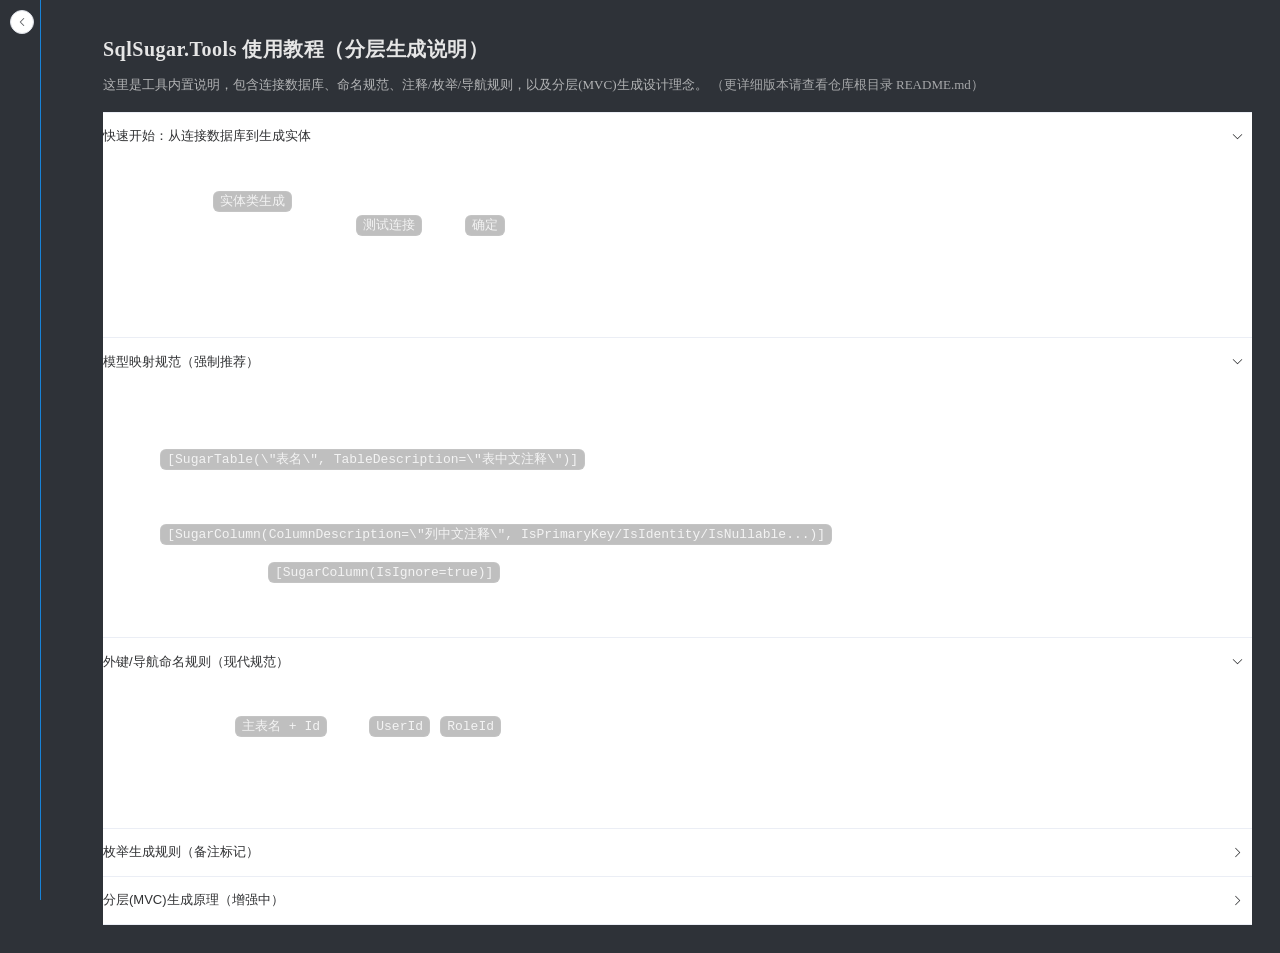
<file: SqlSugar.Tools/wwwroot/pages/Guide.html>
<!DOCTYPE html>
<html lang="zh-CN" xmlns="http://www.w3.org/1999/xhtml" style="background:#2E3238">
<head>
    <meta charset="utf-8" />
    <meta name="viewport" content="width=device-width, initial-scale=1" />
    <title>使用教程</title>
    <link href="../css/element-plus.css" rel="stylesheet" />
    <link href="../css/base.css" rel="stylesheet" />
    <link href="../css/element-plus-app.css" rel="stylesheet" />
    <style>
        html, body { background:#2E3238; margin:0; }
        .guide-wrap { padding: 18px 18px 24px 58px; color:#E6E6E6; }
        .guide-title { margin: 8px 0 12px; font-size: 20px; font-weight: 700; letter-spacing: .5px; }
        .guide-sub { margin: 0 0 16px; color: rgba(230,230,230,.72); font-size: 13px; line-height: 1.6; }
        .guide-card { background: rgba(255,255,255,.04); border: 1px solid rgba(255,255,255,.08); border-radius: 12px; padding: 14px; }
        .guide-card h3 { margin: 8px 0 10px; font-size: 14px; color: rgba(255,255,255,.9); }
        .guide-card p, .guide-card li { font-size: 13px; line-height: 1.8; color: rgba(255,255,255,.82); }
        .guide-card code { background: rgba(0,0,0,.25); padding: 2px 6px; border-radius: 6px; border: 1px solid rgba(255,255,255,.08); }
        .guide-card pre { background: rgba(0,0,0,.28); padding: 10px 12px; border-radius: 10px; border: 1px solid rgba(255,255,255,.08); overflow:auto; }
        .guide-card pre code { border: none; background: transparent; padding: 0; }
        .muted { color: rgba(230,230,230,.65); }
    </style>
</head>
<body>
    <div id="app">
        <div id="tool">
            <el-tooltip class="item" effect="dark" content="返回首页" placement="right">
                <el-button onclick="toHome()" style="top:10px" class="tool-btn tool-btn-icon" circle size="small">
                    <svg xmlns="http://www.w3.org/2000/svg" viewBox="0 0 24 24" width="14" height="14" fill="none" stroke="currentColor" stroke-width="1.8" aria-hidden="true">
                        <path d="M15 18l-6-6 6-6" stroke-linecap="round" stroke-linejoin="round" />
                    </svg>
                </el-button>
            </el-tooltip>
        </div>

        <div class="guide-wrap">
            <div class="guide-title">SqlSugar.Tools 使用教程（分层生成说明）</div>
            <div class="guide-sub">
                这里是工具内置说明，包含连接数据库、命名规范、注释/枚举/导航规则，以及分层(MVC)生成设计理念。
                <span class="muted">（更详细版本请查看仓库根目录 README.md）</span>
            </div>

            <el-collapse v-model="activeNames">
                <el-collapse-item name="quick" title="快速开始：从连接数据库到生成实体">
                    <div class="guide-card">
                        <ol>
                            <li>首页点击 <code>实体类生成</code></li>
                            <li>选择数据库类型并添加连接，点击 <code>测试连接</code>，然后 <code>确定</code></li>
                            <li>左侧加载表，点击表即可预览右侧代码</li>
                            <li>支持保存单表/保存全部表到目录</li>
                        </ol>
                    </div>
                </el-collapse-item>

                <el-collapse-item name="mapping" title="模型映射规范（强制推荐）">
                    <div class="guide-card">
                        <h3>类上</h3>
                        <p>会生成 <code>[SugarTable(\"表名\", TableDescription=\"表中文注释\")]</code></p>
                        <h3>字段上</h3>
                        <p>会生成 <code>[SugarColumn(ColumnDescription=\"列中文注释\", IsPrimaryKey/IsIdentity/IsNullable...)]</code></p>
                        <p class="muted">非表字段/导航字段请使用 <code>[SugarColumn(IsIgnore=true)]</code>（增强版会自动生成）。</p>
                    </div>
                </el-collapse-item>

                <el-collapse-item name="fk" title="外键/导航命名规则（现代规范）">
                    <div class="guide-card">
                        <p>推荐外键字段命名：<code>主表名 + Id</code>，例如 <code>UserId</code> / <code>RoleId</code>。</p>
                        <p>识别优先级：真实 FK（数据库约束）＞ 逻辑外键（UserId 推断）＞ 兼容旧规则（可选）。</p>
                    </div>
                </el-collapse-item>

                <el-collapse-item name="enum" title="枚举生成规则（备注标记）">
                    <div class="guide-card">
                        <p>在列备注里写：</p>
                        <pre><code>(Enum:0=禁用,1=启用)</code></pre>
                        <p>即可稳定解析并生成对应枚举（增强中）。</p>
                    </div>
                </el-collapse-item>

                <el-collapse-item name="layer" title="分层(MVC)生成原理（增强中）">
                    <div class="guide-card">
                        <p>建议分层：<code>Model</code> / <code>DAL</code> / <code>BLL</code> / <code>Common</code> / <code>WebApi</code>（可选 Auth）。</p>
                        <p>推荐使用 <code>SqlSugarScope</code> 并做依赖倒置（上层依赖接口，下层实现封装 CRUD，同步+异步）。</p>
                    </div>
                </el-collapse-item>
            </el-collapse>
        </div>
    </div>
</body>
</html>
<script src="../js/vue3.global.prod.js"></script>
<script src="../js/element-plus.full.min.js"></script>
<script src="../js/Guide.js"></script>
</file>
<file: SqlSugar.Tools/wwwroot/css/element-plus.css>
@charset "UTF-8";:root{--el-color-white:#ffffff;--el-color-black:#000000;--el-color-primary-rgb:64,158,255;--el-color-success-rgb:103,194,58;--el-color-warning-rgb:230,162,60;--el-color-danger-rgb:245,108,108;--el-color-error-rgb:245,108,108;--el-color-info-rgb:144,147,153;--el-font-size-extra-large:20px;--el-font-size-large:18px;--el-font-size-medium:16px;--el-font-size-base:14px;--el-font-size-small:13px;--el-font-size-extra-small:12px;--el-font-family:"Helvetica Neue",Helvetica,"PingFang SC","Hiragino Sans GB","Microsoft YaHei","微软雅黑",Arial,sans-serif;--el-font-weight-primary:500;--el-font-line-height-primary:24px;--el-index-normal:1;--el-index-top:1000;--el-index-popper:2000;--el-border-radius-base:4px;--el-border-radius-small:2px;--el-border-radius-round:20px;--el-border-radius-circle:100%;--el-transition-duration:0.3s;--el-transition-duration-fast:0.2s;--el-transition-function-ease-in-out-bezier:cubic-bezier(0.645,0.045,0.355,1);--el-transition-function-fast-bezier:cubic-bezier(0.23,1,0.32,1);--el-transition-all:all var(--el-transition-duration) var(--el-transition-function-ease-in-out-bezier);--el-transition-fade:opacity var(--el-transition-duration) var(--el-transition-function-fast-bezier);--el-transition-md-fade:transform var(--el-transition-duration) var(--el-transition-function-fast-bezier),opacity var(--el-transition-duration) var(--el-transition-function-fast-bezier);--el-transition-fade-linear:opacity var(--el-transition-duration-fast) linear;--el-transition-border:border-color var(--el-transition-duration-fast) var(--el-transition-function-ease-in-out-bezier);--el-transition-box-shadow:box-shadow var(--el-transition-duration-fast) var(--el-transition-function-ease-in-out-bezier);--el-transition-color:color var(--el-transition-duration-fast) var(--el-transition-function-ease-in-out-bezier);--el-component-size-large:40px;--el-component-size:32px;--el-component-size-small:24px;color-scheme:light;--el-color-primary:#409eff;--el-color-primary-light-3:rgb(121.3,187.1,255);--el-color-primary-light-5:rgb(159.5,206.5,255);--el-color-primary-light-7:rgb(197.7,225.9,255);--el-color-primary-light-8:rgb(216.8,235.6,255);--el-color-primary-light-9:rgb(235.9,245.3,255);--el-color-primary-dark-2:rgb(51.2,126.4,204);--el-color-success:#67c23a;--el-color-success-light-3:rgb(148.6,212.3,117.1);--el-color-success-light-5:rgb(179,224.5,156.5);--el-color-success-light-7:rgb(209.4,236.7,195.9);--el-color-success-light-8:rgb(224.6,242.8,215.6);--el-color-success-light-9:rgb(239.8,248.9,235.3);--el-color-success-dark-2:rgb(82.4,155.2,46.4);--el-color-warning:#e6a23c;--el-color-warning-light-3:rgb(237.5,189.9,118.5);--el-color-warning-light-5:rgb(242.5,208.5,157.5);--el-color-warning-light-7:rgb(247.5,227.1,196.5);--el-color-warning-light-8:rgb(250,236.4,216);--el-color-warning-light-9:rgb(252.5,245.7,235.5);--el-color-warning-dark-2:rgb(184,129.6,48);--el-color-danger:#f56c6c;--el-color-danger-light-3:rgb(248,152.1,152.1);--el-color-danger-light-5:rgb(250,181.5,181.5);--el-color-danger-light-7:rgb(252,210.9,210.9);--el-color-danger-light-8:rgb(253,225.6,225.6);--el-color-danger-light-9:rgb(254,240.3,240.3);--el-color-danger-dark-2:rgb(196,86.4,86.4);--el-color-error:#f56c6c;--el-color-error-light-3:rgb(248,152.1,152.1);--el-color-error-light-5:rgb(250,181.5,181.5);--el-color-error-light-7:rgb(252,210.9,210.9);--el-color-error-light-8:rgb(253,225.6,225.6);--el-color-error-light-9:rgb(254,240.3,240.3);--el-color-error-dark-2:rgb(196,86.4,86.4);--el-color-info:#909399;--el-color-info-light-3:rgb(177.3,179.4,183.6);--el-color-info-light-5:rgb(199.5,201,204);--el-color-info-light-7:rgb(221.7,222.6,224.4);--el-color-info-light-8:rgb(232.8,233.4,234.6);--el-color-info-light-9:rgb(243.9,244.2,244.8);--el-color-info-dark-2:rgb(115.2,117.6,122.4);--el-bg-color:#ffffff;--el-bg-color-page:#f2f3f5;--el-bg-color-overlay:#ffffff;--el-text-color-primary:#303133;--el-text-color-regular:#606266;--el-text-color-secondary:#909399;--el-text-color-placeholder:#a8abb2;--el-text-color-disabled:#c0c4cc;--el-border-color:#dcdfe6;--el-border-color-light:#e4e7ed;--el-border-color-lighter:#ebeef5;--el-border-color-extra-light:#f2f6fc;--el-border-color-dark:#d4d7de;--el-border-color-darker:#cdd0d6;--el-fill-color:#f0f2f5;--el-fill-color-light:#f5f7fa;--el-fill-color-lighter:#fafafa;--el-fill-color-extra-light:#fafcff;--el-fill-color-dark:#ebedf0;--el-fill-color-darker:#e6e8eb;--el-fill-color-blank:#ffffff;--el-box-shadow:0px 12px 32px 4px rgba(0,0,0,0.04),0px 8px 20px rgba(0,0,0,0.08);--el-box-shadow-light:0px 0px 12px rgba(0,0,0,0.12);--el-box-shadow-lighter:0px 0px 6px rgba(0,0,0,0.12);--el-box-shadow-dark:0px 16px 48px 16px rgba(0,0,0,0.08),0px 12px 32px rgba(0,0,0,0.12),0px 8px 16px -8px rgba(0,0,0,0.16);--el-disabled-bg-color:var(--el-fill-color-light);--el-disabled-text-color:var(--el-text-color-placeholder);--el-disabled-border-color:var(--el-border-color-light);--el-overlay-color:rgba(0,0,0,0.8);--el-overlay-color-light:rgba(0,0,0,0.7);--el-overlay-color-lighter:rgba(0,0,0,0.5);--el-mask-color:rgba(255,255,255,0.9);--el-mask-color-extra-light:rgba(255,255,255,0.3);--el-border-width:1px;--el-border-style:solid;--el-border-color-hover:var(--el-text-color-disabled);--el-border:var(--el-border-width) var(--el-border-style) var(--el-border-color);--el-svg-monochrome-grey:var(--el-border-color)}.fade-in-linear-enter-active,.fade-in-linear-leave-active{transition:var(--el-transition-fade-linear)}.fade-in-linear-enter-from,.fade-in-linear-leave-to{opacity:0}.el-fade-in-linear-enter-active,.el-fade-in-linear-leave-active{transition:var(--el-transition-fade-linear)}.el-fade-in-linear-enter-from,.el-fade-in-linear-leave-to{opacity:0}.el-fade-in-enter-active,.el-fade-in-leave-active{transition:all var(--el-transition-duration) cubic-bezier(.55,0,.1,1)}.el-fade-in-enter-from,.el-fade-in-leave-active{opacity:0}.el-zoom-in-center-enter-active,.el-zoom-in-center-leave-active{transition:all var(--el-transition-duration) cubic-bezier(.55,0,.1,1)}.el-zoom-in-center-enter-from,.el-zoom-in-center-leave-active{opacity:0;transform:scaleX(0)}.el-zoom-in-top-enter-active,.el-zoom-in-top-leave-active{opacity:1;transform:scaleY(1);transform-origin:center top;transition:var(--el-transition-md-fade)}.el-zoom-in-top-enter-active[data-popper-placement^=top],.el-zoom-in-top-leave-active[data-popper-placement^=top]{transform-origin:center bottom}.el-zoom-in-top-enter-from,.el-zoom-in-top-leave-active{opacity:0;transform:scaleY(0)}.el-zoom-in-bottom-enter-active,.el-zoom-in-bottom-leave-active{opacity:1;transform:scaleY(1);transform-origin:center bottom;transition:var(--el-transition-md-fade)}.el-zoom-in-bottom-enter-from,.el-zoom-in-bottom-leave-active{opacity:0;transform:scaleY(0)}.el-zoom-in-left-enter-active,.el-zoom-in-left-leave-active{opacity:1;transform:scale(1);transform-origin:top left;transition:var(--el-transition-md-fade)}.el-zoom-in-left-enter-from,.el-zoom-in-left-leave-active{opacity:0;transform:scale(.45)}.collapse-transition{transition:var(--el-transition-duration) height ease-in-out,var(--el-transition-duration) padding-top ease-in-out,var(--el-transition-duration) padding-bottom ease-in-out}.el-collapse-transition-enter-active,.el-collapse-transition-leave-active{transition:var(--el-transition-duration) max-height ease-in-out,var(--el-transition-duration) padding-top ease-in-out,var(--el-transition-duration) padding-bottom ease-in-out}.horizontal-collapse-transition{transition:var(--el-transition-duration) width ease-in-out,var(--el-transition-duration) padding-left ease-in-out,var(--el-transition-duration) padding-right ease-in-out}.el-list-enter-active,.el-list-leave-active{transition:all 1s}.el-list-enter-from,.el-list-leave-to{opacity:0;transform:translateY(-30px)}.el-list-leave-active{position:absolute!important}.el-opacity-transition{transition:opacity var(--el-transition-duration) cubic-bezier(.55,0,.1,1)}.el-icon-loading{animation:rotating 2s linear infinite}.el-icon--right{margin-left:5px}.el-icon--left{margin-right:5px}@keyframes rotating{0%{transform:rotate(0deg)}to{transform:rotate(1turn)}}.el-icon{--color:inherit;align-items:center;display:inline-flex;height:1em;justify-content:center;line-height:1em;position:relative;width:1em;fill:currentColor;color:var(--color);font-size:inherit}.el-icon.is-loading{animation:rotating 2s linear infinite}.el-icon svg{height:1em;width:1em}.el-affix--fixed{position:fixed}.el-alert{--el-alert-padding:8px 16px;--el-alert-border-radius-base:var(--el-border-radius-base);--el-alert-title-font-size:14px;--el-alert-title-with-description-font-size:16px;--el-alert-description-font-size:14px;--el-alert-close-font-size:16px;--el-alert-close-customed-font-size:14px;--el-alert-icon-size:16px;--el-alert-icon-large-size:28px;align-items:center;background-color:var(--el-color-white);border-radius:var(--el-alert-border-radius-base);box-sizing:border-box;display:flex;margin:0;opacity:1;overflow:hidden;padding:var(--el-alert-padding);position:relative;transition:opacity var(--el-transition-duration-fast);width:100%}.el-alert.is-light .el-alert__close-btn{color:var(--el-text-color-placeholder)}.el-alert.is-dark .el-alert__close-btn,.el-alert.is-dark .el-alert__description{color:var(--el-color-white)}.el-alert.is-center{justify-content:center}.el-alert--success{--el-alert-bg-color:var(--el-color-success-light-9)}.el-alert--success.is-light{background-color:var(--el-alert-bg-color)}.el-alert--success.is-light,.el-alert--success.is-light .el-alert__description{color:var(--el-color-success)}.el-alert--success.is-dark{background-color:var(--el-color-success);color:var(--el-color-white)}.el-alert--info{--el-alert-bg-color:var(--el-color-info-light-9)}.el-alert--info.is-light{background-color:var(--el-alert-bg-color)}.el-alert--info.is-light,.el-alert--info.is-light .el-alert__description{color:var(--el-color-info)}.el-alert--info.is-dark{background-color:var(--el-color-info);color:var(--el-color-white)}.el-alert--warning{--el-alert-bg-color:var(--el-color-warning-light-9)}.el-alert--warning.is-light{background-color:var(--el-alert-bg-color)}.el-alert--warning.is-light,.el-alert--warning.is-light .el-alert__description{color:var(--el-color-warning)}.el-alert--warning.is-dark{background-color:var(--el-color-warning);color:var(--el-color-white)}.el-alert--error{--el-alert-bg-color:var(--el-color-error-light-9)}.el-alert--error.is-light{background-color:var(--el-alert-bg-color)}.el-alert--error.is-light,.el-alert--error.is-light .el-alert__description{color:var(--el-color-error)}.el-alert--error.is-dark{background-color:var(--el-color-error);color:var(--el-color-white)}.el-alert__content{display:flex;flex-direction:column;gap:4px}.el-alert .el-alert__icon{font-size:var(--el-alert-icon-size);margin-right:8px;width:var(--el-alert-icon-size)}.el-alert .el-alert__icon.is-big{font-size:var(--el-alert-icon-large-size);margin-right:12px;width:var(--el-alert-icon-large-size)}.el-alert__title{font-size:var(--el-alert-title-font-size);line-height:24px}.el-alert__title.with-description{font-size:var(--el-alert-title-with-description-font-size)}.el-alert .el-alert__description{font-size:var(--el-alert-description-font-size);margin:0}.el-alert .el-alert__close-btn{cursor:pointer;font-size:var(--el-alert-close-font-size);opacity:1;position:absolute;right:16px;top:12px}.el-alert .el-alert__close-btn.is-customed{font-size:var(--el-alert-close-customed-font-size);font-style:normal;line-height:24px;top:8px}.el-alert-fade-enter-from,.el-alert-fade-leave-active{opacity:0}.el-aside{box-sizing:border-box;flex-shrink:0;overflow:auto;width:var(--el-aside-width,300px)}.el-autocomplete{--el-input-text-color:var(--el-text-color-regular);--el-input-border:var(--el-border);--el-input-hover-border:var(--el-border-color-hover);--el-input-focus-border:var(--el-color-primary);--el-input-transparent-border:0 0 0 1px transparent inset;--el-input-border-color:var(--el-border-color);--el-input-border-radius:var(--el-border-radius-base);--el-input-bg-color:var(--el-fill-color-blank);--el-input-icon-color:var(--el-text-color-placeholder);--el-input-placeholder-color:var(--el-text-color-placeholder);--el-input-hover-border-color:var(--el-border-color-hover);--el-input-clear-hover-color:var(--el-text-color-secondary);--el-input-focus-border-color:var(--el-color-primary);--el-input-width:100%;display:inline-block;position:relative;width:var(--el-input-width)}.el-autocomplete__popper.el-popper{background:var(--el-bg-color-overlay);box-shadow:var(--el-box-shadow-light)}.el-autocomplete__popper.el-popper,.el-autocomplete__popper.el-popper .el-popper__arrow:before{border:1px solid var(--el-border-color-light)}.el-autocomplete__popper.el-popper[data-popper-placement^=top] .el-popper__arrow:before{border-left-color:transparent;border-top-color:transparent}.el-autocomplete__popper.el-popper[data-popper-placement^=bottom] .el-popper__arrow:before{border-bottom-color:transparent;border-right-color:transparent}.el-autocomplete__popper.el-popper[data-popper-placement^=left] .el-popper__arrow:before{border-bottom-color:transparent;border-left-color:transparent}.el-autocomplete__popper.el-popper[data-popper-placement^=right] .el-popper__arrow:before{border-right-color:transparent;border-top-color:transparent}.el-autocomplete-suggestion{border-radius:var(--el-border-radius-base);box-sizing:border-box}.el-autocomplete-suggestion__wrap{box-sizing:border-box;max-height:280px;padding:10px 0}.el-autocomplete-suggestion__list{margin:0;padding:0}.el-autocomplete-suggestion li{color:var(--el-text-color-regular);cursor:pointer;font-size:var(--el-font-size-base);line-height:34px;list-style:none;margin:0;overflow:hidden;padding:0 20px;text-align:left;text-overflow:ellipsis;white-space:nowrap}.el-autocomplete-suggestion li.highlighted,.el-autocomplete-suggestion li:hover{background-color:var(--el-fill-color-light)}.el-autocomplete-suggestion li.divider{border-top:1px solid var(--el-color-black);margin-top:6px}.el-autocomplete-suggestion li.divider:last-child{margin-bottom:-6px}.el-autocomplete-suggestion.is-loading li{color:var(--el-text-color-secondary);font-size:20px;height:100px;line-height:100px;text-align:center}.el-autocomplete-suggestion.is-loading li:after{content:"";display:inline-block;height:100%;vertical-align:middle}.el-autocomplete-suggestion.is-loading li:hover{background-color:var(--el-bg-color-overlay)}.el-autocomplete-suggestion.is-loading .el-icon-loading{vertical-align:middle}.el-avatar{--el-avatar-text-color:var(--el-color-white);--el-avatar-bg-color:var(--el-text-color-disabled);--el-avatar-text-size:14px;--el-avatar-icon-size:18px;--el-avatar-border-radius:var(--el-border-radius-base);--el-avatar-size-large:56px;--el-avatar-size-small:24px;--el-avatar-size:40px;align-items:center;background:var(--el-avatar-bg-color);box-sizing:border-box;color:var(--el-avatar-text-color);display:inline-flex;font-size:var(--el-avatar-text-size);height:var(--el-avatar-size);justify-content:center;outline:none;overflow:hidden;text-align:center;width:var(--el-avatar-size)}.el-avatar>img{display:block;height:100%;width:100%}.el-avatar--circle{border-radius:50%}.el-avatar--square{border-radius:var(--el-avatar-border-radius)}.el-avatar--icon{font-size:var(--el-avatar-icon-size)}.el-avatar--small{--el-avatar-size:24px}.el-avatar--large{--el-avatar-size:56px}.el-backtop{--el-backtop-bg-color:var(--el-bg-color-overlay);--el-backtop-text-color:var(--el-color-primary);--el-backtop-hover-bg-color:var(--el-border-color-extra-light);align-items:center;background-color:var(--el-backtop-bg-color);border-radius:50%;box-shadow:var(--el-box-shadow-lighter);color:var(--el-backtop-text-color);cursor:pointer;display:flex;font-size:20px;height:40px;justify-content:center;position:fixed;width:40px;z-index:5}.el-backtop:hover{background-color:var(--el-backtop-hover-bg-color)}.el-backtop__icon{font-size:20px}.el-badge{--el-badge-bg-color:var(--el-color-danger);--el-badge-radius:10px;--el-badge-font-size:12px;--el-badge-padding:6px;--el-badge-size:18px;display:inline-block;position:relative;vertical-align:middle;width:-moz-fit-content;width:fit-content}.el-badge__content{align-items:center;background-color:var(--el-badge-bg-color);border:1px solid var(--el-bg-color);border-radius:var(--el-badge-radius);color:var(--el-color-white);display:inline-flex;font-size:var(--el-badge-font-size);height:var(--el-badge-size);justify-content:center;padding:0 var(--el-badge-padding);white-space:nowrap}.el-badge__content.is-fixed{position:absolute;right:calc(1px + var(--el-badge-size)/2);top:0;transform:translateY(-50%) translateX(100%);z-index:var(--el-index-normal)}.el-badge__content.is-fixed.is-dot{right:5px}.el-badge__content.is-dot{border-radius:50%;height:8px;padding:0;right:0;width:8px}.el-badge__content.is-hide-zero{display:none}.el-badge__content--primary{background-color:var(--el-color-primary)}.el-badge__content--success{background-color:var(--el-color-success)}.el-badge__content--warning{background-color:var(--el-color-warning)}.el-badge__content--info{background-color:var(--el-color-info)}.el-badge__content--danger{background-color:var(--el-color-danger)}.el-breadcrumb{font-size:14px;line-height:1}.el-breadcrumb:after,.el-breadcrumb:before{content:"";display:table}.el-breadcrumb:after{clear:both}.el-breadcrumb__separator{color:var(--el-text-color-placeholder);font-weight:bold;margin:0 9px}.el-breadcrumb__separator.el-icon{font-weight:normal;margin:0 6px}.el-breadcrumb__separator.el-icon svg{vertical-align:middle}.el-breadcrumb__item{align-items:center;display:inline-flex;float:left}.el-breadcrumb__inner{color:var(--el-text-color-regular)}.el-breadcrumb__inner a,.el-breadcrumb__inner.is-link{color:var(--el-text-color-primary);font-weight:bold;text-decoration:none;transition:var(--el-transition-color)}.el-breadcrumb__inner a:hover,.el-breadcrumb__inner.is-link:hover{color:var(--el-color-primary);cursor:pointer}.el-breadcrumb__item:last-child .el-breadcrumb__inner,.el-breadcrumb__item:last-child .el-breadcrumb__inner a,.el-breadcrumb__item:last-child .el-breadcrumb__inner a:hover,.el-breadcrumb__item:last-child .el-breadcrumb__inner:hover{color:var(--el-text-color-regular);cursor:text;font-weight:normal}.el-breadcrumb__item:last-child .el-breadcrumb__separator{display:none}.el-button-group{display:inline-block;vertical-align:middle}.el-button-group:after,.el-button-group:before{content:"";display:table}.el-button-group:after{clear:both}.el-button-group>.el-button{float:left;position:relative}.el-button-group>.el-button+.el-button{margin-left:0}.el-button-group>.el-button:first-child{border-bottom-right-radius:0;border-top-right-radius:0}.el-button-group>.el-button:last-child{border-bottom-left-radius:0;border-top-left-radius:0}.el-button-group>.el-button:first-child:last-child{border-bottom-left-radius:var(--el-border-radius-base);border-bottom-right-radius:var(--el-border-radius-base);border-top-left-radius:var(--el-border-radius-base);border-top-right-radius:var(--el-border-radius-base)}.el-button-group>.el-button:first-child:last-child.is-round{border-radius:var(--el-border-radius-round)}.el-button-group>.el-button:first-child:last-child.is-circle{border-radius:50%}.el-button-group>.el-button:not(:first-child):not(:last-child){border-radius:0}.el-button-group>.el-button:not(:last-child){margin-right:-1px}.el-button-group>.el-button.is-active,.el-button-group>.el-button:active,.el-button-group>.el-button:focus,.el-button-group>.el-button:hover{z-index:1}.el-button-group>.el-dropdown>.el-button{border-bottom-left-radius:0;border-left-color:var(--el-button-divide-border-color);border-top-left-radius:0}.el-button-group .el-button--primary:first-child{border-right-color:var(--el-button-divide-border-color)}.el-button-group .el-button--primary:last-child{border-left-color:var(--el-button-divide-border-color)}.el-button-group .el-button--primary:not(:first-child):not(:last-child){border-left-color:var(--el-button-divide-border-color);border-right-color:var(--el-button-divide-border-color)}.el-button-group .el-button--success:first-child{border-right-color:var(--el-button-divide-border-color)}.el-button-group .el-button--success:last-child{border-left-color:var(--el-button-divide-border-color)}.el-button-group .el-button--success:not(:first-child):not(:last-child){border-left-color:var(--el-button-divide-border-color);border-right-color:var(--el-button-divide-border-color)}.el-button-group .el-button--warning:first-child{border-right-color:var(--el-button-divide-border-color)}.el-button-group .el-button--warning:last-child{border-left-color:var(--el-button-divide-border-color)}.el-button-group .el-button--warning:not(:first-child):not(:last-child){border-left-color:var(--el-button-divide-border-color);border-right-color:var(--el-button-divide-border-color)}.el-button-group .el-button--danger:first-child{border-right-color:var(--el-button-divide-border-color)}.el-button-group .el-button--danger:last-child{border-left-color:var(--el-button-divide-border-color)}.el-button-group .el-button--danger:not(:first-child):not(:last-child){border-left-color:var(--el-button-divide-border-color);border-right-color:var(--el-button-divide-border-color)}.el-button-group .el-button--info:first-child{border-right-color:var(--el-button-divide-border-color)}.el-button-group .el-button--info:last-child{border-left-color:var(--el-button-divide-border-color)}.el-button-group .el-button--info:not(:first-child):not(:last-child){border-left-color:var(--el-button-divide-border-color);border-right-color:var(--el-button-divide-border-color)}.el-button{--el-button-font-weight:var(--el-font-weight-primary);--el-button-border-color:var(--el-border-color);--el-button-bg-color:var(--el-fill-color-blank);--el-button-text-color:var(--el-text-color-regular);--el-button-disabled-text-color:var(--el-disabled-text-color);--el-button-disabled-bg-color:var(--el-fill-color-blank);--el-button-disabled-border-color:var(--el-border-color-light);--el-button-divide-border-color:rgba(255,255,255,0.5);--el-button-hover-text-color:var(--el-color-primary);--el-button-hover-bg-color:var(--el-color-primary-light-9);--el-button-hover-border-color:var(--el-color-primary-light-7);--el-button-active-text-color:var(--el-button-hover-text-color);--el-button-active-border-color:var(--el-color-primary);--el-button-active-bg-color:var(--el-button-hover-bg-color);--el-button-outline-color:var(--el-color-primary-light-5);--el-button-hover-link-text-color:var(--el-color-info);--el-button-active-color:var(--el-text-color-primary);align-items:center;-webkit-appearance:none;background-color:var(--el-button-bg-color);border:var(--el-border);border-color:var(--el-button-border-color);box-sizing:border-box;color:var(--el-button-text-color);cursor:pointer;display:inline-flex;font-weight:var(--el-button-font-weight);height:32px;justify-content:center;line-height:1;outline:none;text-align:center;transition:.1s;-webkit-user-select:none;-moz-user-select:none;user-select:none;vertical-align:middle;white-space:nowrap}.el-button:hover{background-color:var(--el-button-hover-bg-color);border-color:var(--el-button-hover-border-color);color:var(--el-button-hover-text-color);outline:none}.el-button:active{background-color:var(--el-button-active-bg-color);border-color:var(--el-button-active-border-color);color:var(--el-button-active-text-color);outline:none}.el-button:focus-visible{outline:2px solid var(--el-button-outline-color);outline-offset:1px;transition:outline-offset 0s,outline 0s}.el-button>span{align-items:center;display:inline-flex}.el-button+.el-button{margin-left:12px}.el-button{border-radius:var(--el-border-radius-base);font-size:var(--el-font-size-base)}.el-button,.el-button.is-round{padding:8px 15px}.el-button::-moz-focus-inner{border:0}.el-button [class*=el-icon]+span{margin-left:6px}.el-button [class*=el-icon] svg{vertical-align:bottom}.el-button.is-plain{--el-button-hover-text-color:var(--el-color-primary);--el-button-hover-bg-color:var(--el-fill-color-blank);--el-button-hover-border-color:var(--el-color-primary)}.el-button.is-active{background-color:var(--el-button-active-bg-color);border-color:var(--el-button-active-border-color);color:var(--el-button-active-text-color);outline:none}.el-button.is-disabled,.el-button.is-disabled:hover{background-color:var(--el-button-disabled-bg-color);background-image:none;border-color:var(--el-button-disabled-border-color);color:var(--el-button-disabled-text-color);cursor:not-allowed}.el-button.is-loading{pointer-events:none;position:relative}.el-button.is-loading:before{background-color:var(--el-mask-color-extra-light);border-radius:inherit;bottom:-1px;content:"";left:-1px;pointer-events:none;position:absolute;right:-1px;top:-1px;z-index:1}.el-button.is-round{border-radius:var(--el-border-radius-round)}.el-button.is-circle{border-radius:50%;padding:8px;width:32px}.el-button.is-text{background-color:transparent;border:0 solid transparent;color:var(--el-button-text-color)}.el-button.is-text.is-disabled{background-color:transparent!important;color:var(--el-button-disabled-text-color)}.el-button.is-text:not(.is-disabled):hover{background-color:var(--el-fill-color-light)}.el-button.is-text:not(.is-disabled):focus-visible{outline:2px solid var(--el-button-outline-color);outline-offset:1px;transition:outline-offset 0s,outline 0s}.el-button.is-text:not(.is-disabled):active{background-color:var(--el-fill-color)}.el-button.is-text:not(.is-disabled).is-has-bg{background-color:var(--el-fill-color-light)}.el-button.is-text:not(.is-disabled).is-has-bg:hover{background-color:var(--el-fill-color)}.el-button.is-text:not(.is-disabled).is-has-bg:active{background-color:var(--el-fill-color-dark)}.el-button__text--expand{letter-spacing:.3em;margin-right:-.3em}.el-button.is-link{background:transparent;border-color:transparent;color:var(--el-button-text-color);height:auto;padding:2px}.el-button.is-link:hover{color:var(--el-button-hover-link-text-color)}.el-button.is-link.is-disabled{background-color:transparent!important;border-color:transparent!important;color:var(--el-button-disabled-text-color)}.el-button.is-link:not(.is-disabled):active,.el-button.is-link:not(.is-disabled):hover{background-color:transparent;border-color:transparent}.el-button.is-link:not(.is-disabled):active{color:var(--el-button-active-color)}.el-button--text{background:transparent;border-color:transparent;color:var(--el-color-primary);padding-left:0;padding-right:0}.el-button--text.is-disabled{background-color:transparent!important;border-color:transparent!important;color:var(--el-button-disabled-text-color)}.el-button--text:not(.is-disabled):hover{background-color:transparent;border-color:transparent;color:var(--el-color-primary-light-3)}.el-button--text:not(.is-disabled):active{background-color:transparent;border-color:transparent;color:var(--el-color-primary-dark-2)}.el-button__link--expand{letter-spacing:.3em;margin-right:-.3em}.el-button--primary{--el-button-text-color:var(--el-color-white);--el-button-bg-color:var(--el-color-primary);--el-button-border-color:var(--el-color-primary);--el-button-outline-color:var(--el-color-primary-light-5);--el-button-active-color:var(--el-color-primary-dark-2);--el-button-hover-text-color:var(--el-color-white);--el-button-hover-link-text-color:var(--el-color-primary-light-5);--el-button-hover-bg-color:var(--el-color-primary-light-3);--el-button-hover-border-color:var(--el-color-primary-light-3);--el-button-active-bg-color:var(--el-color-primary-dark-2);--el-button-active-border-color:var(--el-color-primary-dark-2);--el-button-disabled-text-color:var(--el-color-white);--el-button-disabled-bg-color:var(--el-color-primary-light-5);--el-button-disabled-border-color:var(--el-color-primary-light-5)}.el-button--primary.is-link,.el-button--primary.is-plain,.el-button--primary.is-text{--el-button-text-color:var(--el-color-primary);--el-button-bg-color:var(--el-color-primary-light-9);--el-button-border-color:var(--el-color-primary-light-5);--el-button-hover-text-color:var(--el-color-white);--el-button-hover-bg-color:var(--el-color-primary);--el-button-hover-border-color:var(--el-color-primary);--el-button-active-text-color:var(--el-color-white)}.el-button--primary.is-link.is-disabled,.el-button--primary.is-link.is-disabled:active,.el-button--primary.is-link.is-disabled:focus,.el-button--primary.is-link.is-disabled:hover,.el-button--primary.is-plain.is-disabled,.el-button--primary.is-plain.is-disabled:active,.el-button--primary.is-plain.is-disabled:focus,.el-button--primary.is-plain.is-disabled:hover,.el-button--primary.is-text.is-disabled,.el-button--primary.is-text.is-disabled:active,.el-button--primary.is-text.is-disabled:focus,.el-button--primary.is-text.is-disabled:hover{background-color:var(--el-color-primary-light-9);border-color:var(--el-color-primary-light-8);color:var(--el-color-primary-light-5)}.el-button--success{--el-button-text-color:var(--el-color-white);--el-button-bg-color:var(--el-color-success);--el-button-border-color:var(--el-color-success);--el-button-outline-color:var(--el-color-success-light-5);--el-button-active-color:var(--el-color-success-dark-2);--el-button-hover-text-color:var(--el-color-white);--el-button-hover-link-text-color:var(--el-color-success-light-5);--el-button-hover-bg-color:var(--el-color-success-light-3);--el-button-hover-border-color:var(--el-color-success-light-3);--el-button-active-bg-color:var(--el-color-success-dark-2);--el-button-active-border-color:var(--el-color-success-dark-2);--el-button-disabled-text-color:var(--el-color-white);--el-button-disabled-bg-color:var(--el-color-success-light-5);--el-button-disabled-border-color:var(--el-color-success-light-5)}.el-button--success.is-link,.el-button--success.is-plain,.el-button--success.is-text{--el-button-text-color:var(--el-color-success);--el-button-bg-color:var(--el-color-success-light-9);--el-button-border-color:var(--el-color-success-light-5);--el-button-hover-text-color:var(--el-color-white);--el-button-hover-bg-color:var(--el-color-success);--el-button-hover-border-color:var(--el-color-success);--el-button-active-text-color:var(--el-color-white)}.el-button--success.is-link.is-disabled,.el-button--success.is-link.is-disabled:active,.el-button--success.is-link.is-disabled:focus,.el-button--success.is-link.is-disabled:hover,.el-button--success.is-plain.is-disabled,.el-button--success.is-plain.is-disabled:active,.el-button--success.is-plain.is-disabled:focus,.el-button--success.is-plain.is-disabled:hover,.el-button--success.is-text.is-disabled,.el-button--success.is-text.is-disabled:active,.el-button--success.is-text.is-disabled:focus,.el-button--success.is-text.is-disabled:hover{background-color:var(--el-color-success-light-9);border-color:var(--el-color-success-light-8);color:var(--el-color-success-light-5)}.el-button--warning{--el-button-text-color:var(--el-color-white);--el-button-bg-color:var(--el-color-warning);--el-button-border-color:var(--el-color-warning);--el-button-outline-color:var(--el-color-warning-light-5);--el-button-active-color:var(--el-color-warning-dark-2);--el-button-hover-text-color:var(--el-color-white);--el-button-hover-link-text-color:var(--el-color-warning-light-5);--el-button-hover-bg-color:var(--el-color-warning-light-3);--el-button-hover-border-color:var(--el-color-warning-light-3);--el-button-active-bg-color:var(--el-color-warning-dark-2);--el-button-active-border-color:var(--el-color-warning-dark-2);--el-button-disabled-text-color:var(--el-color-white);--el-button-disabled-bg-color:var(--el-color-warning-light-5);--el-button-disabled-border-color:var(--el-color-warning-light-5)}.el-button--warning.is-link,.el-button--warning.is-plain,.el-button--warning.is-text{--el-button-text-color:var(--el-color-warning);--el-button-bg-color:var(--el-color-warning-light-9);--el-button-border-color:var(--el-color-warning-light-5);--el-button-hover-text-color:var(--el-color-white);--el-button-hover-bg-color:var(--el-color-warning);--el-button-hover-border-color:var(--el-color-warning);--el-button-active-text-color:var(--el-color-white)}.el-button--warning.is-link.is-disabled,.el-button--warning.is-link.is-disabled:active,.el-button--warning.is-link.is-disabled:focus,.el-button--warning.is-link.is-disabled:hover,.el-button--warning.is-plain.is-disabled,.el-button--warning.is-plain.is-disabled:active,.el-button--warning.is-plain.is-disabled:focus,.el-button--warning.is-plain.is-disabled:hover,.el-button--warning.is-text.is-disabled,.el-button--warning.is-text.is-disabled:active,.el-button--warning.is-text.is-disabled:focus,.el-button--warning.is-text.is-disabled:hover{background-color:var(--el-color-warning-light-9);border-color:var(--el-color-warning-light-8);color:var(--el-color-warning-light-5)}.el-button--danger{--el-button-text-color:var(--el-color-white);--el-button-bg-color:var(--el-color-danger);--el-button-border-color:var(--el-color-danger);--el-button-outline-color:var(--el-color-danger-light-5);--el-button-active-color:var(--el-color-danger-dark-2);--el-button-hover-text-color:var(--el-color-white);--el-button-hover-link-text-color:var(--el-color-danger-light-5);--el-button-hover-bg-color:var(--el-color-danger-light-3);--el-button-hover-border-color:var(--el-color-danger-light-3);--el-button-active-bg-color:var(--el-color-danger-dark-2);--el-button-active-border-color:var(--el-color-danger-dark-2);--el-button-disabled-text-color:var(--el-color-white);--el-button-disabled-bg-color:var(--el-color-danger-light-5);--el-button-disabled-border-color:var(--el-color-danger-light-5)}.el-button--danger.is-link,.el-button--danger.is-plain,.el-button--danger.is-text{--el-button-text-color:var(--el-color-danger);--el-button-bg-color:var(--el-color-danger-light-9);--el-button-border-color:var(--el-color-danger-light-5);--el-button-hover-text-color:var(--el-color-white);--el-button-hover-bg-color:var(--el-color-danger);--el-button-hover-border-color:var(--el-color-danger);--el-button-active-text-color:var(--el-color-white)}.el-button--danger.is-link.is-disabled,.el-button--danger.is-link.is-disabled:active,.el-button--danger.is-link.is-disabled:focus,.el-button--danger.is-link.is-disabled:hover,.el-button--danger.is-plain.is-disabled,.el-button--danger.is-plain.is-disabled:active,.el-button--danger.is-plain.is-disabled:focus,.el-button--danger.is-plain.is-disabled:hover,.el-button--danger.is-text.is-disabled,.el-button--danger.is-text.is-disabled:active,.el-button--danger.is-text.is-disabled:focus,.el-button--danger.is-text.is-disabled:hover{background-color:var(--el-color-danger-light-9);border-color:var(--el-color-danger-light-8);color:var(--el-color-danger-light-5)}.el-button--info{--el-button-text-color:var(--el-color-white);--el-button-bg-color:var(--el-color-info);--el-button-border-color:var(--el-color-info);--el-button-outline-color:var(--el-color-info-light-5);--el-button-active-color:var(--el-color-info-dark-2);--el-button-hover-text-color:var(--el-color-white);--el-button-hover-link-text-color:var(--el-color-info-light-5);--el-button-hover-bg-color:var(--el-color-info-light-3);--el-button-hover-border-color:var(--el-color-info-light-3);--el-button-active-bg-color:var(--el-color-info-dark-2);--el-button-active-border-color:var(--el-color-info-dark-2);--el-button-disabled-text-color:var(--el-color-white);--el-button-disabled-bg-color:var(--el-color-info-light-5);--el-button-disabled-border-color:var(--el-color-info-light-5)}.el-button--info.is-link,.el-button--info.is-plain,.el-button--info.is-text{--el-button-text-color:var(--el-color-info);--el-button-bg-color:var(--el-color-info-light-9);--el-button-border-color:var(--el-color-info-light-5);--el-button-hover-text-color:var(--el-color-white);--el-button-hover-bg-color:var(--el-color-info);--el-button-hover-border-color:var(--el-color-info);--el-button-active-text-color:var(--el-color-white)}.el-button--info.is-link.is-disabled,.el-button--info.is-link.is-disabled:active,.el-button--info.is-link.is-disabled:focus,.el-button--info.is-link.is-disabled:hover,.el-button--info.is-plain.is-disabled,.el-button--info.is-plain.is-disabled:active,.el-button--info.is-plain.is-disabled:focus,.el-button--info.is-plain.is-disabled:hover,.el-button--info.is-text.is-disabled,.el-button--info.is-text.is-disabled:active,.el-button--info.is-text.is-disabled:focus,.el-button--info.is-text.is-disabled:hover{background-color:var(--el-color-info-light-9);border-color:var(--el-color-info-light-8);color:var(--el-color-info-light-5)}.el-button--large{--el-button-size:40px;height:var(--el-button-size)}.el-button--large [class*=el-icon]+span{margin-left:8px}.el-button--large{border-radius:var(--el-border-radius-base);font-size:var(--el-font-size-base);padding:12px 19px}.el-button--large.is-round{padding:12px 19px}.el-button--large.is-circle{padding:12px;width:var(--el-button-size)}.el-button--small{--el-button-size:24px;height:var(--el-button-size)}.el-button--small [class*=el-icon]+span{margin-left:4px}.el-button--small{border-radius:calc(var(--el-border-radius-base) - 1px);font-size:12px;padding:5px 11px}.el-button--small.is-round{padding:5px 11px}.el-button--small.is-circle{padding:5px;width:var(--el-button-size)}.el-calendar{--el-calendar-border:var(--el-table-border,1px solid var(--el-border-color-lighter));--el-calendar-header-border-bottom:var(--el-calendar-border);--el-calendar-selected-bg-color:var(--el-color-primary-light-9);--el-calendar-cell-width:85px;background-color:var(--el-fill-color-blank)}.el-calendar__header{border-bottom:var(--el-calendar-header-border-bottom);display:flex;justify-content:space-between;padding:12px 20px}.el-calendar__title{align-self:center;color:var(--el-text-color)}.el-calendar__body{padding:12px 20px 35px}.el-calendar-table{table-layout:fixed;width:100%}.el-calendar-table thead th{color:var(--el-text-color-regular);font-weight:normal;padding:12px 0}.el-calendar-table:not(.is-range) td.next,.el-calendar-table:not(.is-range) td.prev{color:var(--el-text-color-placeholder)}.el-calendar-table td{border-bottom:var(--el-calendar-border);border-right:var(--el-calendar-border);transition:background-color var(--el-transition-duration-fast) ease;vertical-align:top}.el-calendar-table td.is-selected{background-color:var(--el-calendar-selected-bg-color)}.el-calendar-table td.is-today{color:var(--el-color-primary)}.el-calendar-table tr:first-child td{border-top:var(--el-calendar-border)}.el-calendar-table tr td:first-child{border-left:var(--el-calendar-border)}.el-calendar-table tr.el-calendar-table__row--hide-border td{border-top:none}.el-calendar-table .el-calendar-day{box-sizing:border-box;height:var(--el-calendar-cell-width);padding:8px}.el-calendar-table .el-calendar-day:hover{background-color:var(--el-calendar-selected-bg-color);cursor:pointer}.el-card{--el-card-border-color:var(--el-border-color-light);--el-card-border-radius:4px;--el-card-padding:20px;--el-card-bg-color:var(--el-fill-color-blank);background-color:var(--el-card-bg-color);border:1px solid var(--el-card-border-color);border-radius:var(--el-card-border-radius);color:var(--el-text-color-primary);overflow:hidden;transition:var(--el-transition-duration)}.el-card.is-always-shadow,.el-card.is-hover-shadow:focus,.el-card.is-hover-shadow:hover{box-shadow:var(--el-box-shadow-light)}.el-card__header{border-bottom:1px solid var(--el-card-border-color);box-sizing:border-box;padding:calc(var(--el-card-padding) - 2px) var(--el-card-padding)}.el-card__body{padding:var(--el-card-padding)}.el-card__footer{border-top:1px solid var(--el-card-border-color);box-sizing:border-box;padding:calc(var(--el-card-padding) - 2px) var(--el-card-padding)}.el-carousel__item{display:inline-block;height:100%;left:0;overflow:hidden;position:absolute;top:0;width:100%}.el-carousel__item,.el-carousel__item.is-active{z-index:calc(var(--el-index-normal) - 1)}.el-carousel__item--card,.el-carousel__item.is-animating{transition:transform .4s ease-in-out}.el-carousel__item--card{width:50%}.el-carousel__item--card.is-in-stage{cursor:pointer;z-index:var(--el-index-normal)}.el-carousel__item--card.is-in-stage.is-hover .el-carousel__mask,.el-carousel__item--card.is-in-stage:hover .el-carousel__mask{opacity:.12}.el-carousel__item--card.is-active{z-index:calc(var(--el-index-normal) + 1)}.el-carousel__item--card-vertical{height:50%;width:100%}.el-carousel__mask{background-color:var(--el-color-white);height:100%;left:0;opacity:.24;position:absolute;top:0;transition:var(--el-transition-duration-fast);width:100%}.el-carousel{--el-carousel-arrow-font-size:12px;--el-carousel-arrow-size:36px;--el-carousel-arrow-background:rgba(31,45,61,0.11);--el-carousel-arrow-hover-background:rgba(31,45,61,0.23);--el-carousel-indicator-width:30px;--el-carousel-indicator-height:2px;--el-carousel-indicator-padding-horizontal:4px;--el-carousel-indicator-padding-vertical:12px;--el-carousel-indicator-out-color:var(--el-border-color-hover);position:relative}.el-carousel--horizontal,.el-carousel--vertical{overflow:hidden}.el-carousel__container{height:300px;position:relative}.el-carousel__arrow{align-items:center;background-color:var(--el-carousel-arrow-background);border:none;border-radius:50%;color:#ffffff;cursor:pointer;display:inline-flex;font-size:var(--el-carousel-arrow-font-size);height:var(--el-carousel-arrow-size);justify-content:center;margin:0;outline:none;padding:0;position:absolute;text-align:center;top:50%;transform:translateY(-50%);transition:var(--el-transition-duration);width:var(--el-carousel-arrow-size);z-index:10}.el-carousel__arrow--left{left:16px}.el-carousel__arrow--right{right:16px}.el-carousel__arrow:hover{background-color:var(--el-carousel-arrow-hover-background)}.el-carousel__arrow i{cursor:pointer}.el-carousel__indicators{list-style:none;margin:0;padding:0;position:absolute;z-index:calc(var(--el-index-normal) + 1)}.el-carousel__indicators--horizontal{bottom:0;left:50%;transform:translateX(-50%)}.el-carousel__indicators--vertical{right:0;top:50%;transform:translateY(-50%)}.el-carousel__indicators--outside{bottom:calc(var(--el-carousel-indicator-height) + var(--el-carousel-indicator-padding-vertical)*2);position:static;text-align:center;transform:none}.el-carousel__indicators--outside .el-carousel__indicator:hover button{opacity:.64}.el-carousel__indicators--outside button{background-color:var(--el-carousel-indicator-out-color);opacity:.24}.el-carousel__indicators--right{right:0}.el-carousel__indicators--labels{left:0;right:0;text-align:center;transform:none}.el-carousel__indicators--labels .el-carousel__button{color:#000000;font-size:12px;height:auto;padding:2px 18px;width:auto}.el-carousel__indicators--labels .el-carousel__indicator{padding:6px 4px}.el-carousel__indicator{background-color:transparent;cursor:pointer}.el-carousel__indicator:hover button{opacity:.72}.el-carousel__indicator--horizontal{display:inline-block;padding:var(--el-carousel-indicator-padding-vertical) var(--el-carousel-indicator-padding-horizontal)}.el-carousel__indicator--vertical{padding:var(--el-carousel-indicator-padding-horizontal) var(--el-carousel-indicator-padding-vertical)}.el-carousel__indicator--vertical .el-carousel__button{height:calc(var(--el-carousel-indicator-width)/2);width:var(--el-carousel-indicator-height)}.el-carousel__indicator.is-active button{opacity:1}.el-carousel__button{background-color:#ffffff;border:none;cursor:pointer;display:block;height:var(--el-carousel-indicator-height);margin:0;opacity:.48;outline:none;padding:0;transition:var(--el-transition-duration);width:var(--el-carousel-indicator-width)}.carousel-arrow-left-enter-from,.carousel-arrow-left-leave-active{opacity:0;transform:translateY(-50%) translateX(-10px)}.carousel-arrow-right-enter-from,.carousel-arrow-right-leave-active{opacity:0;transform:translateY(-50%) translateX(10px)}.el-transitioning{filter:url(#elCarouselHorizontal)}.el-transitioning-vertical{filter:url(#elCarouselVertical)}.el-cascader-panel{--el-cascader-menu-text-color:var(--el-text-color-regular);--el-cascader-menu-selected-text-color:var(--el-color-primary);--el-cascader-menu-fill:var(--el-bg-color-overlay);--el-cascader-menu-font-size:var(--el-font-size-base);--el-cascader-menu-radius:var(--el-border-radius-base);--el-cascader-menu-border:solid 1px var(--el-border-color-light);--el-cascader-menu-shadow:var(--el-box-shadow-light);--el-cascader-node-background-hover:var(--el-fill-color-light);--el-cascader-node-color-disabled:var(--el-text-color-placeholder);--el-cascader-color-empty:var(--el-text-color-placeholder);--el-cascader-tag-background:var(--el-fill-color);border-radius:var(--el-cascader-menu-radius);display:flex;font-size:var(--el-cascader-menu-font-size)}.el-cascader-panel.is-bordered{border:var(--el-cascader-menu-border);border-radius:var(--el-cascader-menu-radius)}.el-cascader-menu{border-right:var(--el-cascader-menu-border);box-sizing:border-box;color:var(--el-cascader-menu-text-color);min-width:180px}.el-cascader-menu:last-child{border-right:none}.el-cascader-menu:last-child .el-cascader-node{padding-right:20px}.el-cascader-menu__wrap.el-scrollbar__wrap{height:204px}.el-cascader-menu__list{box-sizing:border-box;list-style:none;margin:0;min-height:100%;padding:6px 0;position:relative}.el-cascader-menu__hover-zone{height:100%;left:0;pointer-events:none;position:absolute;top:0;width:100%}.el-cascader-menu__empty-text{align-items:center;color:var(--el-cascader-color-empty);display:flex;left:50%;position:absolute;top:50%;transform:translate(-50%,-50%)}.el-cascader-menu__empty-text .is-loading{margin-right:2px}.el-cascader-node{align-items:center;display:flex;height:34px;line-height:34px;outline:none;padding:0 30px 0 20px;position:relative}.el-cascader-node.is-selectable.in-active-path{color:var(--el-cascader-menu-text-color)}.el-cascader-node.in-active-path,.el-cascader-node.is-active,.el-cascader-node.is-selectable.in-checked-path{color:var(--el-cascader-menu-selected-text-color);font-weight:bold}.el-cascader-node:not(.is-disabled){cursor:pointer}.el-cascader-node:not(.is-disabled):focus,.el-cascader-node:not(.is-disabled):hover{background:var(--el-cascader-node-background-hover)}.el-cascader-node.is-disabled{color:var(--el-cascader-node-color-disabled);cursor:not-allowed}.el-cascader-node__prefix{left:10px;position:absolute}.el-cascader-node__postfix{position:absolute;right:10px}.el-cascader-node__label{flex:1;overflow:hidden;padding:0 8px;text-align:left;text-overflow:ellipsis;white-space:nowrap}.el-cascader-node>.el-checkbox,.el-cascader-node>.el-radio{margin-right:0}.el-cascader-node>.el-radio .el-radio__label{padding-left:0}.el-cascader{--el-cascader-menu-text-color:var(--el-text-color-regular);--el-cascader-menu-selected-text-color:var(--el-color-primary);--el-cascader-menu-fill:var(--el-bg-color-overlay);--el-cascader-menu-font-size:var(--el-font-size-base);--el-cascader-menu-radius:var(--el-border-radius-base);--el-cascader-menu-border:solid 1px var(--el-border-color-light);--el-cascader-menu-shadow:var(--el-box-shadow-light);--el-cascader-node-background-hover:var(--el-fill-color-light);--el-cascader-node-color-disabled:var(--el-text-color-placeholder);--el-cascader-color-empty:var(--el-text-color-placeholder);--el-cascader-tag-background:var(--el-fill-color);display:inline-block;font-size:var(--el-font-size-base);line-height:32px;outline:none;position:relative;vertical-align:middle}.el-cascader:not(.is-disabled):hover .el-input__wrapper{box-shadow:0 0 0 1px var(--el-input-hover-border-color) inset;cursor:pointer}.el-cascader .el-input{cursor:pointer;display:flex}.el-cascader .el-input .el-input__inner{cursor:pointer;text-overflow:ellipsis}.el-cascader .el-input .el-input__suffix-inner .el-icon{height:calc(100% - 2px)}.el-cascader .el-input .el-input__suffix-inner .el-icon svg{vertical-align:middle}.el-cascader .el-input .icon-arrow-down{font-size:14px;transition:transform var(--el-transition-duration)}.el-cascader .el-input .icon-arrow-down.is-reverse{transform:rotate(180deg)}.el-cascader .el-input .icon-circle-close:hover{color:var(--el-input-clear-hover-color,var(--el-text-color-secondary))}.el-cascader .el-input.is-focus .el-input__wrapper{box-shadow:0 0 0 1px var(--el-input-focus-border-color,var(--el-color-primary)) inset}.el-cascader--large{font-size:14px;line-height:40px}.el-cascader--small{font-size:12px;line-height:24px}.el-cascader.is-disabled .el-cascader__label{color:var(--el-disabled-text-color);z-index:calc(var(--el-index-normal) + 1)}.el-cascader__dropdown{--el-cascader-menu-text-color:var(--el-text-color-regular);--el-cascader-menu-selected-text-color:var(--el-color-primary);--el-cascader-menu-fill:var(--el-bg-color-overlay);--el-cascader-menu-font-size:var(--el-font-size-base);--el-cascader-menu-radius:var(--el-border-radius-base);--el-cascader-menu-border:solid 1px var(--el-border-color-light);--el-cascader-menu-shadow:var(--el-box-shadow-light);--el-cascader-node-background-hover:var(--el-fill-color-light);--el-cascader-node-color-disabled:var(--el-text-color-placeholder);--el-cascader-color-empty:var(--el-text-color-placeholder);--el-cascader-tag-background:var(--el-fill-color);border-radius:var(--el-cascader-menu-radius);font-size:var(--el-cascader-menu-font-size)}.el-cascader__dropdown.el-popper{background:var(--el-cascader-menu-fill)}.el-cascader__dropdown.el-popper,.el-cascader__dropdown.el-popper .el-popper__arrow:before{border:var(--el-cascader-menu-border)}.el-cascader__dropdown.el-popper[data-popper-placement^=top] .el-popper__arrow:before{border-left-color:transparent;border-top-color:transparent}.el-cascader__dropdown.el-popper[data-popper-placement^=bottom] .el-popper__arrow:before{border-bottom-color:transparent;border-right-color:transparent}.el-cascader__dropdown.el-popper[data-popper-placement^=left] .el-popper__arrow:before{border-bottom-color:transparent;border-left-color:transparent}.el-cascader__dropdown.el-popper[data-popper-placement^=right] .el-popper__arrow:before{border-right-color:transparent;border-top-color:transparent}.el-cascader__dropdown.el-popper{box-shadow:var(--el-cascader-menu-shadow)}.el-cascader__tags{box-sizing:border-box;display:flex;flex-wrap:wrap;left:0;line-height:normal;position:absolute;right:30px;text-align:left;top:50%;transform:translateY(-50%)}.el-cascader__tags .el-tag{align-items:center;background:var(--el-cascader-tag-background);display:inline-flex;margin:2px 0 2px 6px;max-width:100%;text-overflow:ellipsis}.el-cascader__tags .el-tag.el-tag--dark,.el-cascader__tags .el-tag.el-tag--plain{background-color:var(--el-tag-bg-color)}.el-cascader__tags .el-tag:not(.is-hit){border-color:transparent}.el-cascader__tags .el-tag:not(.is-hit).el-tag--dark,.el-cascader__tags .el-tag:not(.is-hit).el-tag--plain{border-color:var(--el-tag-border-color)}.el-cascader__tags .el-tag>span{flex:1;overflow:hidden;text-overflow:ellipsis}.el-cascader__tags .el-tag .el-icon-close{background-color:var(--el-text-color-placeholder);color:var(--el-color-white);flex:none}.el-cascader__tags .el-tag .el-icon-close:hover{background-color:var(--el-text-color-secondary)}.el-cascader__tags.is-validate{right:55px}.el-cascader__collapse-tags{white-space:normal;z-index:var(--el-index-normal)}.el-cascader__collapse-tags .el-tag{align-items:center;background:var(--el-fill-color);display:inline-flex;margin:2px 0 2px 6px;max-width:100%;text-overflow:ellipsis}.el-cascader__collapse-tags .el-tag.el-tag--dark,.el-cascader__collapse-tags .el-tag.el-tag--plain{background-color:var(--el-tag-bg-color)}.el-cascader__collapse-tags .el-tag:not(.is-hit){border-color:transparent}.el-cascader__collapse-tags .el-tag:not(.is-hit).el-tag--dark,.el-cascader__collapse-tags .el-tag:not(.is-hit).el-tag--plain{border-color:var(--el-tag-border-color)}.el-cascader__collapse-tags .el-tag>span{flex:1;overflow:hidden;text-overflow:ellipsis}.el-cascader__collapse-tags .el-tag .el-icon-close{background-color:var(--el-text-color-placeholder);color:var(--el-color-white);flex:none}.el-cascader__collapse-tags .el-tag .el-icon-close:hover{background-color:var(--el-text-color-secondary)}.el-cascader__suggestion-panel{border-radius:var(--el-cascader-menu-radius)}.el-cascader__suggestion-list{color:var(--el-cascader-menu-text-color);font-size:var(--el-font-size-base);margin:0;max-height:204px;padding:6px 0;text-align:center}.el-cascader__suggestion-item{align-items:center;cursor:pointer;display:flex;height:34px;justify-content:space-between;outline:none;padding:0 15px;text-align:left}.el-cascader__suggestion-item:focus,.el-cascader__suggestion-item:hover{background:var(--el-cascader-node-background-hover)}.el-cascader__suggestion-item.is-checked{color:var(--el-cascader-menu-selected-text-color);font-weight:bold}.el-cascader__suggestion-item>span{margin-right:10px}.el-cascader__empty-text{color:var(--el-cascader-color-empty);margin:10px 0}.el-cascader__search-input{background:transparent;border:none;box-sizing:border-box;color:var(--el-cascader-menu-text-color);flex:1;height:24px;margin:2px 0 2px 11px;min-width:60px;outline:none;padding:0}.el-cascader__search-input::-moz-placeholder{color:transparent}.el-cascader__search-input::placeholder{color:transparent}.el-check-tag{background-color:var(--el-color-info-light-9);border-radius:var(--el-border-radius-base);color:var(--el-color-info);cursor:pointer;display:inline-block;font-size:var(--el-font-size-base);font-weight:bold;line-height:var(--el-font-size-base);padding:7px 15px;transition:var(--el-transition-all)}.el-check-tag:hover{background-color:var(--el-color-info-light-7)}.el-check-tag.el-check-tag--primary.is-checked{background-color:var(--el-color-primary-light-8);color:var(--el-color-primary)}.el-check-tag.el-check-tag--primary.is-checked:hover{background-color:var(--el-color-primary-light-7)}.el-check-tag.el-check-tag--primary.is-checked.is-disabled{background-color:var(--el-color-primary-light-8);color:var(--el-disabled-text-color);cursor:not-allowed}.el-check-tag.el-check-tag--primary.is-checked.is-disabled:hover{background-color:var(--el-color-primary-light-8)}.el-check-tag.el-check-tag--primary.is-disabled{background-color:var(--el-color-info-light-9);color:var(--el-disabled-text-color);cursor:not-allowed}.el-check-tag.el-check-tag--primary.is-disabled:hover{background-color:var(--el-color-info-light-9)}.el-check-tag.el-check-tag--success.is-checked{background-color:var(--el-color-success-light-8);color:var(--el-color-success)}.el-check-tag.el-check-tag--success.is-checked:hover{background-color:var(--el-color-success-light-7)}.el-check-tag.el-check-tag--success.is-checked.is-disabled{background-color:var(--el-color-success-light-8);color:var(--el-disabled-text-color);cursor:not-allowed}.el-check-tag.el-check-tag--success.is-checked.is-disabled:hover{background-color:var(--el-color-success-light-8)}.el-check-tag.el-check-tag--success.is-disabled{color:var(--el-disabled-text-color);cursor:not-allowed}.el-check-tag.el-check-tag--success.is-disabled,.el-check-tag.el-check-tag--success.is-disabled:hover{background-color:var(--el-color-success-light-9)}.el-check-tag.el-check-tag--warning.is-checked{background-color:var(--el-color-warning-light-8);color:var(--el-color-warning)}.el-check-tag.el-check-tag--warning.is-checked:hover{background-color:var(--el-color-warning-light-7)}.el-check-tag.el-check-tag--warning.is-checked.is-disabled{background-color:var(--el-color-warning-light-8);color:var(--el-disabled-text-color);cursor:not-allowed}.el-check-tag.el-check-tag--warning.is-checked.is-disabled:hover{background-color:var(--el-color-warning-light-8)}.el-check-tag.el-check-tag--warning.is-disabled{color:var(--el-disabled-text-color);cursor:not-allowed}.el-check-tag.el-check-tag--warning.is-disabled,.el-check-tag.el-check-tag--warning.is-disabled:hover{background-color:var(--el-color-warning-light-9)}.el-check-tag.el-check-tag--danger.is-checked{background-color:var(--el-color-danger-light-8);color:var(--el-color-danger)}.el-check-tag.el-check-tag--danger.is-checked:hover{background-color:var(--el-color-danger-light-7)}.el-check-tag.el-check-tag--danger.is-checked.is-disabled{background-color:var(--el-color-danger-light-8);color:var(--el-disabled-text-color);cursor:not-allowed}.el-check-tag.el-check-tag--danger.is-checked.is-disabled:hover{background-color:var(--el-color-danger-light-8)}.el-check-tag.el-check-tag--danger.is-disabled{color:var(--el-disabled-text-color);cursor:not-allowed}.el-check-tag.el-check-tag--danger.is-disabled,.el-check-tag.el-check-tag--danger.is-disabled:hover{background-color:var(--el-color-danger-light-9)}.el-check-tag.el-check-tag--error.is-checked{background-color:var(--el-color-error-light-8);color:var(--el-color-error)}.el-check-tag.el-check-tag--error.is-checked:hover{background-color:var(--el-color-error-light-7)}.el-check-tag.el-check-tag--error.is-checked.is-disabled{background-color:var(--el-color-error-light-8);color:var(--el-disabled-text-color);cursor:not-allowed}.el-check-tag.el-check-tag--error.is-checked.is-disabled:hover{background-color:var(--el-color-error-light-8)}.el-check-tag.el-check-tag--error.is-disabled{color:var(--el-disabled-text-color);cursor:not-allowed}.el-check-tag.el-check-tag--error.is-disabled,.el-check-tag.el-check-tag--error.is-disabled:hover{background-color:var(--el-color-error-light-9)}.el-check-tag.el-check-tag--info.is-checked{background-color:var(--el-color-info-light-8);color:var(--el-color-info)}.el-check-tag.el-check-tag--info.is-checked:hover{background-color:var(--el-color-info-light-7)}.el-check-tag.el-check-tag--info.is-checked.is-disabled{background-color:var(--el-color-info-light-8);color:var(--el-disabled-text-color);cursor:not-allowed}.el-check-tag.el-check-tag--info.is-checked.is-disabled:hover{background-color:var(--el-color-info-light-8)}.el-check-tag.el-check-tag--info.is-disabled{color:var(--el-disabled-text-color);cursor:not-allowed}.el-check-tag.el-check-tag--info.is-disabled,.el-check-tag.el-check-tag--info.is-disabled:hover{background-color:var(--el-color-info-light-9)}.el-checkbox-button{--el-checkbox-button-checked-bg-color:var(--el-color-primary);--el-checkbox-button-checked-text-color:var(--el-color-white);--el-checkbox-button-checked-border-color:var(--el-color-primary);display:inline-block;position:relative}.el-checkbox-button__inner{-webkit-appearance:none;background:var(--el-button-bg-color,var(--el-fill-color-blank));border:var(--el-border);border-left-color:transparent;border-radius:0;box-sizing:border-box;color:var(--el-button-text-color,var(--el-text-color-regular));cursor:pointer;display:inline-block;font-size:var(--el-font-size-base);font-weight:var(--el-checkbox-font-weight);line-height:1;margin:0;outline:none;padding:8px 15px;position:relative;text-align:center;transition:var(--el-transition-all);-webkit-user-select:none;-moz-user-select:none;user-select:none;vertical-align:middle;white-space:nowrap}.el-checkbox-button__inner.is-round{padding:8px 15px}.el-checkbox-button__inner:hover{color:var(--el-color-primary)}.el-checkbox-button__inner [class*=el-icon-]{line-height:.9}.el-checkbox-button__inner [class*=el-icon-]+span{margin-left:5px}.el-checkbox-button__original{margin:0;opacity:0;outline:none;position:absolute;z-index:-1}.el-checkbox-button.is-checked .el-checkbox-button__inner{background-color:var(--el-checkbox-button-checked-bg-color);border-color:var(--el-checkbox-button-checked-border-color);box-shadow:-1px 0 0 0 var(--el-color-primary-light-7);color:var(--el-checkbox-button-checked-text-color)}.el-checkbox-button.is-checked:first-child .el-checkbox-button__inner{border-left-color:var(--el-checkbox-button-checked-border-color)}.el-checkbox-button.is-disabled .el-checkbox-button__inner{background-color:var(--el-button-disabled-bg-color,var(--el-fill-color-blank));background-image:none;border-color:var(--el-button-disabled-border-color,var(--el-border-color-light));box-shadow:none;color:var(--el-disabled-text-color);cursor:not-allowed}.el-checkbox-button.is-disabled:first-child .el-checkbox-button__inner{border-left-color:var(--el-button-disabled-border-color,var(--el-border-color-light))}.el-checkbox-button:first-child .el-checkbox-button__inner{border-bottom-left-radius:var(--el-border-radius-base);border-left:var(--el-border);border-top-left-radius:var(--el-border-radius-base);box-shadow:none!important}.el-checkbox-button.is-focus .el-checkbox-button__inner{border-color:var(--el-checkbox-button-checked-border-color)}.el-checkbox-button:last-child .el-checkbox-button__inner{border-bottom-right-radius:var(--el-border-radius-base);border-top-right-radius:var(--el-border-radius-base)}.el-checkbox-button--large .el-checkbox-button__inner{border-radius:0;font-size:var(--el-font-size-base);padding:12px 19px}.el-checkbox-button--large .el-checkbox-button__inner.is-round{padding:12px 19px}.el-checkbox-button--small .el-checkbox-button__inner{border-radius:0;font-size:12px;padding:5px 11px}.el-checkbox-button--small .el-checkbox-button__inner.is-round{padding:5px 11px}.el-checkbox-group{font-size:0;line-height:0}.el-checkbox{--el-checkbox-font-size:14px;--el-checkbox-font-weight:var(--el-font-weight-primary);--el-checkbox-text-color:var(--el-text-color-regular);--el-checkbox-input-height:14px;--el-checkbox-input-width:14px;--el-checkbox-border-radius:var(--el-border-radius-small);--el-checkbox-bg-color:var(--el-fill-color-blank);--el-checkbox-input-border:var(--el-border);--el-checkbox-disabled-border-color:var(--el-border-color);--el-checkbox-disabled-input-fill:var(--el-fill-color-light);--el-checkbox-disabled-icon-color:var(--el-text-color-placeholder);--el-checkbox-disabled-checked-input-fill:var(--el-border-color-extra-light);--el-checkbox-disabled-checked-input-border-color:var(--el-border-color);--el-checkbox-disabled-checked-icon-color:var(--el-text-color-placeholder);--el-checkbox-checked-text-color:var(--el-color-primary);--el-checkbox-checked-input-border-color:var(--el-color-primary);--el-checkbox-checked-bg-color:var(--el-color-primary);--el-checkbox-checked-icon-color:var(--el-color-white);--el-checkbox-input-border-color-hover:var(--el-color-primary);align-items:center;color:var(--el-checkbox-text-color);cursor:pointer;display:inline-flex;font-size:var(--el-font-size-base);font-weight:var(--el-checkbox-font-weight);height:var(--el-checkbox-height,32px);margin-right:30px;position:relative;-webkit-user-select:none;-moz-user-select:none;user-select:none;white-space:nowrap}.el-checkbox.is-disabled{cursor:not-allowed}.el-checkbox.is-bordered{border:var(--el-border);border-radius:var(--el-border-radius-base);box-sizing:border-box;padding:0 15px 0 9px}.el-checkbox.is-bordered.is-checked{border-color:var(--el-color-primary)}.el-checkbox.is-bordered.is-disabled{border-color:var(--el-border-color-lighter)}.el-checkbox.is-bordered.el-checkbox--large{border-radius:var(--el-border-radius-base);padding:0 19px 0 11px}.el-checkbox.is-bordered.el-checkbox--large .el-checkbox__label{font-size:var(--el-font-size-base)}.el-checkbox.is-bordered.el-checkbox--large .el-checkbox__inner{height:14px;width:14px}.el-checkbox.is-bordered.el-checkbox--small{border-radius:calc(var(--el-border-radius-base) - 1px);padding:0 11px 0 7px}.el-checkbox.is-bordered.el-checkbox--small .el-checkbox__label{font-size:12px}.el-checkbox.is-bordered.el-checkbox--small .el-checkbox__inner{height:12px;width:12px}.el-checkbox.is-bordered.el-checkbox--small .el-checkbox__inner:after{height:6px;width:2px}.el-checkbox input:focus-visible+.el-checkbox__inner{border-radius:var(--el-checkbox-border-radius);outline:2px solid var(--el-checkbox-input-border-color-hover);outline-offset:1px}.el-checkbox__input{cursor:pointer;display:inline-flex;outline:none;position:relative;white-space:nowrap}.el-checkbox__input.is-disabled .el-checkbox__inner{background-color:var(--el-checkbox-disabled-input-fill);border-color:var(--el-checkbox-disabled-border-color);cursor:not-allowed}.el-checkbox__input.is-disabled .el-checkbox__inner:after{border-color:var(--el-checkbox-disabled-icon-color);cursor:not-allowed}.el-checkbox__input.is-disabled.is-checked .el-checkbox__inner{background-color:var(--el-checkbox-disabled-checked-input-fill);border-color:var(--el-checkbox-disabled-checked-input-border-color)}.el-checkbox__input.is-disabled.is-checked .el-checkbox__inner:after{border-color:var(--el-checkbox-disabled-checked-icon-color)}.el-checkbox__input.is-disabled.is-indeterminate .el-checkbox__inner{background-color:var(--el-checkbox-disabled-checked-input-fill);border-color:var(--el-checkbox-disabled-checked-input-border-color)}.el-checkbox__input.is-disabled.is-indeterminate .el-checkbox__inner:before{background-color:var(--el-checkbox-disabled-checked-icon-color);border-color:var(--el-checkbox-disabled-checked-icon-color)}.el-checkbox__input.is-disabled+span.el-checkbox__label{color:var(--el-disabled-text-color);cursor:not-allowed}.el-checkbox__input.is-checked .el-checkbox__inner{background-color:var(--el-checkbox-checked-bg-color);border-color:var(--el-checkbox-checked-input-border-color)}.el-checkbox__input.is-checked .el-checkbox__inner:after{border-color:var(--el-checkbox-checked-icon-color);transform:rotate(45deg) scaleY(1)}.el-checkbox__input.is-checked+.el-checkbox__label{color:var(--el-checkbox-checked-text-color)}.el-checkbox__input.is-focus:not(.is-checked) .el-checkbox__original:not(:focus-visible){border-color:var(--el-checkbox-input-border-color-hover)}.el-checkbox__input.is-indeterminate .el-checkbox__inner{background-color:var(--el-checkbox-checked-bg-color);border-color:var(--el-checkbox-checked-input-border-color)}.el-checkbox__input.is-indeterminate .el-checkbox__inner:before{background-color:var(--el-checkbox-checked-icon-color);content:"";display:block;height:2px;left:0;position:absolute;right:0;top:5px;transform:scale(.5)}.el-checkbox__input.is-indeterminate .el-checkbox__inner:after{display:none}.el-checkbox__inner{background-color:var(--el-checkbox-bg-color);border:var(--el-checkbox-input-border);border-radius:var(--el-checkbox-border-radius);box-sizing:border-box;display:inline-block;height:var(--el-checkbox-input-height);position:relative;transition:border-color .25s cubic-bezier(.71,-.46,.29,1.46),background-color .25s cubic-bezier(.71,-.46,.29,1.46),outline .25s cubic-bezier(.71,-.46,.29,1.46);width:var(--el-checkbox-input-width);z-index:var(--el-index-normal)}.el-checkbox__inner:hover{border-color:var(--el-checkbox-input-border-color-hover)}.el-checkbox__inner:after{border:1px solid transparent;border-left:0;border-top:0;box-sizing:content-box;content:"";height:7px;left:4px;position:absolute;top:1px;transform:rotate(45deg) scaleY(0);transform-origin:center;transition:transform .15s ease-in .05s;width:3px}.el-checkbox__original{height:0;margin:0;opacity:0;outline:none;position:absolute;width:0;z-index:-1}.el-checkbox__label{display:inline-block;font-size:var(--el-checkbox-font-size);line-height:1;padding-left:8px}.el-checkbox.el-checkbox--large{height:40px}.el-checkbox.el-checkbox--large .el-checkbox__label{font-size:14px}.el-checkbox.el-checkbox--large .el-checkbox__inner{height:14px;width:14px}.el-checkbox.el-checkbox--small{height:24px}.el-checkbox.el-checkbox--small .el-checkbox__label{font-size:12px}.el-checkbox.el-checkbox--small .el-checkbox__inner{height:12px;width:12px}.el-checkbox.el-checkbox--small .el-checkbox__input.is-indeterminate .el-checkbox__inner:before{top:4px}.el-checkbox.el-checkbox--small .el-checkbox__inner:after{height:6px;width:2px}.el-checkbox:last-of-type{margin-right:0}[class*=el-col-]{box-sizing:border-box}[class*=el-col-].is-guttered{display:block;min-height:1px}.el-col-0{flex:0 0 0%;max-width:0}.el-col-0,.el-col-0.is-guttered{display:none}.el-col-offset-0{margin-left:0}.el-col-pull-0{position:relative;right:0}.el-col-push-0{left:0;position:relative}.el-col-1{flex:0 0 4.1666666667%;max-width:4.1666666667%}.el-col-1,.el-col-1.is-guttered{display:block}.el-col-offset-1{margin-left:4.1666666667%}.el-col-pull-1{position:relative;right:4.1666666667%}.el-col-push-1{left:4.1666666667%;position:relative}.el-col-2{flex:0 0 8.3333333333%;max-width:8.3333333333%}.el-col-2,.el-col-2.is-guttered{display:block}.el-col-offset-2{margin-left:8.3333333333%}.el-col-pull-2{position:relative;right:8.3333333333%}.el-col-push-2{left:8.3333333333%;position:relative}.el-col-3{flex:0 0 12.5%;max-width:12.5%}.el-col-3,.el-col-3.is-guttered{display:block}.el-col-offset-3{margin-left:12.5%}.el-col-pull-3{position:relative;right:12.5%}.el-col-push-3{left:12.5%;position:relative}.el-col-4{flex:0 0 16.6666666667%;max-width:16.6666666667%}.el-col-4,.el-col-4.is-guttered{display:block}.el-col-offset-4{margin-left:16.6666666667%}.el-col-pull-4{position:relative;right:16.6666666667%}.el-col-push-4{left:16.6666666667%;position:relative}.el-col-5{flex:0 0 20.8333333333%;max-width:20.8333333333%}.el-col-5,.el-col-5.is-guttered{display:block}.el-col-offset-5{margin-left:20.8333333333%}.el-col-pull-5{position:relative;right:20.8333333333%}.el-col-push-5{left:20.8333333333%;position:relative}.el-col-6{flex:0 0 25%;max-width:25%}.el-col-6,.el-col-6.is-guttered{display:block}.el-col-offset-6{margin-left:25%}.el-col-pull-6{position:relative;right:25%}.el-col-push-6{left:25%;position:relative}.el-col-7{flex:0 0 29.1666666667%;max-width:29.1666666667%}.el-col-7,.el-col-7.is-guttered{display:block}.el-col-offset-7{margin-left:29.1666666667%}.el-col-pull-7{position:relative;right:29.1666666667%}.el-col-push-7{left:29.1666666667%;position:relative}.el-col-8{flex:0 0 33.3333333333%;max-width:33.3333333333%}.el-col-8,.el-col-8.is-guttered{display:block}.el-col-offset-8{margin-left:33.3333333333%}.el-col-pull-8{position:relative;right:33.3333333333%}.el-col-push-8{left:33.3333333333%;position:relative}.el-col-9{flex:0 0 37.5%;max-width:37.5%}.el-col-9,.el-col-9.is-guttered{display:block}.el-col-offset-9{margin-left:37.5%}.el-col-pull-9{position:relative;right:37.5%}.el-col-push-9{left:37.5%;position:relative}.el-col-10{flex:0 0 41.6666666667%;max-width:41.6666666667%}.el-col-10,.el-col-10.is-guttered{display:block}.el-col-offset-10{margin-left:41.6666666667%}.el-col-pull-10{position:relative;right:41.6666666667%}.el-col-push-10{left:41.6666666667%;position:relative}.el-col-11{flex:0 0 45.8333333333%;max-width:45.8333333333%}.el-col-11,.el-col-11.is-guttered{display:block}.el-col-offset-11{margin-left:45.8333333333%}.el-col-pull-11{position:relative;right:45.8333333333%}.el-col-push-11{left:45.8333333333%;position:relative}.el-col-12{flex:0 0 50%;max-width:50%}.el-col-12,.el-col-12.is-guttered{display:block}.el-col-offset-12{margin-left:50%}.el-col-pull-12{position:relative;right:50%}.el-col-push-12{left:50%;position:relative}.el-col-13{flex:0 0 54.1666666667%;max-width:54.1666666667%}.el-col-13,.el-col-13.is-guttered{display:block}.el-col-offset-13{margin-left:54.1666666667%}.el-col-pull-13{position:relative;right:54.1666666667%}.el-col-push-13{left:54.1666666667%;position:relative}.el-col-14{flex:0 0 58.3333333333%;max-width:58.3333333333%}.el-col-14,.el-col-14.is-guttered{display:block}.el-col-offset-14{margin-left:58.3333333333%}.el-col-pull-14{position:relative;right:58.3333333333%}.el-col-push-14{left:58.3333333333%;position:relative}.el-col-15{flex:0 0 62.5%;max-width:62.5%}.el-col-15,.el-col-15.is-guttered{display:block}.el-col-offset-15{margin-left:62.5%}.el-col-pull-15{position:relative;right:62.5%}.el-col-push-15{left:62.5%;position:relative}.el-col-16{flex:0 0 66.6666666667%;max-width:66.6666666667%}.el-col-16,.el-col-16.is-guttered{display:block}.el-col-offset-16{margin-left:66.6666666667%}.el-col-pull-16{position:relative;right:66.6666666667%}.el-col-push-16{left:66.6666666667%;position:relative}.el-col-17{flex:0 0 70.8333333333%;max-width:70.8333333333%}.el-col-17,.el-col-17.is-guttered{display:block}.el-col-offset-17{margin-left:70.8333333333%}.el-col-pull-17{position:relative;right:70.8333333333%}.el-col-push-17{left:70.8333333333%;position:relative}.el-col-18{flex:0 0 75%;max-width:75%}.el-col-18,.el-col-18.is-guttered{display:block}.el-col-offset-18{margin-left:75%}.el-col-pull-18{position:relative;right:75%}.el-col-push-18{left:75%;position:relative}.el-col-19{flex:0 0 79.1666666667%;max-width:79.1666666667%}.el-col-19,.el-col-19.is-guttered{display:block}.el-col-offset-19{margin-left:79.1666666667%}.el-col-pull-19{position:relative;right:79.1666666667%}.el-col-push-19{left:79.1666666667%;position:relative}.el-col-20{flex:0 0 83.3333333333%;max-width:83.3333333333%}.el-col-20,.el-col-20.is-guttered{display:block}.el-col-offset-20{margin-left:83.3333333333%}.el-col-pull-20{position:relative;right:83.3333333333%}.el-col-push-20{left:83.3333333333%;position:relative}.el-col-21{flex:0 0 87.5%;max-width:87.5%}.el-col-21,.el-col-21.is-guttered{display:block}.el-col-offset-21{margin-left:87.5%}.el-col-pull-21{position:relative;right:87.5%}.el-col-push-21{left:87.5%;position:relative}.el-col-22{flex:0 0 91.6666666667%;max-width:91.6666666667%}.el-col-22,.el-col-22.is-guttered{display:block}.el-col-offset-22{margin-left:91.6666666667%}.el-col-pull-22{position:relative;right:91.6666666667%}.el-col-push-22{left:91.6666666667%;position:relative}.el-col-23{flex:0 0 95.8333333333%;max-width:95.8333333333%}.el-col-23,.el-col-23.is-guttered{display:block}.el-col-offset-23{margin-left:95.8333333333%}.el-col-pull-23{position:relative;right:95.8333333333%}.el-col-push-23{left:95.8333333333%;position:relative}.el-col-24{flex:0 0 100%;max-width:100%}.el-col-24,.el-col-24.is-guttered{display:block}.el-col-offset-24{margin-left:100%}.el-col-pull-24{position:relative;right:100%}.el-col-push-24{left:100%;position:relative}@media only screen and (max-width:767px){.el-col-xs-0{display:none;flex:0 0 0%;max-width:0}.el-col-xs-0.is-guttered{display:none}.el-col-xs-offset-0{margin-left:0}.el-col-xs-pull-0{position:relative;right:0}.el-col-xs-push-0{left:0;position:relative}.el-col-xs-1{flex:0 0 4.1666666667%;max-width:4.1666666667%}.el-col-xs-1,.el-col-xs-1.is-guttered{display:block}.el-col-xs-offset-1{margin-left:4.1666666667%}.el-col-xs-pull-1{position:relative;right:4.1666666667%}.el-col-xs-push-1{left:4.1666666667%;position:relative}.el-col-xs-2{flex:0 0 8.3333333333%;max-width:8.3333333333%}.el-col-xs-2,.el-col-xs-2.is-guttered{display:block}.el-col-xs-offset-2{margin-left:8.3333333333%}.el-col-xs-pull-2{position:relative;right:8.3333333333%}.el-col-xs-push-2{left:8.3333333333%;position:relative}.el-col-xs-3{flex:0 0 12.5%;max-width:12.5%}.el-col-xs-3,.el-col-xs-3.is-guttered{display:block}.el-col-xs-offset-3{margin-left:12.5%}.el-col-xs-pull-3{position:relative;right:12.5%}.el-col-xs-push-3{left:12.5%;position:relative}.el-col-xs-4{flex:0 0 16.6666666667%;max-width:16.6666666667%}.el-col-xs-4,.el-col-xs-4.is-guttered{display:block}.el-col-xs-offset-4{margin-left:16.6666666667%}.el-col-xs-pull-4{position:relative;right:16.6666666667%}.el-col-xs-push-4{left:16.6666666667%;position:relative}.el-col-xs-5{flex:0 0 20.8333333333%;max-width:20.8333333333%}.el-col-xs-5,.el-col-xs-5.is-guttered{display:block}.el-col-xs-offset-5{margin-left:20.8333333333%}.el-col-xs-pull-5{position:relative;right:20.8333333333%}.el-col-xs-push-5{left:20.8333333333%;position:relative}.el-col-xs-6{flex:0 0 25%;max-width:25%}.el-col-xs-6,.el-col-xs-6.is-guttered{display:block}.el-col-xs-offset-6{margin-left:25%}.el-col-xs-pull-6{position:relative;right:25%}.el-col-xs-push-6{left:25%;position:relative}.el-col-xs-7{flex:0 0 29.1666666667%;max-width:29.1666666667%}.el-col-xs-7,.el-col-xs-7.is-guttered{display:block}.el-col-xs-offset-7{margin-left:29.1666666667%}.el-col-xs-pull-7{position:relative;right:29.1666666667%}.el-col-xs-push-7{left:29.1666666667%;position:relative}.el-col-xs-8{flex:0 0 33.3333333333%;max-width:33.3333333333%}.el-col-xs-8,.el-col-xs-8.is-guttered{display:block}.el-col-xs-offset-8{margin-left:33.3333333333%}.el-col-xs-pull-8{position:relative;right:33.3333333333%}.el-col-xs-push-8{left:33.3333333333%;position:relative}.el-col-xs-9{flex:0 0 37.5%;max-width:37.5%}.el-col-xs-9,.el-col-xs-9.is-guttered{display:block}.el-col-xs-offset-9{margin-left:37.5%}.el-col-xs-pull-9{position:relative;right:37.5%}.el-col-xs-push-9{left:37.5%;position:relative}.el-col-xs-10{display:block;flex:0 0 41.6666666667%;max-width:41.6666666667%}.el-col-xs-10.is-guttered{display:block}.el-col-xs-offset-10{margin-left:41.6666666667%}.el-col-xs-pull-10{position:relative;right:41.6666666667%}.el-col-xs-push-10{left:41.6666666667%;position:relative}.el-col-xs-11{display:block;flex:0 0 45.8333333333%;max-width:45.8333333333%}.el-col-xs-11.is-guttered{display:block}.el-col-xs-offset-11{margin-left:45.8333333333%}.el-col-xs-pull-11{position:relative;right:45.8333333333%}.el-col-xs-push-11{left:45.8333333333%;position:relative}.el-col-xs-12{display:block;flex:0 0 50%;max-width:50%}.el-col-xs-12.is-guttered{display:block}.el-col-xs-offset-12{margin-left:50%}.el-col-xs-pull-12{position:relative;right:50%}.el-col-xs-push-12{left:50%;position:relative}.el-col-xs-13{display:block;flex:0 0 54.1666666667%;max-width:54.1666666667%}.el-col-xs-13.is-guttered{display:block}.el-col-xs-offset-13{margin-left:54.1666666667%}.el-col-xs-pull-13{position:relative;right:54.1666666667%}.el-col-xs-push-13{left:54.1666666667%;position:relative}.el-col-xs-14{display:block;flex:0 0 58.3333333333%;max-width:58.3333333333%}.el-col-xs-14.is-guttered{display:block}.el-col-xs-offset-14{margin-left:58.3333333333%}.el-col-xs-pull-14{position:relative;right:58.3333333333%}.el-col-xs-push-14{left:58.3333333333%;position:relative}.el-col-xs-15{display:block;flex:0 0 62.5%;max-width:62.5%}.el-col-xs-15.is-guttered{display:block}.el-col-xs-offset-15{margin-left:62.5%}.el-col-xs-pull-15{position:relative;right:62.5%}.el-col-xs-push-15{left:62.5%;position:relative}.el-col-xs-16{display:block;flex:0 0 66.6666666667%;max-width:66.6666666667%}.el-col-xs-16.is-guttered{display:block}.el-col-xs-offset-16{margin-left:66.6666666667%}.el-col-xs-pull-16{position:relative;right:66.6666666667%}.el-col-xs-push-16{left:66.6666666667%;position:relative}.el-col-xs-17{display:block;flex:0 0 70.8333333333%;max-width:70.8333333333%}.el-col-xs-17.is-guttered{display:block}.el-col-xs-offset-17{margin-left:70.8333333333%}.el-col-xs-pull-17{position:relative;right:70.8333333333%}.el-col-xs-push-17{left:70.8333333333%;position:relative}.el-col-xs-18{display:block;flex:0 0 75%;max-width:75%}.el-col-xs-18.is-guttered{display:block}.el-col-xs-offset-18{margin-left:75%}.el-col-xs-pull-18{position:relative;right:75%}.el-col-xs-push-18{left:75%;position:relative}.el-col-xs-19{display:block;flex:0 0 79.1666666667%;max-width:79.1666666667%}.el-col-xs-19.is-guttered{display:block}.el-col-xs-offset-19{margin-left:79.1666666667%}.el-col-xs-pull-19{position:relative;right:79.1666666667%}.el-col-xs-push-19{left:79.1666666667%;position:relative}.el-col-xs-20{display:block;flex:0 0 83.3333333333%;max-width:83.3333333333%}.el-col-xs-20.is-guttered{display:block}.el-col-xs-offset-20{margin-left:83.3333333333%}.el-col-xs-pull-20{position:relative;right:83.3333333333%}.el-col-xs-push-20{left:83.3333333333%;position:relative}.el-col-xs-21{display:block;flex:0 0 87.5%;max-width:87.5%}.el-col-xs-21.is-guttered{display:block}.el-col-xs-offset-21{margin-left:87.5%}.el-col-xs-pull-21{position:relative;right:87.5%}.el-col-xs-push-21{left:87.5%;position:relative}.el-col-xs-22{display:block;flex:0 0 91.6666666667%;max-width:91.6666666667%}.el-col-xs-22.is-guttered{display:block}.el-col-xs-offset-22{margin-left:91.6666666667%}.el-col-xs-pull-22{position:relative;right:91.6666666667%}.el-col-xs-push-22{left:91.6666666667%;position:relative}.el-col-xs-23{display:block;flex:0 0 95.8333333333%;max-width:95.8333333333%}.el-col-xs-23.is-guttered{display:block}.el-col-xs-offset-23{margin-left:95.8333333333%}.el-col-xs-pull-23{position:relative;right:95.8333333333%}.el-col-xs-push-23{left:95.8333333333%;position:relative}.el-col-xs-24{display:block;flex:0 0 100%;max-width:100%}.el-col-xs-24.is-guttered{display:block}.el-col-xs-offset-24{margin-left:100%}.el-col-xs-pull-24{position:relative;right:100%}.el-col-xs-push-24{left:100%;position:relative}}@media only screen and (min-width:768px){.el-col-sm-0{display:none;flex:0 0 0%;max-width:0}.el-col-sm-0.is-guttered{display:none}.el-col-sm-offset-0{margin-left:0}.el-col-sm-pull-0{position:relative;right:0}.el-col-sm-push-0{left:0;position:relative}.el-col-sm-1{flex:0 0 4.1666666667%;max-width:4.1666666667%}.el-col-sm-1,.el-col-sm-1.is-guttered{display:block}.el-col-sm-offset-1{margin-left:4.1666666667%}.el-col-sm-pull-1{position:relative;right:4.1666666667%}.el-col-sm-push-1{left:4.1666666667%;position:relative}.el-col-sm-2{flex:0 0 8.3333333333%;max-width:8.3333333333%}.el-col-sm-2,.el-col-sm-2.is-guttered{display:block}.el-col-sm-offset-2{margin-left:8.3333333333%}.el-col-sm-pull-2{position:relative;right:8.3333333333%}.el-col-sm-push-2{left:8.3333333333%;position:relative}.el-col-sm-3{flex:0 0 12.5%;max-width:12.5%}.el-col-sm-3,.el-col-sm-3.is-guttered{display:block}.el-col-sm-offset-3{margin-left:12.5%}.el-col-sm-pull-3{position:relative;right:12.5%}.el-col-sm-push-3{left:12.5%;position:relative}.el-col-sm-4{flex:0 0 16.6666666667%;max-width:16.6666666667%}.el-col-sm-4,.el-col-sm-4.is-guttered{display:block}.el-col-sm-offset-4{margin-left:16.6666666667%}.el-col-sm-pull-4{position:relative;right:16.6666666667%}.el-col-sm-push-4{left:16.6666666667%;position:relative}.el-col-sm-5{flex:0 0 20.8333333333%;max-width:20.8333333333%}.el-col-sm-5,.el-col-sm-5.is-guttered{display:block}.el-col-sm-offset-5{margin-left:20.8333333333%}.el-col-sm-pull-5{position:relative;right:20.8333333333%}.el-col-sm-push-5{left:20.8333333333%;position:relative}.el-col-sm-6{flex:0 0 25%;max-width:25%}.el-col-sm-6,.el-col-sm-6.is-guttered{display:block}.el-col-sm-offset-6{margin-left:25%}.el-col-sm-pull-6{position:relative;right:25%}.el-col-sm-push-6{left:25%;position:relative}.el-col-sm-7{flex:0 0 29.1666666667%;max-width:29.1666666667%}.el-col-sm-7,.el-col-sm-7.is-guttered{display:block}.el-col-sm-offset-7{margin-left:29.1666666667%}.el-col-sm-pull-7{position:relative;right:29.1666666667%}.el-col-sm-push-7{left:29.1666666667%;position:relative}.el-col-sm-8{flex:0 0 33.3333333333%;max-width:33.3333333333%}.el-col-sm-8,.el-col-sm-8.is-guttered{display:block}.el-col-sm-offset-8{margin-left:33.3333333333%}.el-col-sm-pull-8{position:relative;right:33.3333333333%}.el-col-sm-push-8{left:33.3333333333%;position:relative}.el-col-sm-9{flex:0 0 37.5%;max-width:37.5%}.el-col-sm-9,.el-col-sm-9.is-guttered{display:block}.el-col-sm-offset-9{margin-left:37.5%}.el-col-sm-pull-9{position:relative;right:37.5%}.el-col-sm-push-9{left:37.5%;position:relative}.el-col-sm-10{display:block;flex:0 0 41.6666666667%;max-width:41.6666666667%}.el-col-sm-10.is-guttered{display:block}.el-col-sm-offset-10{margin-left:41.6666666667%}.el-col-sm-pull-10{position:relative;right:41.6666666667%}.el-col-sm-push-10{left:41.6666666667%;position:relative}.el-col-sm-11{display:block;flex:0 0 45.8333333333%;max-width:45.8333333333%}.el-col-sm-11.is-guttered{display:block}.el-col-sm-offset-11{margin-left:45.8333333333%}.el-col-sm-pull-11{position:relative;right:45.8333333333%}.el-col-sm-push-11{left:45.8333333333%;position:relative}.el-col-sm-12{display:block;flex:0 0 50%;max-width:50%}.el-col-sm-12.is-guttered{display:block}.el-col-sm-offset-12{margin-left:50%}.el-col-sm-pull-12{position:relative;right:50%}.el-col-sm-push-12{left:50%;position:relative}.el-col-sm-13{display:block;flex:0 0 54.1666666667%;max-width:54.1666666667%}.el-col-sm-13.is-guttered{display:block}.el-col-sm-offset-13{margin-left:54.1666666667%}.el-col-sm-pull-13{position:relative;right:54.1666666667%}.el-col-sm-push-13{left:54.1666666667%;position:relative}.el-col-sm-14{display:block;flex:0 0 58.3333333333%;max-width:58.3333333333%}.el-col-sm-14.is-guttered{display:block}.el-col-sm-offset-14{margin-left:58.3333333333%}.el-col-sm-pull-14{position:relative;right:58.3333333333%}.el-col-sm-push-14{left:58.3333333333%;position:relative}.el-col-sm-15{display:block;flex:0 0 62.5%;max-width:62.5%}.el-col-sm-15.is-guttered{display:block}.el-col-sm-offset-15{margin-left:62.5%}.el-col-sm-pull-15{position:relative;right:62.5%}.el-col-sm-push-15{left:62.5%;position:relative}.el-col-sm-16{display:block;flex:0 0 66.6666666667%;max-width:66.6666666667%}.el-col-sm-16.is-guttered{display:block}.el-col-sm-offset-16{margin-left:66.6666666667%}.el-col-sm-pull-16{position:relative;right:66.6666666667%}.el-col-sm-push-16{left:66.6666666667%;position:relative}.el-col-sm-17{display:block;flex:0 0 70.8333333333%;max-width:70.8333333333%}.el-col-sm-17.is-guttered{display:block}.el-col-sm-offset-17{margin-left:70.8333333333%}.el-col-sm-pull-17{position:relative;right:70.8333333333%}.el-col-sm-push-17{left:70.8333333333%;position:relative}.el-col-sm-18{display:block;flex:0 0 75%;max-width:75%}.el-col-sm-18.is-guttered{display:block}.el-col-sm-offset-18{margin-left:75%}.el-col-sm-pull-18{position:relative;right:75%}.el-col-sm-push-18{left:75%;position:relative}.el-col-sm-19{display:block;flex:0 0 79.1666666667%;max-width:79.1666666667%}.el-col-sm-19.is-guttered{display:block}.el-col-sm-offset-19{margin-left:79.1666666667%}.el-col-sm-pull-19{position:relative;right:79.1666666667%}.el-col-sm-push-19{left:79.1666666667%;position:relative}.el-col-sm-20{display:block;flex:0 0 83.3333333333%;max-width:83.3333333333%}.el-col-sm-20.is-guttered{display:block}.el-col-sm-offset-20{margin-left:83.3333333333%}.el-col-sm-pull-20{position:relative;right:83.3333333333%}.el-col-sm-push-20{left:83.3333333333%;position:relative}.el-col-sm-21{display:block;flex:0 0 87.5%;max-width:87.5%}.el-col-sm-21.is-guttered{display:block}.el-col-sm-offset-21{margin-left:87.5%}.el-col-sm-pull-21{position:relative;right:87.5%}.el-col-sm-push-21{left:87.5%;position:relative}.el-col-sm-22{display:block;flex:0 0 91.6666666667%;max-width:91.6666666667%}.el-col-sm-22.is-guttered{display:block}.el-col-sm-offset-22{margin-left:91.6666666667%}.el-col-sm-pull-22{position:relative;right:91.6666666667%}.el-col-sm-push-22{left:91.6666666667%;position:relative}.el-col-sm-23{display:block;flex:0 0 95.8333333333%;max-width:95.8333333333%}.el-col-sm-23.is-guttered{display:block}.el-col-sm-offset-23{margin-left:95.8333333333%}.el-col-sm-pull-23{position:relative;right:95.8333333333%}.el-col-sm-push-23{left:95.8333333333%;position:relative}.el-col-sm-24{display:block;flex:0 0 100%;max-width:100%}.el-col-sm-24.is-guttered{display:block}.el-col-sm-offset-24{margin-left:100%}.el-col-sm-pull-24{position:relative;right:100%}.el-col-sm-push-24{left:100%;position:relative}}@media only screen and (min-width:992px){.el-col-md-0{display:none;flex:0 0 0%;max-width:0}.el-col-md-0.is-guttered{display:none}.el-col-md-offset-0{margin-left:0}.el-col-md-pull-0{position:relative;right:0}.el-col-md-push-0{left:0;position:relative}.el-col-md-1{flex:0 0 4.1666666667%;max-width:4.1666666667%}.el-col-md-1,.el-col-md-1.is-guttered{display:block}.el-col-md-offset-1{margin-left:4.1666666667%}.el-col-md-pull-1{position:relative;right:4.1666666667%}.el-col-md-push-1{left:4.1666666667%;position:relative}.el-col-md-2{flex:0 0 8.3333333333%;max-width:8.3333333333%}.el-col-md-2,.el-col-md-2.is-guttered{display:block}.el-col-md-offset-2{margin-left:8.3333333333%}.el-col-md-pull-2{position:relative;right:8.3333333333%}.el-col-md-push-2{left:8.3333333333%;position:relative}.el-col-md-3{flex:0 0 12.5%;max-width:12.5%}.el-col-md-3,.el-col-md-3.is-guttered{display:block}.el-col-md-offset-3{margin-left:12.5%}.el-col-md-pull-3{position:relative;right:12.5%}.el-col-md-push-3{left:12.5%;position:relative}.el-col-md-4{flex:0 0 16.6666666667%;max-width:16.6666666667%}.el-col-md-4,.el-col-md-4.is-guttered{display:block}.el-col-md-offset-4{margin-left:16.6666666667%}.el-col-md-pull-4{position:relative;right:16.6666666667%}.el-col-md-push-4{left:16.6666666667%;position:relative}.el-col-md-5{flex:0 0 20.8333333333%;max-width:20.8333333333%}.el-col-md-5,.el-col-md-5.is-guttered{display:block}.el-col-md-offset-5{margin-left:20.8333333333%}.el-col-md-pull-5{position:relative;right:20.8333333333%}.el-col-md-push-5{left:20.8333333333%;position:relative}.el-col-md-6{flex:0 0 25%;max-width:25%}.el-col-md-6,.el-col-md-6.is-guttered{display:block}.el-col-md-offset-6{margin-left:25%}.el-col-md-pull-6{position:relative;right:25%}.el-col-md-push-6{left:25%;position:relative}.el-col-md-7{flex:0 0 29.1666666667%;max-width:29.1666666667%}.el-col-md-7,.el-col-md-7.is-guttered{display:block}.el-col-md-offset-7{margin-left:29.1666666667%}.el-col-md-pull-7{position:relative;right:29.1666666667%}.el-col-md-push-7{left:29.1666666667%;position:relative}.el-col-md-8{flex:0 0 33.3333333333%;max-width:33.3333333333%}.el-col-md-8,.el-col-md-8.is-guttered{display:block}.el-col-md-offset-8{margin-left:33.3333333333%}.el-col-md-pull-8{position:relative;right:33.3333333333%}.el-col-md-push-8{left:33.3333333333%;position:relative}.el-col-md-9{flex:0 0 37.5%;max-width:37.5%}.el-col-md-9,.el-col-md-9.is-guttered{display:block}.el-col-md-offset-9{margin-left:37.5%}.el-col-md-pull-9{position:relative;right:37.5%}.el-col-md-push-9{left:37.5%;position:relative}.el-col-md-10{display:block;flex:0 0 41.6666666667%;max-width:41.6666666667%}.el-col-md-10.is-guttered{display:block}.el-col-md-offset-10{margin-left:41.6666666667%}.el-col-md-pull-10{position:relative;right:41.6666666667%}.el-col-md-push-10{left:41.6666666667%;position:relative}.el-col-md-11{display:block;flex:0 0 45.8333333333%;max-width:45.8333333333%}.el-col-md-11.is-guttered{display:block}.el-col-md-offset-11{margin-left:45.8333333333%}.el-col-md-pull-11{position:relative;right:45.8333333333%}.el-col-md-push-11{left:45.8333333333%;position:relative}.el-col-md-12{display:block;flex:0 0 50%;max-width:50%}.el-col-md-12.is-guttered{display:block}.el-col-md-offset-12{margin-left:50%}.el-col-md-pull-12{position:relative;right:50%}.el-col-md-push-12{left:50%;position:relative}.el-col-md-13{display:block;flex:0 0 54.1666666667%;max-width:54.1666666667%}.el-col-md-13.is-guttered{display:block}.el-col-md-offset-13{margin-left:54.1666666667%}.el-col-md-pull-13{position:relative;right:54.1666666667%}.el-col-md-push-13{left:54.1666666667%;position:relative}.el-col-md-14{display:block;flex:0 0 58.3333333333%;max-width:58.3333333333%}.el-col-md-14.is-guttered{display:block}.el-col-md-offset-14{margin-left:58.3333333333%}.el-col-md-pull-14{position:relative;right:58.3333333333%}.el-col-md-push-14{left:58.3333333333%;position:relative}.el-col-md-15{display:block;flex:0 0 62.5%;max-width:62.5%}.el-col-md-15.is-guttered{display:block}.el-col-md-offset-15{margin-left:62.5%}.el-col-md-pull-15{position:relative;right:62.5%}.el-col-md-push-15{left:62.5%;position:relative}.el-col-md-16{display:block;flex:0 0 66.6666666667%;max-width:66.6666666667%}.el-col-md-16.is-guttered{display:block}.el-col-md-offset-16{margin-left:66.6666666667%}.el-col-md-pull-16{position:relative;right:66.6666666667%}.el-col-md-push-16{left:66.6666666667%;position:relative}.el-col-md-17{display:block;flex:0 0 70.8333333333%;max-width:70.8333333333%}.el-col-md-17.is-guttered{display:block}.el-col-md-offset-17{margin-left:70.8333333333%}.el-col-md-pull-17{position:relative;right:70.8333333333%}.el-col-md-push-17{left:70.8333333333%;position:relative}.el-col-md-18{display:block;flex:0 0 75%;max-width:75%}.el-col-md-18.is-guttered{display:block}.el-col-md-offset-18{margin-left:75%}.el-col-md-pull-18{position:relative;right:75%}.el-col-md-push-18{left:75%;position:relative}.el-col-md-19{display:block;flex:0 0 79.1666666667%;max-width:79.1666666667%}.el-col-md-19.is-guttered{display:block}.el-col-md-offset-19{margin-left:79.1666666667%}.el-col-md-pull-19{position:relative;right:79.1666666667%}.el-col-md-push-19{left:79.1666666667%;position:relative}.el-col-md-20{display:block;flex:0 0 83.3333333333%;max-width:83.3333333333%}.el-col-md-20.is-guttered{display:block}.el-col-md-offset-20{margin-left:83.3333333333%}.el-col-md-pull-20{position:relative;right:83.3333333333%}.el-col-md-push-20{left:83.3333333333%;position:relative}.el-col-md-21{display:block;flex:0 0 87.5%;max-width:87.5%}.el-col-md-21.is-guttered{display:block}.el-col-md-offset-21{margin-left:87.5%}.el-col-md-pull-21{position:relative;right:87.5%}.el-col-md-push-21{left:87.5%;position:relative}.el-col-md-22{display:block;flex:0 0 91.6666666667%;max-width:91.6666666667%}.el-col-md-22.is-guttered{display:block}.el-col-md-offset-22{margin-left:91.6666666667%}.el-col-md-pull-22{position:relative;right:91.6666666667%}.el-col-md-push-22{left:91.6666666667%;position:relative}.el-col-md-23{display:block;flex:0 0 95.8333333333%;max-width:95.8333333333%}.el-col-md-23.is-guttered{display:block}.el-col-md-offset-23{margin-left:95.8333333333%}.el-col-md-pull-23{position:relative;right:95.8333333333%}.el-col-md-push-23{left:95.8333333333%;position:relative}.el-col-md-24{display:block;flex:0 0 100%;max-width:100%}.el-col-md-24.is-guttered{display:block}.el-col-md-offset-24{margin-left:100%}.el-col-md-pull-24{position:relative;right:100%}.el-col-md-push-24{left:100%;position:relative}}@media only screen and (min-width:1200px){.el-col-lg-0{display:none;flex:0 0 0%;max-width:0}.el-col-lg-0.is-guttered{display:none}.el-col-lg-offset-0{margin-left:0}.el-col-lg-pull-0{position:relative;right:0}.el-col-lg-push-0{left:0;position:relative}.el-col-lg-1{flex:0 0 4.1666666667%;max-width:4.1666666667%}.el-col-lg-1,.el-col-lg-1.is-guttered{display:block}.el-col-lg-offset-1{margin-left:4.1666666667%}.el-col-lg-pull-1{position:relative;right:4.1666666667%}.el-col-lg-push-1{left:4.1666666667%;position:relative}.el-col-lg-2{flex:0 0 8.3333333333%;max-width:8.3333333333%}.el-col-lg-2,.el-col-lg-2.is-guttered{display:block}.el-col-lg-offset-2{margin-left:8.3333333333%}.el-col-lg-pull-2{position:relative;right:8.3333333333%}.el-col-lg-push-2{left:8.3333333333%;position:relative}.el-col-lg-3{flex:0 0 12.5%;max-width:12.5%}.el-col-lg-3,.el-col-lg-3.is-guttered{display:block}.el-col-lg-offset-3{margin-left:12.5%}.el-col-lg-pull-3{position:relative;right:12.5%}.el-col-lg-push-3{left:12.5%;position:relative}.el-col-lg-4{flex:0 0 16.6666666667%;max-width:16.6666666667%}.el-col-lg-4,.el-col-lg-4.is-guttered{display:block}.el-col-lg-offset-4{margin-left:16.6666666667%}.el-col-lg-pull-4{position:relative;right:16.6666666667%}.el-col-lg-push-4{left:16.6666666667%;position:relative}.el-col-lg-5{flex:0 0 20.8333333333%;max-width:20.8333333333%}.el-col-lg-5,.el-col-lg-5.is-guttered{display:block}.el-col-lg-offset-5{margin-left:20.8333333333%}.el-col-lg-pull-5{position:relative;right:20.8333333333%}.el-col-lg-push-5{left:20.8333333333%;position:relative}.el-col-lg-6{flex:0 0 25%;max-width:25%}.el-col-lg-6,.el-col-lg-6.is-guttered{display:block}.el-col-lg-offset-6{margin-left:25%}.el-col-lg-pull-6{position:relative;right:25%}.el-col-lg-push-6{left:25%;position:relative}.el-col-lg-7{flex:0 0 29.1666666667%;max-width:29.1666666667%}.el-col-lg-7,.el-col-lg-7.is-guttered{display:block}.el-col-lg-offset-7{margin-left:29.1666666667%}.el-col-lg-pull-7{position:relative;right:29.1666666667%}.el-col-lg-push-7{left:29.1666666667%;position:relative}.el-col-lg-8{flex:0 0 33.3333333333%;max-width:33.3333333333%}.el-col-lg-8,.el-col-lg-8.is-guttered{display:block}.el-col-lg-offset-8{margin-left:33.3333333333%}.el-col-lg-pull-8{position:relative;right:33.3333333333%}.el-col-lg-push-8{left:33.3333333333%;position:relative}.el-col-lg-9{flex:0 0 37.5%;max-width:37.5%}.el-col-lg-9,.el-col-lg-9.is-guttered{display:block}.el-col-lg-offset-9{margin-left:37.5%}.el-col-lg-pull-9{position:relative;right:37.5%}.el-col-lg-push-9{left:37.5%;position:relative}.el-col-lg-10{display:block;flex:0 0 41.6666666667%;max-width:41.6666666667%}.el-col-lg-10.is-guttered{display:block}.el-col-lg-offset-10{margin-left:41.6666666667%}.el-col-lg-pull-10{position:relative;right:41.6666666667%}.el-col-lg-push-10{left:41.6666666667%;position:relative}.el-col-lg-11{display:block;flex:0 0 45.8333333333%;max-width:45.8333333333%}.el-col-lg-11.is-guttered{display:block}.el-col-lg-offset-11{margin-left:45.8333333333%}.el-col-lg-pull-11{position:relative;right:45.8333333333%}.el-col-lg-push-11{left:45.8333333333%;position:relative}.el-col-lg-12{display:block;flex:0 0 50%;max-width:50%}.el-col-lg-12.is-guttered{display:block}.el-col-lg-offset-12{margin-left:50%}.el-col-lg-pull-12{position:relative;right:50%}.el-col-lg-push-12{left:50%;position:relative}.el-col-lg-13{display:block;flex:0 0 54.1666666667%;max-width:54.1666666667%}.el-col-lg-13.is-guttered{display:block}.el-col-lg-offset-13{margin-left:54.1666666667%}.el-col-lg-pull-13{position:relative;right:54.1666666667%}.el-col-lg-push-13{left:54.1666666667%;position:relative}.el-col-lg-14{display:block;flex:0 0 58.3333333333%;max-width:58.3333333333%}.el-col-lg-14.is-guttered{display:block}.el-col-lg-offset-14{margin-left:58.3333333333%}.el-col-lg-pull-14{position:relative;right:58.3333333333%}.el-col-lg-push-14{left:58.3333333333%;position:relative}.el-col-lg-15{display:block;flex:0 0 62.5%;max-width:62.5%}.el-col-lg-15.is-guttered{display:block}.el-col-lg-offset-15{margin-left:62.5%}.el-col-lg-pull-15{position:relative;right:62.5%}.el-col-lg-push-15{left:62.5%;position:relative}.el-col-lg-16{display:block;flex:0 0 66.6666666667%;max-width:66.6666666667%}.el-col-lg-16.is-guttered{display:block}.el-col-lg-offset-16{margin-left:66.6666666667%}.el-col-lg-pull-16{position:relative;right:66.6666666667%}.el-col-lg-push-16{left:66.6666666667%;position:relative}.el-col-lg-17{display:block;flex:0 0 70.8333333333%;max-width:70.8333333333%}.el-col-lg-17.is-guttered{display:block}.el-col-lg-offset-17{margin-left:70.8333333333%}.el-col-lg-pull-17{position:relative;right:70.8333333333%}.el-col-lg-push-17{left:70.8333333333%;position:relative}.el-col-lg-18{display:block;flex:0 0 75%;max-width:75%}.el-col-lg-18.is-guttered{display:block}.el-col-lg-offset-18{margin-left:75%}.el-col-lg-pull-18{position:relative;right:75%}.el-col-lg-push-18{left:75%;position:relative}.el-col-lg-19{display:block;flex:0 0 79.1666666667%;max-width:79.1666666667%}.el-col-lg-19.is-guttered{display:block}.el-col-lg-offset-19{margin-left:79.1666666667%}.el-col-lg-pull-19{position:relative;right:79.1666666667%}.el-col-lg-push-19{left:79.1666666667%;position:relative}.el-col-lg-20{display:block;flex:0 0 83.3333333333%;max-width:83.3333333333%}.el-col-lg-20.is-guttered{display:block}.el-col-lg-offset-20{margin-left:83.3333333333%}.el-col-lg-pull-20{position:relative;right:83.3333333333%}.el-col-lg-push-20{left:83.3333333333%;position:relative}.el-col-lg-21{display:block;flex:0 0 87.5%;max-width:87.5%}.el-col-lg-21.is-guttered{display:block}.el-col-lg-offset-21{margin-left:87.5%}.el-col-lg-pull-21{position:relative;right:87.5%}.el-col-lg-push-21{left:87.5%;position:relative}.el-col-lg-22{display:block;flex:0 0 91.6666666667%;max-width:91.6666666667%}.el-col-lg-22.is-guttered{display:block}.el-col-lg-offset-22{margin-left:91.6666666667%}.el-col-lg-pull-22{position:relative;right:91.6666666667%}.el-col-lg-push-22{left:91.6666666667%;position:relative}.el-col-lg-23{display:block;flex:0 0 95.8333333333%;max-width:95.8333333333%}.el-col-lg-23.is-guttered{display:block}.el-col-lg-offset-23{margin-left:95.8333333333%}.el-col-lg-pull-23{position:relative;right:95.8333333333%}.el-col-lg-push-23{left:95.8333333333%;position:relative}.el-col-lg-24{display:block;flex:0 0 100%;max-width:100%}.el-col-lg-24.is-guttered{display:block}.el-col-lg-offset-24{margin-left:100%}.el-col-lg-pull-24{position:relative;right:100%}.el-col-lg-push-24{left:100%;position:relative}}@media only screen and (min-width:1920px){.el-col-xl-0{display:none;flex:0 0 0%;max-width:0}.el-col-xl-0.is-guttered{display:none}.el-col-xl-offset-0{margin-left:0}.el-col-xl-pull-0{position:relative;right:0}.el-col-xl-push-0{left:0;position:relative}.el-col-xl-1{flex:0 0 4.1666666667%;max-width:4.1666666667%}.el-col-xl-1,.el-col-xl-1.is-guttered{display:block}.el-col-xl-offset-1{margin-left:4.1666666667%}.el-col-xl-pull-1{position:relative;right:4.1666666667%}.el-col-xl-push-1{left:4.1666666667%;position:relative}.el-col-xl-2{flex:0 0 8.3333333333%;max-width:8.3333333333%}.el-col-xl-2,.el-col-xl-2.is-guttered{display:block}.el-col-xl-offset-2{margin-left:8.3333333333%}.el-col-xl-pull-2{position:relative;right:8.3333333333%}.el-col-xl-push-2{left:8.3333333333%;position:relative}.el-col-xl-3{flex:0 0 12.5%;max-width:12.5%}.el-col-xl-3,.el-col-xl-3.is-guttered{display:block}.el-col-xl-offset-3{margin-left:12.5%}.el-col-xl-pull-3{position:relative;right:12.5%}.el-col-xl-push-3{left:12.5%;position:relative}.el-col-xl-4{flex:0 0 16.6666666667%;max-width:16.6666666667%}.el-col-xl-4,.el-col-xl-4.is-guttered{display:block}.el-col-xl-offset-4{margin-left:16.6666666667%}.el-col-xl-pull-4{position:relative;right:16.6666666667%}.el-col-xl-push-4{left:16.6666666667%;position:relative}.el-col-xl-5{flex:0 0 20.8333333333%;max-width:20.8333333333%}.el-col-xl-5,.el-col-xl-5.is-guttered{display:block}.el-col-xl-offset-5{margin-left:20.8333333333%}.el-col-xl-pull-5{position:relative;right:20.8333333333%}.el-col-xl-push-5{left:20.8333333333%;position:relative}.el-col-xl-6{flex:0 0 25%;max-width:25%}.el-col-xl-6,.el-col-xl-6.is-guttered{display:block}.el-col-xl-offset-6{margin-left:25%}.el-col-xl-pull-6{position:relative;right:25%}.el-col-xl-push-6{left:25%;position:relative}.el-col-xl-7{flex:0 0 29.1666666667%;max-width:29.1666666667%}.el-col-xl-7,.el-col-xl-7.is-guttered{display:block}.el-col-xl-offset-7{margin-left:29.1666666667%}.el-col-xl-pull-7{position:relative;right:29.1666666667%}.el-col-xl-push-7{left:29.1666666667%;position:relative}.el-col-xl-8{flex:0 0 33.3333333333%;max-width:33.3333333333%}.el-col-xl-8,.el-col-xl-8.is-guttered{display:block}.el-col-xl-offset-8{margin-left:33.3333333333%}.el-col-xl-pull-8{position:relative;right:33.3333333333%}.el-col-xl-push-8{left:33.3333333333%;position:relative}.el-col-xl-9{flex:0 0 37.5%;max-width:37.5%}.el-col-xl-9,.el-col-xl-9.is-guttered{display:block}.el-col-xl-offset-9{margin-left:37.5%}.el-col-xl-pull-9{position:relative;right:37.5%}.el-col-xl-push-9{left:37.5%;position:relative}.el-col-xl-10{display:block;flex:0 0 41.6666666667%;max-width:41.6666666667%}.el-col-xl-10.is-guttered{display:block}.el-col-xl-offset-10{margin-left:41.6666666667%}.el-col-xl-pull-10{position:relative;right:41.6666666667%}.el-col-xl-push-10{left:41.6666666667%;position:relative}.el-col-xl-11{display:block;flex:0 0 45.8333333333%;max-width:45.8333333333%}.el-col-xl-11.is-guttered{display:block}.el-col-xl-offset-11{margin-left:45.8333333333%}.el-col-xl-pull-11{position:relative;right:45.8333333333%}.el-col-xl-push-11{left:45.8333333333%;position:relative}.el-col-xl-12{display:block;flex:0 0 50%;max-width:50%}.el-col-xl-12.is-guttered{display:block}.el-col-xl-offset-12{margin-left:50%}.el-col-xl-pull-12{position:relative;right:50%}.el-col-xl-push-12{left:50%;position:relative}.el-col-xl-13{display:block;flex:0 0 54.1666666667%;max-width:54.1666666667%}.el-col-xl-13.is-guttered{display:block}.el-col-xl-offset-13{margin-left:54.1666666667%}.el-col-xl-pull-13{position:relative;right:54.1666666667%}.el-col-xl-push-13{left:54.1666666667%;position:relative}.el-col-xl-14{display:block;flex:0 0 58.3333333333%;max-width:58.3333333333%}.el-col-xl-14.is-guttered{display:block}.el-col-xl-offset-14{margin-left:58.3333333333%}.el-col-xl-pull-14{position:relative;right:58.3333333333%}.el-col-xl-push-14{left:58.3333333333%;position:relative}.el-col-xl-15{display:block;flex:0 0 62.5%;max-width:62.5%}.el-col-xl-15.is-guttered{display:block}.el-col-xl-offset-15{margin-left:62.5%}.el-col-xl-pull-15{position:relative;right:62.5%}.el-col-xl-push-15{left:62.5%;position:relative}.el-col-xl-16{display:block;flex:0 0 66.6666666667%;max-width:66.6666666667%}.el-col-xl-16.is-guttered{display:block}.el-col-xl-offset-16{margin-left:66.6666666667%}.el-col-xl-pull-16{position:relative;right:66.6666666667%}.el-col-xl-push-16{left:66.6666666667%;position:relative}.el-col-xl-17{display:block;flex:0 0 70.8333333333%;max-width:70.8333333333%}.el-col-xl-17.is-guttered{display:block}.el-col-xl-offset-17{margin-left:70.8333333333%}.el-col-xl-pull-17{position:relative;right:70.8333333333%}.el-col-xl-push-17{left:70.8333333333%;position:relative}.el-col-xl-18{display:block;flex:0 0 75%;max-width:75%}.el-col-xl-18.is-guttered{display:block}.el-col-xl-offset-18{margin-left:75%}.el-col-xl-pull-18{position:relative;right:75%}.el-col-xl-push-18{left:75%;position:relative}.el-col-xl-19{display:block;flex:0 0 79.1666666667%;max-width:79.1666666667%}.el-col-xl-19.is-guttered{display:block}.el-col-xl-offset-19{margin-left:79.1666666667%}.el-col-xl-pull-19{position:relative;right:79.1666666667%}.el-col-xl-push-19{left:79.1666666667%;position:relative}.el-col-xl-20{display:block;flex:0 0 83.3333333333%;max-width:83.3333333333%}.el-col-xl-20.is-guttered{display:block}.el-col-xl-offset-20{margin-left:83.3333333333%}.el-col-xl-pull-20{position:relative;right:83.3333333333%}.el-col-xl-push-20{left:83.3333333333%;position:relative}.el-col-xl-21{display:block;flex:0 0 87.5%;max-width:87.5%}.el-col-xl-21.is-guttered{display:block}.el-col-xl-offset-21{margin-left:87.5%}.el-col-xl-pull-21{position:relative;right:87.5%}.el-col-xl-push-21{left:87.5%;position:relative}.el-col-xl-22{display:block;flex:0 0 91.6666666667%;max-width:91.6666666667%}.el-col-xl-22.is-guttered{display:block}.el-col-xl-offset-22{margin-left:91.6666666667%}.el-col-xl-pull-22{position:relative;right:91.6666666667%}.el-col-xl-push-22{left:91.6666666667%;position:relative}.el-col-xl-23{display:block;flex:0 0 95.8333333333%;max-width:95.8333333333%}.el-col-xl-23.is-guttered{display:block}.el-col-xl-offset-23{margin-left:95.8333333333%}.el-col-xl-pull-23{position:relative;right:95.8333333333%}.el-col-xl-push-23{left:95.8333333333%;position:relative}.el-col-xl-24{display:block;flex:0 0 100%;max-width:100%}.el-col-xl-24.is-guttered{display:block}.el-col-xl-offset-24{margin-left:100%}.el-col-xl-pull-24{position:relative;right:100%}.el-col-xl-push-24{left:100%;position:relative}}.el-collapse{--el-collapse-border-color:var(--el-border-color-lighter);--el-collapse-header-height:48px;--el-collapse-header-bg-color:var(--el-fill-color-blank);--el-collapse-header-text-color:var(--el-text-color-primary);--el-collapse-header-font-size:13px;--el-collapse-content-bg-color:var(--el-fill-color-blank);--el-collapse-content-font-size:13px;--el-collapse-content-text-color:var(--el-text-color-primary);border-bottom:1px solid var(--el-collapse-border-color);border-top:1px solid var(--el-collapse-border-color)}.el-collapse-item.is-disabled .el-collapse-item__header{color:var(--el-text-color-disabled);cursor:not-allowed}.el-collapse-item__header{align-items:center;background-color:var(--el-collapse-header-bg-color);border:none;border-bottom:1px solid var(--el-collapse-border-color);color:var(--el-collapse-header-text-color);cursor:pointer;display:flex;font-size:var(--el-collapse-header-font-size);font-weight:500;height:var(--el-collapse-header-height);line-height:var(--el-collapse-header-height);outline:none;padding:0;transition:border-bottom-color var(--el-transition-duration);width:100%}.el-collapse-item__arrow{font-weight:300;margin:0 8px 0 auto;transition:transform var(--el-transition-duration)}.el-collapse-item__arrow.is-active{transform:rotate(90deg)}.el-collapse-item__header.focusing:focus:not(:hover){color:var(--el-color-primary)}.el-collapse-item__header.is-active{border-bottom-color:transparent}.el-collapse-item__wrap{background-color:var(--el-collapse-content-bg-color);border-bottom:1px solid var(--el-collapse-border-color);box-sizing:border-box;overflow:hidden;will-change:height}.el-collapse-item__content{color:var(--el-collapse-content-text-color);font-size:var(--el-collapse-content-font-size);line-height:1.7692307692;padding-bottom:25px}.el-collapse-item:last-child{margin-bottom:-1px}.el-color-predefine{display:flex;font-size:12px;margin-top:8px;width:280px}.el-color-predefine__colors{display:flex;flex:1;flex-wrap:wrap}.el-color-predefine__color-selector{border-radius:4px;cursor:pointer;height:20px;margin:0 0 8px 8px;width:20px}.el-color-predefine__color-selector:nth-child(10n+1){margin-left:0}.el-color-predefine__color-selector.selected{box-shadow:0 0 3px 2px var(--el-color-primary)}.el-color-predefine__color-selector>div{border-radius:3px;display:flex;height:100%}.el-color-predefine__color-selector.is-alpha{background-image:url([data-uri])}.el-color-hue-slider{background-color:#f00;box-sizing:border-box;float:right;height:12px;padding:0 2px;position:relative;width:280px}.el-color-hue-slider__bar{background:linear-gradient(90deg,#f00 0,#ff0 17%,#0f0 33%,#0ff 50%,#00f 67%,#f0f 83%,#f00);height:100%;position:relative}.el-color-hue-slider__thumb{background:#fff;border:1px solid var(--el-border-color-lighter);border-radius:1px;box-shadow:0 0 2px rgba(0,0,0,.6);box-sizing:border-box;cursor:pointer;height:100%;left:0;position:absolute;top:0;width:4px;z-index:1}.el-color-hue-slider__thumb:focus-visible{outline:2px solid var(--el-color-primary);outline-offset:1px}.el-color-hue-slider.is-vertical{height:180px;padding:2px 0;width:12px}.el-color-hue-slider.is-vertical .el-color-hue-slider__bar{background:linear-gradient(180deg,#f00 0,#ff0 17%,#0f0 33%,#0ff 50%,#00f 67%,#f0f 83%,#f00)}.el-color-hue-slider.is-vertical .el-color-hue-slider__thumb{height:4px;left:0;top:0;width:100%}.el-color-svpanel{height:180px;position:relative;width:280px}.el-color-svpanel__black,.el-color-svpanel__white{bottom:0;left:0;position:absolute;right:0;top:0}.el-color-svpanel__white{background:linear-gradient(90deg,#fff,rgba(255,255,255,0))}.el-color-svpanel__black{background:linear-gradient(0deg,#000,rgba(0,0,0,0))}.el-color-svpanel__cursor{position:absolute}.el-color-svpanel__cursor>div{border-radius:50%;box-shadow:0 0 0 1.5px #fff,inset 0 0 1px 1px rgba(0,0,0,.3),0 0 1px 2px rgba(0,0,0,.4);cursor:head;height:4px;transform:translate(-2px,-2px);width:4px}.el-color-alpha-slider{background-image:linear-gradient(45deg,var(--el-color-picker-alpha-bg-a) 25%,var(--el-color-picker-alpha-bg-b) 25%),linear-gradient(135deg,var(--el-color-picker-alpha-bg-a) 25%,var(--el-color-picker-alpha-bg-b) 25%),linear-gradient(45deg,var(--el-color-picker-alpha-bg-b) 75%,var(--el-color-picker-alpha-bg-a) 75%),linear-gradient(135deg,var(--el-color-picker-alpha-bg-b) 75%,var(--el-color-picker-alpha-bg-a) 75%);background-position:0 0,6px 0,6px -6px,0 6px;background-size:12px 12px;box-sizing:border-box;height:12px;position:relative;width:280px}.el-color-alpha-slider__bar{background:linear-gradient(to right,rgba(255,255,255,0) 0,var(--el-bg-color) 100%);height:100%;position:relative}.el-color-alpha-slider__thumb{background:#fff;border:1px solid var(--el-border-color-lighter);border-radius:1px;box-shadow:0 0 2px rgba(0,0,0,.6);box-sizing:border-box;cursor:pointer;height:100%;left:0;position:absolute;top:0;width:4px;z-index:1}.el-color-alpha-slider__thumb:focus-visible{outline:2px solid var(--el-color-primary);outline-offset:1px}.el-color-alpha-slider.is-vertical{height:180px;width:20px}.el-color-alpha-slider.is-vertical .el-color-alpha-slider__bar{background:linear-gradient(180deg,rgba(255,255,255,0) 0,rgb(255,255,255))}.el-color-alpha-slider.is-vertical .el-color-alpha-slider__thumb{height:4px;left:0;top:0;width:100%}.el-color-dropdown{width:300px}.el-color-dropdown__main-wrapper{margin-bottom:6px}.el-color-dropdown__main-wrapper:after{clear:both;content:"";display:table}.el-color-dropdown__btns{margin-top:12px;text-align:right}.el-color-dropdown__value{color:#000000;float:left;font-size:12px;line-height:26px;width:160px}.el-color-picker{display:inline-block;line-height:normal;outline:none;position:relative}.el-color-picker:hover:not(.is-disabled,.is-focused) .el-color-picker__trigger{border-color:var(--el-border-color-hover)}.el-color-picker:focus-visible:not(.is-disabled) .el-color-picker__trigger{outline:2px solid var(--el-color-primary);outline-offset:1px}.el-color-picker.is-focused .el-color-picker__trigger{border-color:var(--el-color-primary)}.el-color-picker.is-disabled .el-color-picker__trigger{cursor:not-allowed}.el-color-picker--large{height:40px}.el-color-picker--large .el-color-picker__trigger{height:40px;width:40px}.el-color-picker--large .el-color-picker__mask{height:38px;width:38px}.el-color-picker--small{height:24px}.el-color-picker--small .el-color-picker__trigger{height:24px;width:24px}.el-color-picker--small .el-color-picker__mask{height:22px;width:22px}.el-color-picker--small .el-color-picker__empty,.el-color-picker--small .el-color-picker__icon{transform:scale(.8)}.el-color-picker__mask{background-color:rgba(255,255,255,.7);border-radius:4px;cursor:not-allowed;height:30px;left:1px;position:absolute;top:1px;width:30px;z-index:1}.el-color-picker__trigger{align-items:center;border:1px solid var(--el-border-color);border-radius:4px;box-sizing:border-box;cursor:pointer;display:inline-flex;font-size:0;height:32px;justify-content:center;padding:4px;position:relative;width:32px}.el-color-picker__color{border:1px solid var(--el-text-color-secondary);border-radius:var(--el-border-radius-small);box-sizing:border-box;display:block;height:100%;position:relative;text-align:center;width:100%}.el-color-picker__color.is-alpha{background-image:linear-gradient(45deg,var(--el-color-picker-alpha-bg-a) 25%,var(--el-color-picker-alpha-bg-b) 25%),linear-gradient(135deg,var(--el-color-picker-alpha-bg-a) 25%,var(--el-color-picker-alpha-bg-b) 25%),linear-gradient(45deg,var(--el-color-picker-alpha-bg-b) 75%,var(--el-color-picker-alpha-bg-a) 75%),linear-gradient(135deg,var(--el-color-picker-alpha-bg-b) 75%,var(--el-color-picker-alpha-bg-a) 75%);background-position:0 0,6px 0,6px -6px,0 6px;background-size:12px 12px}.el-color-picker__color-inner{align-items:center;display:inline-flex;height:100%;justify-content:center;width:100%}.el-color-picker .el-color-picker__empty{color:var(--el-text-color-secondary);font-size:12px}.el-color-picker .el-color-picker__icon{align-items:center;color:#ffffff;display:inline-flex;font-size:12px;justify-content:center}.el-color-picker__panel{background-color:#ffffff;border-radius:var(--el-border-radius-base);box-shadow:var(--el-box-shadow-light);box-sizing:content-box;padding:6px;position:absolute;z-index:10}.el-color-picker__panel.el-popper{border:1px solid var(--el-border-color-lighter)}.el-color-picker,.el-color-picker__panel{--el-color-picker-alpha-bg-a:#ccc;--el-color-picker-alpha-bg-b:transparent}.dark .el-color-picker,.dark .el-color-picker__panel{--el-color-picker-alpha-bg-a:#333333}.el-container{box-sizing:border-box;display:flex;flex:1;flex-basis:auto;flex-direction:row;min-width:0}.el-container.is-vertical{flex-direction:column}.el-date-table{font-size:12px;-webkit-user-select:none;-moz-user-select:none;user-select:none}.el-date-table.is-week-mode .el-date-table__row:hover .el-date-table-cell{background-color:var(--el-datepicker-inrange-bg-color)}.el-date-table.is-week-mode .el-date-table__row:hover td.available:hover{color:var(--el-datepicker-text-color)}.el-date-table.is-week-mode .el-date-table__row:hover td:first-child .el-date-table-cell{border-bottom-left-radius:15px;border-top-left-radius:15px;margin-left:5px}.el-date-table.is-week-mode .el-date-table__row:hover td:last-child .el-date-table-cell{border-bottom-right-radius:15px;border-top-right-radius:15px;margin-right:5px}.el-date-table.is-week-mode .el-date-table__row.current .el-date-table-cell{background-color:var(--el-datepicker-inrange-bg-color)}.el-date-table td{box-sizing:border-box;cursor:pointer;height:30px;padding:4px 0;position:relative;text-align:center;width:32px}.el-date-table td .el-date-table-cell{box-sizing:border-box;height:30px;padding:3px 0}.el-date-table td .el-date-table-cell .el-date-table-cell__text{border-radius:50%;display:block;height:24px;left:50%;line-height:24px;margin:0 auto;position:absolute;transform:translateX(-50%);width:24px}.el-date-table td.next-month,.el-date-table td.prev-month{color:var(--el-datepicker-off-text-color)}.el-date-table td.today{position:relative}.el-date-table td.today .el-date-table-cell__text{color:var(--el-color-primary);font-weight:bold}.el-date-table td.today.end-date .el-date-table-cell__text,.el-date-table td.today.start-date .el-date-table-cell__text{color:#ffffff}.el-date-table td.available:hover{color:var(--el-datepicker-hover-text-color)}.el-date-table td.in-range .el-date-table-cell{background-color:var(--el-datepicker-inrange-bg-color)}.el-date-table td.in-range .el-date-table-cell:hover{background-color:var(--el-datepicker-inrange-hover-bg-color)}.el-date-table td.current:not(.disabled) .el-date-table-cell__text{background-color:var(--el-datepicker-active-color);color:#ffffff}.el-date-table td.current:not(.disabled):focus-visible .el-date-table-cell__text{outline:2px solid var(--el-datepicker-active-color);outline-offset:1px}.el-date-table td.end-date .el-date-table-cell,.el-date-table td.start-date .el-date-table-cell{color:#ffffff}.el-date-table td.end-date .el-date-table-cell__text,.el-date-table td.start-date .el-date-table-cell__text{background-color:var(--el-datepicker-active-color)}.el-date-table td.start-date .el-date-table-cell{border-bottom-left-radius:15px;border-top-left-radius:15px;margin-left:5px}.el-date-table td.end-date .el-date-table-cell{border-bottom-right-radius:15px;border-top-right-radius:15px;margin-right:5px}.el-date-table td.disabled .el-date-table-cell{background-color:var(--el-fill-color-light);color:var(--el-text-color-placeholder);cursor:not-allowed;opacity:1}.el-date-table td.selected .el-date-table-cell{border-radius:15px;margin-left:5px;margin-right:5px}.el-date-table td.selected .el-date-table-cell__text{background-color:var(--el-datepicker-active-color);border-radius:15px;color:#ffffff}.el-date-table td.week{color:var(--el-datepicker-header-text-color);font-size:80%}.el-date-table td:focus{outline:none}.el-date-table th{border-bottom:1px solid var(--el-border-color-lighter);color:var(--el-datepicker-header-text-color);font-weight:400;padding:5px}.el-month-table{border-collapse:collapse;font-size:12px;margin:-1px}.el-month-table td{cursor:pointer;padding:8px 0;position:relative;text-align:center;width:68px}.el-month-table td .el-date-table-cell{box-sizing:border-box;height:48px;padding:6px 0}.el-month-table td.today .el-date-table-cell__text{color:var(--el-color-primary);font-weight:bold}.el-month-table td.today.end-date .el-date-table-cell__text,.el-month-table td.today.start-date .el-date-table-cell__text{color:#ffffff}.el-month-table td.disabled .el-date-table-cell__text{background-color:var(--el-fill-color-light);color:var(--el-text-color-placeholder);cursor:not-allowed}.el-month-table td.disabled .el-date-table-cell__text:hover{color:var(--el-text-color-placeholder)}.el-month-table td .el-date-table-cell__text{border-radius:18px;color:var(--el-datepicker-text-color);display:block;height:36px;left:50%;line-height:36px;margin:0 auto;position:absolute;transform:translateX(-50%);width:54px}.el-month-table td .el-date-table-cell__text:hover{color:var(--el-datepicker-hover-text-color)}.el-month-table td.in-range .el-date-table-cell{background-color:var(--el-datepicker-inrange-bg-color)}.el-month-table td.in-range .el-date-table-cell:hover{background-color:var(--el-datepicker-inrange-hover-bg-color)}.el-month-table td.end-date .el-date-table-cell,.el-month-table td.start-date .el-date-table-cell{color:#ffffff}.el-month-table td.end-date .el-date-table-cell__text,.el-month-table td.start-date .el-date-table-cell__text{background-color:var(--el-datepicker-active-color);color:#ffffff}.el-month-table td.start-date .el-date-table-cell{border-bottom-left-radius:24px;border-top-left-radius:24px;margin-left:3px}.el-month-table td.end-date .el-date-table-cell{border-bottom-right-radius:24px;border-top-right-radius:24px;margin-right:3px}.el-month-table td.current:not(.disabled) .el-date-table-cell{border-radius:24px;margin-left:3px;margin-right:3px}.el-month-table td.current:not(.disabled) .el-date-table-cell__text{background-color:var(--el-datepicker-active-color);color:#ffffff}.el-month-table td:focus-visible{outline:none}.el-month-table td:focus-visible .el-date-table-cell__text{outline:2px solid var(--el-datepicker-active-color);outline-offset:1px}.el-year-table{border-collapse:collapse;font-size:12px;margin:-1px}.el-year-table .el-icon{color:var(--el-datepicker-icon-color)}.el-year-table td{cursor:pointer;padding:8px 0;position:relative;text-align:center;width:68px}.el-year-table td .el-date-table-cell{box-sizing:border-box;height:48px;padding:6px 0}.el-year-table td.today .el-date-table-cell__text{color:var(--el-color-primary);font-weight:bold}.el-year-table td.today.end-date .el-date-table-cell__text,.el-year-table td.today.start-date .el-date-table-cell__text{color:#ffffff}.el-year-table td.disabled .el-date-table-cell__text{background-color:var(--el-fill-color-light);color:var(--el-text-color-placeholder);cursor:not-allowed}.el-year-table td.disabled .el-date-table-cell__text:hover{color:var(--el-text-color-placeholder)}.el-year-table td .el-date-table-cell__text{border-radius:18px;color:var(--el-datepicker-text-color);display:block;height:36px;left:50%;line-height:36px;margin:0 auto;position:absolute;transform:translateX(-50%);width:60px}.el-year-table td .el-date-table-cell__text:hover{color:var(--el-datepicker-hover-text-color)}.el-year-table td.in-range .el-date-table-cell{background-color:var(--el-datepicker-inrange-bg-color)}.el-year-table td.in-range .el-date-table-cell:hover{background-color:var(--el-datepicker-inrange-hover-bg-color)}.el-year-table td.end-date .el-date-table-cell,.el-year-table td.start-date .el-date-table-cell{color:#ffffff}.el-year-table td.end-date .el-date-table-cell__text,.el-year-table td.start-date .el-date-table-cell__text{background-color:var(--el-datepicker-active-color);color:#ffffff}.el-year-table td.start-date .el-date-table-cell{border-bottom-left-radius:24px;border-top-left-radius:24px}.el-year-table td.end-date .el-date-table-cell{border-bottom-right-radius:24px;border-top-right-radius:24px}.el-year-table td.current:not(.disabled) .el-date-table-cell__text{background-color:var(--el-datepicker-active-color);color:#ffffff}.el-year-table td:focus-visible{outline:none}.el-year-table td:focus-visible .el-date-table-cell__text{outline:2px solid var(--el-datepicker-active-color);outline-offset:1px}.el-time-spinner.has-seconds .el-time-spinner__wrapper{width:33.3%}.el-time-spinner__wrapper{display:inline-block;max-height:192px;overflow:auto;position:relative;vertical-align:top;width:50%}.el-time-spinner__wrapper.el-scrollbar__wrap:not(.el-scrollbar__wrap--hidden-default){padding-bottom:15px}.el-time-spinner__wrapper.is-arrow{box-sizing:border-box;overflow:hidden;text-align:center}.el-time-spinner__wrapper.is-arrow .el-time-spinner__list{transform:translateY(-32px)}.el-time-spinner__wrapper.is-arrow .el-time-spinner__item:hover:not(.is-disabled):not(.is-active){background:var(--el-fill-color-light);cursor:default}.el-time-spinner__arrow{color:var(--el-text-color-secondary);cursor:pointer;font-size:12px;height:30px;left:0;line-height:30px;position:absolute;text-align:center;width:100%;z-index:var(--el-index-normal)}.el-time-spinner__arrow:hover{color:var(--el-color-primary)}.el-time-spinner__arrow.arrow-up{top:10px}.el-time-spinner__arrow.arrow-down{bottom:10px}.el-time-spinner__input.el-input{width:70%}.el-time-spinner__input.el-input .el-input__inner,.el-time-spinner__list{padding:0;text-align:center}.el-time-spinner__list{list-style:none;margin:0}.el-time-spinner__list:after,.el-time-spinner__list:before{content:"";display:block;height:80px;width:100%}.el-time-spinner__item{color:var(--el-text-color-regular);font-size:12px;height:32px;line-height:32px}.el-time-spinner__item:hover:not(.is-disabled):not(.is-active){background:var(--el-fill-color-light);cursor:pointer}.el-time-spinner__item.is-active:not(.is-disabled){color:var(--el-text-color-primary);font-weight:bold}.el-time-spinner__item.is-disabled{color:var(--el-text-color-placeholder);cursor:not-allowed}.el-picker__popper{--el-datepicker-border-color:var(--el-disabled-border-color)}.el-picker__popper.el-popper{background:var(--el-bg-color-overlay);box-shadow:var(--el-box-shadow-light)}.el-picker__popper.el-popper,.el-picker__popper.el-popper .el-popper__arrow:before{border:1px solid var(--el-datepicker-border-color)}.el-picker__popper.el-popper[data-popper-placement^=top] .el-popper__arrow:before{border-left-color:transparent;border-top-color:transparent}.el-picker__popper.el-popper[data-popper-placement^=bottom] .el-popper__arrow:before{border-bottom-color:transparent;border-right-color:transparent}.el-picker__popper.el-popper[data-popper-placement^=left] .el-popper__arrow:before{border-bottom-color:transparent;border-left-color:transparent}.el-picker__popper.el-popper[data-popper-placement^=right] .el-popper__arrow:before{border-right-color:transparent;border-top-color:transparent}.el-date-editor{--el-date-editor-width:220px;--el-date-editor-monthrange-width:300px;--el-date-editor-daterange-width:350px;--el-date-editor-datetimerange-width:400px;--el-input-text-color:var(--el-text-color-regular);--el-input-border:var(--el-border);--el-input-hover-border:var(--el-border-color-hover);--el-input-focus-border:var(--el-color-primary);--el-input-transparent-border:0 0 0 1px transparent inset;--el-input-border-color:var(--el-border-color);--el-input-border-radius:var(--el-border-radius-base);--el-input-bg-color:var(--el-fill-color-blank);--el-input-icon-color:var(--el-text-color-placeholder);--el-input-placeholder-color:var(--el-text-color-placeholder);--el-input-hover-border-color:var(--el-border-color-hover);--el-input-clear-hover-color:var(--el-text-color-secondary);--el-input-focus-border-color:var(--el-color-primary);--el-input-width:100%;position:relative;text-align:left;vertical-align:middle}.el-date-editor.el-input__wrapper{box-shadow:0 0 0 1px var(--el-input-border-color,var(--el-border-color)) inset}.el-date-editor.el-input__wrapper:hover{box-shadow:0 0 0 1px var(--el-input-hover-border-color) inset}.el-date-editor.el-input,.el-date-editor.el-input__wrapper{height:var(--el-input-height,var(--el-component-size));width:var(--el-date-editor-width)}.el-date-editor--monthrange{--el-date-editor-width:var(--el-date-editor-monthrange-width)}.el-date-editor--daterange,.el-date-editor--timerange{--el-date-editor-width:var(--el-date-editor-daterange-width)}.el-date-editor--datetimerange{--el-date-editor-width:var(--el-date-editor-datetimerange-width)}.el-date-editor--dates .el-input__wrapper{text-overflow:ellipsis;white-space:nowrap}.el-date-editor .clear-icon,.el-date-editor .close-icon{cursor:pointer}.el-date-editor .clear-icon:hover{color:var(--el-text-color-secondary)}.el-date-editor .el-range__icon{color:var(--el-text-color-placeholder);float:left;font-size:14px;height:inherit}.el-date-editor .el-range__icon svg{vertical-align:middle}.el-date-editor .el-range-input{-webkit-appearance:none;-moz-appearance:none;appearance:none;background-color:transparent;border:none;color:var(--el-text-color-regular);display:inline-block;font-size:var(--el-font-size-base);height:30px;line-height:30px;margin:0;outline:none;padding:0;text-align:center;width:39%}.el-date-editor .el-range-input::-moz-placeholder{color:var(--el-text-color-placeholder)}.el-date-editor .el-range-input::placeholder{color:var(--el-text-color-placeholder)}.el-date-editor .el-range-separator{align-items:center;color:var(--el-text-color-primary);display:inline-flex;flex:1;font-size:14px;height:100%;justify-content:center;margin:0;overflow-wrap:break-word;padding:0 5px}.el-date-editor .el-range__close-icon{color:var(--el-text-color-placeholder);cursor:pointer;font-size:14px;height:inherit;width:unset}.el-date-editor .el-range__close-icon:hover{color:var(--el-text-color-secondary)}.el-date-editor .el-range__close-icon svg{vertical-align:middle}.el-date-editor .el-range__close-icon--hidden{opacity:0;visibility:hidden}.el-range-editor.el-input__wrapper{align-items:center;display:inline-flex;padding:0 10px;vertical-align:middle}.el-range-editor.is-active,.el-range-editor.is-active:hover{box-shadow:0 0 0 1px var(--el-input-focus-border-color) inset}.el-range-editor--large{line-height:var(--el-component-size-large)}.el-range-editor--large.el-input__wrapper{height:var(--el-component-size-large)}.el-range-editor--large .el-range-separator{font-size:14px;line-height:40px}.el-range-editor--large .el-range-input{font-size:14px;height:38px;line-height:38px}.el-range-editor--small{line-height:var(--el-component-size-small)}.el-range-editor--small.el-input__wrapper{height:var(--el-component-size-small)}.el-range-editor--small .el-range-separator{font-size:12px;line-height:24px}.el-range-editor--small .el-range-input{font-size:12px;height:22px;line-height:22px}.el-range-editor.is-disabled{background-color:var(--el-disabled-bg-color);color:var(--el-disabled-text-color);cursor:not-allowed}.el-range-editor.is-disabled,.el-range-editor.is-disabled:focus,.el-range-editor.is-disabled:hover{border-color:var(--el-disabled-border-color)}.el-range-editor.is-disabled input{background-color:var(--el-disabled-bg-color);color:var(--el-disabled-text-color);cursor:not-allowed}.el-range-editor.is-disabled input::-moz-placeholder{color:var(--el-text-color-placeholder)}.el-range-editor.is-disabled input::placeholder{color:var(--el-text-color-placeholder)}.el-range-editor.is-disabled .el-range-separator{color:var(--el-disabled-text-color)}.el-picker-panel{background:var(--el-bg-color-overlay);border-radius:var(--el-border-radius-base);color:var(--el-text-color-regular);line-height:30px}.el-picker-panel .el-time-panel{background-color:var(--el-bg-color-overlay);border:1px solid var(--el-datepicker-border-color);box-shadow:var(--el-box-shadow-light);margin:5px 0}.el-picker-panel__body-wrapper:after,.el-picker-panel__body:after{clear:both;content:"";display:table}.el-picker-panel__content{margin:15px;position:relative}.el-picker-panel__footer{background-color:var(--el-bg-color-overlay);border-top:1px solid var(--el-datepicker-inner-border-color);font-size:0;padding:4px 12px;position:relative;text-align:right}.el-picker-panel__shortcut{background-color:transparent;border:0;color:var(--el-datepicker-text-color);cursor:pointer;display:block;font-size:14px;line-height:28px;outline:none;padding-left:12px;text-align:left;width:100%}.el-picker-panel__shortcut:hover{color:var(--el-datepicker-hover-text-color)}.el-picker-panel__shortcut.active{background-color:#e6f1fe;color:var(--el-datepicker-active-color)}.el-picker-panel__btn{background-color:transparent;border:1px solid var(--el-fill-color-darker);border-radius:2px;color:var(--el-text-color-primary);cursor:pointer;font-size:12px;line-height:24px;outline:none;padding:0 20px}.el-picker-panel__btn[disabled]{color:var(--el-text-color-disabled);cursor:not-allowed}.el-picker-panel__icon-btn{background:transparent;border:0;color:var(--el-datepicker-icon-color);cursor:pointer;font-size:12px;margin-top:8px;outline:none}.el-picker-panel__icon-btn:hover{color:var(--el-datepicker-hover-text-color)}.el-picker-panel__icon-btn:focus-visible{color:var(--el-datepicker-hover-text-color)}.el-picker-panel__icon-btn.is-disabled{color:var(--el-text-color-disabled)}.el-picker-panel__icon-btn.is-disabled:hover{cursor:not-allowed}.el-picker-panel__icon-btn .el-icon{cursor:pointer;font-size:inherit}.el-picker-panel__link-btn{vertical-align:middle}.el-picker-panel [slot=sidebar],.el-picker-panel__sidebar{background-color:var(--el-bg-color-overlay);border-right:1px solid var(--el-datepicker-inner-border-color);bottom:0;box-sizing:border-box;overflow:auto;padding-top:6px;position:absolute;top:0;width:110px}.el-picker-panel [slot=sidebar]+.el-picker-panel__body,.el-picker-panel__sidebar+.el-picker-panel__body{margin-left:110px}.el-date-picker{--el-datepicker-text-color:var(--el-text-color-regular);--el-datepicker-off-text-color:var(--el-text-color-placeholder);--el-datepicker-header-text-color:var(--el-text-color-regular);--el-datepicker-icon-color:var(--el-text-color-primary);--el-datepicker-border-color:var(--el-disabled-border-color);--el-datepicker-inner-border-color:var(--el-border-color-light);--el-datepicker-inrange-bg-color:var(--el-border-color-extra-light);--el-datepicker-inrange-hover-bg-color:var(--el-border-color-extra-light);--el-datepicker-active-color:var(--el-color-primary);--el-datepicker-hover-text-color:var(--el-color-primary);width:322px}.el-date-picker.has-sidebar.has-time{width:434px}.el-date-picker.has-sidebar{width:438px}.el-date-picker.has-time .el-picker-panel__body-wrapper{position:relative}.el-date-picker .el-picker-panel__content{width:292px}.el-date-picker table{table-layout:fixed;width:100%}.el-date-picker__editor-wrap{display:table-cell;padding:0 5px;position:relative}.el-date-picker__time-header{border-bottom:1px solid var(--el-datepicker-inner-border-color);box-sizing:border-box;display:table;font-size:12px;padding:8px 5px 5px;position:relative;width:100%}.el-date-picker__header{padding:12px 12px 0;text-align:center}.el-date-picker__header--bordered{border-bottom:1px solid var(--el-border-color-lighter);margin-bottom:0;padding-bottom:12px}.el-date-picker__header--bordered+.el-picker-panel__content{margin-top:0}.el-date-picker__header-label{color:var(--el-text-color-regular);cursor:pointer;font-size:16px;font-weight:500;line-height:22px;padding:0 5px;text-align:center}.el-date-picker__header-label:hover{color:var(--el-datepicker-hover-text-color)}.el-date-picker__header-label:focus-visible{color:var(--el-datepicker-hover-text-color);outline:none}.el-date-picker__header-label.active{color:var(--el-datepicker-active-color)}.el-date-picker__prev-btn{float:left}.el-date-picker__next-btn{float:right}.el-date-picker__time-wrap{padding:10px;text-align:center}.el-date-picker__time-label{cursor:pointer;float:left;line-height:30px;margin-left:10px}.el-date-picker .el-time-panel{position:absolute}.el-date-range-picker{--el-datepicker-text-color:var(--el-text-color-regular);--el-datepicker-off-text-color:var(--el-text-color-placeholder);--el-datepicker-header-text-color:var(--el-text-color-regular);--el-datepicker-icon-color:var(--el-text-color-primary);--el-datepicker-border-color:var(--el-disabled-border-color);--el-datepicker-inner-border-color:var(--el-border-color-light);--el-datepicker-inrange-bg-color:var(--el-border-color-extra-light);--el-datepicker-inrange-hover-bg-color:var(--el-border-color-extra-light);--el-datepicker-active-color:var(--el-color-primary);--el-datepicker-hover-text-color:var(--el-color-primary);width:646px}.el-date-range-picker.has-sidebar{width:756px}.el-date-range-picker.has-time .el-picker-panel__body-wrapper{position:relative}.el-date-range-picker table{table-layout:fixed;width:100%}.el-date-range-picker .el-picker-panel__body{min-width:513px}.el-date-range-picker .el-picker-panel__content{margin:0}.el-date-range-picker__header{height:28px;position:relative;text-align:center}.el-date-range-picker__header [class*=arrow-left]{float:left}.el-date-range-picker__header [class*=arrow-right]{float:right}.el-date-range-picker__header div{font-size:16px;font-weight:500;margin-right:50px}.el-date-range-picker__content{box-sizing:border-box;float:left;margin:0;padding:16px;width:50%}.el-date-range-picker__content.is-left{border-right:1px solid var(--el-datepicker-inner-border-color)}.el-date-range-picker__content .el-date-range-picker__header div{margin-left:50px;margin-right:50px}.el-date-range-picker__editors-wrap{box-sizing:border-box;display:table-cell}.el-date-range-picker__editors-wrap.is-right{text-align:right}.el-date-range-picker__time-header{border-bottom:1px solid var(--el-datepicker-inner-border-color);box-sizing:border-box;display:table;font-size:12px;padding:8px 5px 5px;position:relative;width:100%}.el-date-range-picker__time-header>.el-icon-arrow-right{color:var(--el-datepicker-icon-color);display:table-cell;font-size:20px;vertical-align:middle}.el-date-range-picker__time-picker-wrap{display:table-cell;padding:0 5px;position:relative}.el-date-range-picker__time-picker-wrap .el-picker-panel{background:#ffffff;position:absolute;right:0;top:13px;z-index:1}.el-date-range-picker__time-picker-wrap .el-time-panel{position:absolute}.el-time-range-picker{overflow:visible;width:354px}.el-time-range-picker__content{padding:10px;position:relative;text-align:center;z-index:1}.el-time-range-picker__cell{box-sizing:border-box;display:inline-block;margin:0;padding:4px 7px 7px;width:50%}.el-time-range-picker__header{font-size:14px;margin-bottom:5px;text-align:center}.el-time-range-picker__body{border:1px solid var(--el-datepicker-border-color);border-radius:2px}.el-time-panel{border-radius:2px;box-sizing:content-box;left:0;position:relative;-webkit-user-select:none;-moz-user-select:none;user-select:none;width:180px;z-index:var(--el-index-top)}.el-time-panel__content{font-size:0;overflow:hidden;position:relative}.el-time-panel__content:after,.el-time-panel__content:before{box-sizing:border-box;content:"";height:32px;left:0;margin-top:-16px;padding-top:6px;position:absolute;right:0;text-align:left;top:50%;z-index:-1}.el-time-panel__content:after{left:50%;margin-left:12%;margin-right:12%}.el-time-panel__content:before{border-bottom:1px solid var(--el-border-color-light);border-top:1px solid var(--el-border-color-light);margin-left:12%;margin-right:12%;padding-left:50%}.el-time-panel__content.has-seconds:after{left:66.6666666667%}.el-time-panel__content.has-seconds:before{padding-left:33.3333333333%}.el-time-panel__footer{border-top:1px solid var(--el-timepicker-inner-border-color,var(--el-border-color-light));box-sizing:border-box;height:36px;line-height:25px;padding:4px;text-align:right}.el-time-panel__btn{background-color:transparent;border:none;color:var(--el-text-color-primary);cursor:pointer;font-size:12px;line-height:28px;margin:0 5px;outline:none;padding:0 5px}.el-time-panel__btn.confirm{color:var(--el-timepicker-active-color,var(--el-color-primary));font-weight:800}.el-descriptions{--el-descriptions-table-border:1px solid var(--el-border-color-lighter);--el-descriptions-item-bordered-label-background:var(--el-fill-color-light);box-sizing:border-box;color:var(--el-text-color-primary);font-size:var(--el-font-size-base)}.el-descriptions__header{align-items:center;display:flex;justify-content:space-between;margin-bottom:16px}.el-descriptions__title{color:var(--el-text-color-primary);font-size:16px;font-weight:bold}.el-descriptions__body{background-color:var(--el-fill-color-blank)}.el-descriptions__body .el-descriptions__table{border-collapse:collapse;width:100%}.el-descriptions__body .el-descriptions__table .el-descriptions__cell{box-sizing:border-box;font-size:14px;font-weight:normal;line-height:23px;text-align:left}.el-descriptions__body .el-descriptions__table .el-descriptions__cell.is-left{text-align:left}.el-descriptions__body .el-descriptions__table .el-descriptions__cell.is-center{text-align:center}.el-descriptions__body .el-descriptions__table .el-descriptions__cell.is-right{text-align:right}.el-descriptions__body .el-descriptions__table.is-bordered .el-descriptions__cell{border:var(--el-descriptions-table-border);padding:8px 11px}.el-descriptions__body .el-descriptions__table:not(.is-bordered) .el-descriptions__cell{padding-bottom:12px}.el-descriptions--large{font-size:14px}.el-descriptions--large .el-descriptions__header{margin-bottom:20px}.el-descriptions--large .el-descriptions__header .el-descriptions__title{font-size:16px}.el-descriptions--large .el-descriptions__body .el-descriptions__table .el-descriptions__cell{font-size:14px}.el-descriptions--large .el-descriptions__body .el-descriptions__table.is-bordered .el-descriptions__cell{padding:12px 15px}.el-descriptions--large .el-descriptions__body .el-descriptions__table:not(.is-bordered) .el-descriptions__cell{padding-bottom:16px}.el-descriptions--small{font-size:12px}.el-descriptions--small .el-descriptions__header{margin-bottom:12px}.el-descriptions--small .el-descriptions__header .el-descriptions__title{font-size:14px}.el-descriptions--small .el-descriptions__body .el-descriptions__table .el-descriptions__cell{font-size:12px}.el-descriptions--small .el-descriptions__body .el-descriptions__table.is-bordered .el-descriptions__cell{padding:4px 7px}.el-descriptions--small .el-descriptions__body .el-descriptions__table:not(.is-bordered) .el-descriptions__cell{padding-bottom:8px}.el-descriptions__label.el-descriptions__cell.is-bordered-label{background:var(--el-descriptions-item-bordered-label-background);color:var(--el-text-color-regular);font-weight:bold}.el-descriptions__label:not(.is-bordered-label){color:var(--el-text-color-primary);margin-right:16px}.el-descriptions__label.el-descriptions__cell:not(.is-bordered-label).is-vertical-label{padding-bottom:6px}.el-descriptions__content.el-descriptions__cell.is-bordered-content{color:var(--el-text-color-primary)}.el-descriptions__content:not(.is-bordered-label){color:var(--el-text-color-regular)}.el-descriptions--large .el-descriptions__label:not(.is-bordered-label){margin-right:16px}.el-descriptions--large .el-descriptions__label.el-descriptions__cell:not(.is-bordered-label).is-vertical-label{padding-bottom:8px}.el-descriptions--small .el-descriptions__label:not(.is-bordered-label){margin-right:12px}.el-descriptions--small .el-descriptions__label.el-descriptions__cell:not(.is-bordered-label).is-vertical-label{padding-bottom:4px}:root{--el-popup-modal-bg-color:var(--el-color-black);--el-popup-modal-opacity:0.5}.v-modal-enter{animation:v-modal-in var(--el-transition-duration-fast) ease}.v-modal-leave{animation:v-modal-out var(--el-transition-duration-fast) ease forwards}@keyframes v-modal-in{0%{opacity:0}}@keyframes v-modal-out{to{opacity:0}}.v-modal{background:var(--el-popup-modal-bg-color);height:100%;left:0;opacity:var(--el-popup-modal-opacity);position:fixed;top:0;width:100%}.el-popup-parent--hidden{overflow:hidden}.el-dialog{--el-dialog-width:50%;--el-dialog-margin-top:15vh;--el-dialog-bg-color:var(--el-bg-color);--el-dialog-box-shadow:var(--el-box-shadow);--el-dialog-title-font-size:var(--el-font-size-large);--el-dialog-content-font-size:14px;--el-dialog-font-line-height:var(--el-font-line-height-primary);--el-dialog-padding-primary:16px;--el-dialog-border-radius:var(--el-border-radius-base);background:var(--el-dialog-bg-color);border-radius:var(--el-dialog-border-radius);box-shadow:var(--el-dialog-box-shadow);box-sizing:border-box;margin:var(--el-dialog-margin-top,15vh) auto 50px;overflow-wrap:break-word;padding:var(--el-dialog-padding-primary);position:relative;width:var(--el-dialog-width,50%)}.el-dialog:focus{outline:none!important}.el-dialog.is-align-center{margin:auto}.el-dialog.is-fullscreen{--el-dialog-width:100%;--el-dialog-margin-top:0;height:100%;margin-bottom:0;overflow:auto}.el-dialog__wrapper{bottom:0;left:0;margin:0;overflow:auto;position:fixed;right:0;top:0}.el-dialog.is-draggable .el-dialog__header{cursor:move;-webkit-user-select:none;-moz-user-select:none;user-select:none}.el-dialog__header{padding-bottom:var(--el-dialog-padding-primary)}.el-dialog__header.show-close{padding-right:calc(var(--el-dialog-padding-primary) + var(--el-message-close-size, 16px))}.el-dialog__headerbtn{background:transparent;border:none;cursor:pointer;font-size:var(--el-message-close-size,16px);height:48px;outline:none;padding:0;position:absolute;right:0;top:0;width:48px}.el-dialog__headerbtn .el-dialog__close{color:var(--el-color-info);font-size:inherit}.el-dialog__headerbtn:focus .el-dialog__close,.el-dialog__headerbtn:hover .el-dialog__close{color:var(--el-color-primary)}.el-dialog__title{color:var(--el-text-color-primary);font-size:var(--el-dialog-title-font-size);line-height:var(--el-dialog-font-line-height)}.el-dialog__body{color:var(--el-text-color-regular);font-size:var(--el-dialog-content-font-size)}.el-dialog__footer{box-sizing:border-box;padding-top:var(--el-dialog-padding-primary);text-align:right}.el-dialog--center{text-align:center}.el-dialog--center .el-dialog__body{text-align:initial}.el-dialog--center .el-dialog__footer{text-align:inherit}.el-overlay-dialog{bottom:0;left:0;overflow:auto;position:fixed;right:0;top:0}.dialog-fade-enter-active{animation:modal-fade-in var(--el-transition-duration)}.dialog-fade-enter-active .el-overlay-dialog{animation:dialog-fade-in var(--el-transition-duration)}.dialog-fade-leave-active{animation:modal-fade-out var(--el-transition-duration)}.dialog-fade-leave-active .el-overlay-dialog{animation:dialog-fade-out var(--el-transition-duration)}@keyframes dialog-fade-in{0%{opacity:0;transform:translate3d(0,-20px,0)}to{opacity:1;transform:translateZ(0)}}@keyframes dialog-fade-out{0%{opacity:1;transform:translateZ(0)}to{opacity:0;transform:translate3d(0,-20px,0)}}@keyframes modal-fade-in{0%{opacity:0}to{opacity:1}}@keyframes modal-fade-out{0%{opacity:1}to{opacity:0}}.el-divider{position:relative}.el-divider--horizontal{border-top:1px var(--el-border-color) var(--el-border-style);display:block;height:1px;margin:24px 0;width:100%}.el-divider--vertical{border-left:1px var(--el-border-color) var(--el-border-style);display:inline-block;height:1em;margin:0 8px;position:relative;vertical-align:middle;width:1px}.el-divider__text{background-color:var(--el-bg-color);color:var(--el-text-color-primary);font-size:14px;font-weight:500;padding:0 20px;position:absolute}.el-divider__text.is-left{left:20px;transform:translateY(-50%)}.el-divider__text.is-center{left:50%;transform:translateX(-50%) translateY(-50%)}.el-divider__text.is-right{right:20px;transform:translateY(-50%)}.el-drawer{--el-drawer-bg-color:var(--el-dialog-bg-color,var(--el-bg-color));--el-drawer-padding-primary:var(--el-dialog-padding-primary,20px);background-color:var(--el-drawer-bg-color);box-shadow:var(--el-box-shadow-dark);box-sizing:border-box;display:flex;flex-direction:column;overflow:hidden;position:absolute;transition:all var(--el-transition-duration)}.el-drawer .btt,.el-drawer .ltr,.el-drawer .rtl,.el-drawer .ttb{transform:translate(0)}.el-drawer__sr-focus:focus{outline:none!important}.el-drawer__header{align-items:center;color:rgb(114,118,123);display:flex;margin-bottom:32px;padding:var(--el-drawer-padding-primary);padding-bottom:0}.el-drawer__header>:first-child{flex:1}.el-drawer__title{flex:1;font-size:16px;line-height:inherit;margin:0}.el-drawer__footer{padding:var(--el-drawer-padding-primary);padding-top:10px;text-align:right}.el-drawer__close-btn{background-color:transparent;border:none;color:inherit;cursor:pointer;display:inline-flex;font-size:var(--el-font-size-extra-large);outline:none}.el-drawer__close-btn:focus i,.el-drawer__close-btn:hover i{color:var(--el-color-primary)}.el-drawer__body{flex:1;overflow:auto;padding:var(--el-drawer-padding-primary)}.el-drawer__body>*{box-sizing:border-box}.el-drawer.ltr,.el-drawer.rtl{bottom:0;height:100%;top:0}.el-drawer.btt,.el-drawer.ttb{left:0;right:0;width:100%}.el-drawer.ltr{left:0}.el-drawer.rtl{right:0}.el-drawer.ttb{top:0}.el-drawer.btt{bottom:0}.el-drawer-fade-enter-active,.el-drawer-fade-leave-active{transition:all var(--el-transition-duration)}.el-drawer-fade-enter-active,.el-drawer-fade-enter-from,.el-drawer-fade-enter-to,.el-drawer-fade-leave-active,.el-drawer-fade-leave-from,.el-drawer-fade-leave-to{overflow:hidden!important}.el-drawer-fade-enter-from,.el-drawer-fade-leave-to{background-color:transparent!important}.el-drawer-fade-enter-from .rtl,.el-drawer-fade-leave-to .rtl{transform:translateX(100%)}.el-drawer-fade-enter-from .ltr,.el-drawer-fade-leave-to .ltr{transform:translateX(-100%)}.el-drawer-fade-enter-from .ttb,.el-drawer-fade-leave-to .ttb{transform:translateY(-100%)}.el-drawer-fade-enter-from .btt,.el-drawer-fade-leave-to .btt{transform:translateY(100%)}.el-dropdown{--el-dropdown-menu-box-shadow:var(--el-box-shadow-light);--el-dropdown-menuItem-hover-fill:var(--el-color-primary-light-9);--el-dropdown-menuItem-hover-color:var(--el-color-primary);--el-dropdown-menu-index:10;color:var(--el-text-color-regular);display:inline-flex;font-size:var(--el-font-size-base);line-height:1;position:relative;vertical-align:top}.el-dropdown.is-disabled{color:var(--el-text-color-placeholder);cursor:not-allowed}.el-dropdown__popper{--el-dropdown-menu-box-shadow:var(--el-box-shadow-light);--el-dropdown-menuItem-hover-fill:var(--el-color-primary-light-9);--el-dropdown-menuItem-hover-color:var(--el-color-primary);--el-dropdown-menu-index:10}.el-dropdown__popper.el-popper{background:var(--el-bg-color-overlay);box-shadow:var(--el-dropdown-menu-box-shadow)}.el-dropdown__popper.el-popper,.el-dropdown__popper.el-popper .el-popper__arrow:before{border:1px solid var(--el-border-color-light)}.el-dropdown__popper.el-popper[data-popper-placement^=top] .el-popper__arrow:before{border-left-color:transparent;border-top-color:transparent}.el-dropdown__popper.el-popper[data-popper-placement^=bottom] .el-popper__arrow:before{border-bottom-color:transparent;border-right-color:transparent}.el-dropdown__popper.el-popper[data-popper-placement^=left] .el-popper__arrow:before{border-bottom-color:transparent;border-left-color:transparent}.el-dropdown__popper.el-popper[data-popper-placement^=right] .el-popper__arrow:before{border-right-color:transparent;border-top-color:transparent}.el-dropdown__popper .el-dropdown-menu{border:none}.el-dropdown__popper .el-dropdown__popper-selfdefine{outline:none}.el-dropdown__popper .el-scrollbar__bar{z-index:calc(var(--el-dropdown-menu-index) + 1)}.el-dropdown__popper .el-dropdown__list{box-sizing:border-box;list-style:none;margin:0;padding:0}.el-dropdown .el-dropdown__caret-button{align-items:center;border-left:none;display:inline-flex;justify-content:center;padding-left:0;padding-right:0;width:32px}.el-dropdown .el-dropdown__caret-button>span{display:inline-flex}.el-dropdown .el-dropdown__caret-button:before{background:var(--el-overlay-color-lighter);bottom:-1px;content:"";display:block;left:0;position:absolute;top:-1px;width:1px}.el-dropdown .el-dropdown__caret-button.el-button:before{background:var(--el-border-color);opacity:.5}.el-dropdown .el-dropdown__caret-button .el-dropdown__icon{font-size:inherit;padding-left:0}.el-dropdown .el-dropdown-selfdefine{outline:none}.el-dropdown--large .el-dropdown__caret-button{width:40px}.el-dropdown--small .el-dropdown__caret-button{width:24px}.el-dropdown-menu{background-color:var(--el-bg-color-overlay);border:none;border-radius:var(--el-border-radius-base);box-shadow:none;left:0;list-style:none;margin:0;padding:5px 0;position:relative;top:0;z-index:var(--el-dropdown-menu-index)}.el-dropdown-menu__item{align-items:center;color:var(--el-text-color-regular);cursor:pointer;display:flex;font-size:var(--el-font-size-base);line-height:22px;list-style:none;margin:0;outline:none;padding:5px 16px;white-space:nowrap}.el-dropdown-menu__item:not(.is-disabled):focus,.el-dropdown-menu__item:not(.is-disabled):hover{background-color:var(--el-dropdown-menuItem-hover-fill);color:var(--el-dropdown-menuItem-hover-color)}.el-dropdown-menu__item i{margin-right:5px}.el-dropdown-menu__item--divided{border-top:1px solid var(--el-border-color-lighter);margin:6px 0}.el-dropdown-menu__item.is-disabled{color:var(--el-text-color-disabled);cursor:not-allowed}.el-dropdown-menu--large{padding:7px 0}.el-dropdown-menu--large .el-dropdown-menu__item{font-size:14px;line-height:22px;padding:7px 20px}.el-dropdown-menu--large .el-dropdown-menu__item--divided{margin:8px 0}.el-dropdown-menu--small{padding:3px 0}.el-dropdown-menu--small .el-dropdown-menu__item{font-size:12px;line-height:20px;padding:2px 12px}.el-dropdown-menu--small .el-dropdown-menu__item--divided{margin:4px 0}.el-empty{--el-empty-padding:40px 0;--el-empty-image-width:160px;--el-empty-description-margin-top:20px;--el-empty-bottom-margin-top:20px;--el-empty-fill-color-0:var(--el-color-white);--el-empty-fill-color-1:#fcfcfd;--el-empty-fill-color-2:#f8f9fb;--el-empty-fill-color-3:#f7f8fc;--el-empty-fill-color-4:#eeeff3;--el-empty-fill-color-5:#edeef2;--el-empty-fill-color-6:#e9ebef;--el-empty-fill-color-7:#e5e7e9;--el-empty-fill-color-8:#e0e3e9;--el-empty-fill-color-9:#d5d7de;align-items:center;box-sizing:border-box;display:flex;flex-direction:column;justify-content:center;padding:var(--el-empty-padding);text-align:center}.el-empty__image{width:var(--el-empty-image-width)}.el-empty__image img{height:100%;-o-object-fit:contain;object-fit:contain;-webkit-user-select:none;-moz-user-select:none;user-select:none;vertical-align:top;width:100%}.el-empty__image svg{color:var(--el-svg-monochrome-grey);fill:currentColor;height:100%;vertical-align:top;width:100%}.el-empty__description{margin-top:var(--el-empty-description-margin-top)}.el-empty__description p{color:var(--el-text-color-secondary);font-size:var(--el-font-size-base);margin:0}.el-empty__bottom{margin-top:var(--el-empty-bottom-margin-top)}.el-footer{--el-footer-padding:0 20px;--el-footer-height:60px;box-sizing:border-box;flex-shrink:0;height:var(--el-footer-height);padding:var(--el-footer-padding)}.el-form{--el-form-label-font-size:var(--el-font-size-base);--el-form-inline-content-width:220px}.el-form--inline .el-form-item{display:inline-flex;margin-right:32px;vertical-align:middle}.el-form--inline.el-form--label-top{display:flex;flex-wrap:wrap}.el-form--inline.el-form--label-top .el-form-item{display:block}.el-form-item{display:flex;--font-size:14px;margin-bottom:18px}.el-form-item .el-form-item{margin-bottom:0}.el-form-item .el-input__validateIcon{display:none}.el-form-item--large{--font-size:14px;--el-form-label-font-size:var(--font-size);margin-bottom:22px}.el-form-item--large .el-form-item__label{height:40px;line-height:40px}.el-form-item--large .el-form-item__content{line-height:40px}.el-form-item--large .el-form-item__error{padding-top:4px}.el-form-item--default{--font-size:14px;--el-form-label-font-size:var(--font-size);margin-bottom:18px}.el-form-item--default .el-form-item__label{height:32px;line-height:32px}.el-form-item--default .el-form-item__content{line-height:32px}.el-form-item--default .el-form-item__error{padding-top:2px}.el-form-item--small{--font-size:12px;--el-form-label-font-size:var(--font-size);margin-bottom:18px}.el-form-item--small .el-form-item__label{height:24px;line-height:24px}.el-form-item--small .el-form-item__content{line-height:24px}.el-form-item--small .el-form-item__error{padding-top:2px}.el-form-item--label-left .el-form-item__label{justify-content:flex-start}.el-form-item--label-top{display:block}.el-form-item--label-top .el-form-item__label{display:inline-block;height:auto;line-height:22px;margin-bottom:8px;text-align:left;vertical-align:middle}.el-form-item__label-wrap{display:flex}.el-form-item__label{align-items:flex-start;box-sizing:border-box;color:var(--el-text-color-regular);display:inline-flex;flex:0 0 auto;font-size:var(--el-form-label-font-size);height:32px;justify-content:flex-end;line-height:32px;padding:0 12px 0 0}.el-form-item__content{align-items:center;display:flex;flex:1;flex-wrap:wrap;font-size:var(--font-size);line-height:32px;min-width:0;position:relative}.el-form-item__content .el-input-group{vertical-align:top}.el-form-item__error{color:var(--el-color-danger);font-size:12px;left:0;line-height:1;padding-top:2px;position:absolute;top:100%}.el-form-item__error--inline{display:inline-block;left:auto;margin-left:10px;position:relative;top:auto}.el-form-item.is-required:not(.is-no-asterisk).asterisk-left>.el-form-item__label-wrap>.el-form-item__label:before,.el-form-item.is-required:not(.is-no-asterisk).asterisk-left>.el-form-item__label:before{color:var(--el-color-danger);content:"*";margin-right:4px}.el-form-item.is-required:not(.is-no-asterisk).asterisk-right>.el-form-item__label-wrap>.el-form-item__label:after,.el-form-item.is-required:not(.is-no-asterisk).asterisk-right>.el-form-item__label:after{color:var(--el-color-danger);content:"*";margin-left:4px}.el-form-item.is-error .el-input__wrapper,.el-form-item.is-error .el-input__wrapper.is-focus,.el-form-item.is-error .el-input__wrapper:focus,.el-form-item.is-error .el-input__wrapper:hover,.el-form-item.is-error .el-select__wrapper,.el-form-item.is-error .el-select__wrapper.is-focus,.el-form-item.is-error .el-select__wrapper:focus,.el-form-item.is-error .el-select__wrapper:hover,.el-form-item.is-error .el-textarea__inner,.el-form-item.is-error .el-textarea__inner.is-focus,.el-form-item.is-error .el-textarea__inner:focus,.el-form-item.is-error .el-textarea__inner:hover{box-shadow:0 0 0 1px var(--el-color-danger) inset}.el-form-item.is-error .el-input-group__append .el-input__wrapper,.el-form-item.is-error .el-input-group__prepend .el-input__wrapper{box-shadow:inset 0 0 0 1px transparent}.el-form-item.is-error .el-input-group__append .el-input__validateIcon,.el-form-item.is-error .el-input-group__prepend .el-input__validateIcon{display:none}.el-form-item.is-error .el-input__validateIcon{color:var(--el-color-danger)}.el-form-item--feedback .el-input__validateIcon{display:inline-flex}.el-header{--el-header-padding:0 20px;--el-header-height:60px;box-sizing:border-box;flex-shrink:0;height:var(--el-header-height);padding:var(--el-header-padding)}.el-image-viewer__wrapper{bottom:0;left:0;position:fixed;right:0;top:0}.el-image-viewer__btn{align-items:center;border-radius:50%;box-sizing:border-box;cursor:pointer;display:flex;justify-content:center;opacity:.8;position:absolute;-webkit-user-select:none;-moz-user-select:none;user-select:none;z-index:1}.el-image-viewer__btn .el-icon{cursor:pointer;font-size:inherit}.el-image-viewer__close{font-size:40px;height:40px;right:40px;top:40px;width:40px}.el-image-viewer__canvas{align-items:center;display:flex;height:100%;justify-content:center;position:static;-webkit-user-select:none;-moz-user-select:none;user-select:none;width:100%}.el-image-viewer__actions{background-color:var(--el-text-color-regular);border-color:#fff;border-radius:22px;bottom:30px;height:44px;left:50%;padding:0 23px;transform:translateX(-50%);width:282px}.el-image-viewer__actions__inner{align-items:center;color:#fff;cursor:default;display:flex;font-size:23px;height:100%;justify-content:space-around;width:100%}.el-image-viewer__prev{left:40px}.el-image-viewer__next,.el-image-viewer__prev{background-color:var(--el-text-color-regular);border-color:#fff;color:#fff;font-size:24px;height:44px;top:50%;transform:translateY(-50%);width:44px}.el-image-viewer__next{right:40px;text-indent:2px}.el-image-viewer__close{background-color:var(--el-text-color-regular);border-color:#fff;color:#fff;font-size:24px;height:44px;width:44px}.el-image-viewer__mask{background:#000;height:100%;left:0;opacity:.5;position:absolute;top:0;width:100%}.viewer-fade-enter-active{animation:viewer-fade-in var(--el-transition-duration)}.viewer-fade-leave-active{animation:viewer-fade-out var(--el-transition-duration)}@keyframes viewer-fade-in{0%{opacity:0;transform:translate3d(0,-20px,0)}to{opacity:1;transform:translateZ(0)}}@keyframes viewer-fade-out{0%{opacity:1;transform:translateZ(0)}to{opacity:0;transform:translate3d(0,-20px,0)}}.el-image__error,.el-image__inner,.el-image__placeholder,.el-image__wrapper{height:100%;width:100%}.el-image{display:inline-block;overflow:hidden;position:relative}.el-image__inner{opacity:1;vertical-align:top}.el-image__inner.is-loading{opacity:0}.el-image__wrapper{left:0;position:absolute;top:0}.el-image__error,.el-image__placeholder{background:var(--el-fill-color-light)}.el-image__error{align-items:center;color:var(--el-text-color-placeholder);display:flex;font-size:14px;justify-content:center;vertical-align:middle}.el-image__preview{cursor:pointer}.el-textarea{--el-input-text-color:var(--el-text-color-regular);--el-input-border:var(--el-border);--el-input-hover-border:var(--el-border-color-hover);--el-input-focus-border:var(--el-color-primary);--el-input-transparent-border:0 0 0 1px transparent inset;--el-input-border-color:var(--el-border-color);--el-input-border-radius:var(--el-border-radius-base);--el-input-bg-color:var(--el-fill-color-blank);--el-input-icon-color:var(--el-text-color-placeholder);--el-input-placeholder-color:var(--el-text-color-placeholder);--el-input-hover-border-color:var(--el-border-color-hover);--el-input-clear-hover-color:var(--el-text-color-secondary);--el-input-focus-border-color:var(--el-color-primary);--el-input-width:100%;display:inline-block;font-size:var(--el-font-size-base);position:relative;vertical-align:bottom;width:100%}.el-textarea__inner{-webkit-appearance:none;background-color:var(--el-input-bg-color,var(--el-fill-color-blank));background-image:none;border:none;border-radius:var(--el-input-border-radius,var(--el-border-radius-base));box-shadow:0 0 0 1px var(--el-input-border-color,var(--el-border-color)) inset;box-sizing:border-box;color:var(--el-input-text-color,var(--el-text-color-regular));display:block;font-family:inherit;font-size:inherit;line-height:1.5;padding:5px 11px;position:relative;resize:vertical;transition:var(--el-transition-box-shadow);width:100%}.el-textarea__inner::-moz-placeholder{color:var(--el-input-placeholder-color,var(--el-text-color-placeholder))}.el-textarea__inner::placeholder{color:var(--el-input-placeholder-color,var(--el-text-color-placeholder))}.el-textarea__inner:hover{box-shadow:0 0 0 1px var(--el-input-hover-border-color) inset}.el-textarea__inner:focus{box-shadow:0 0 0 1px var(--el-input-focus-border-color) inset;outline:none}.el-textarea .el-input__count{background:var(--el-fill-color-blank);bottom:5px;color:var(--el-color-info);font-size:12px;line-height:14px;position:absolute;right:10px}.el-textarea.is-disabled .el-textarea__inner{background-color:var(--el-disabled-bg-color);box-shadow:0 0 0 1px var(--el-disabled-border-color) inset;color:var(--el-disabled-text-color);cursor:not-allowed}.el-textarea.is-disabled .el-textarea__inner::-moz-placeholder{color:var(--el-text-color-placeholder)}.el-textarea.is-disabled .el-textarea__inner::placeholder{color:var(--el-text-color-placeholder)}.el-textarea.is-exceed .el-textarea__inner{box-shadow:0 0 0 1px var(--el-color-danger) inset}.el-textarea.is-exceed .el-input__count{color:var(--el-color-danger)}.el-input{--el-input-text-color:var(--el-text-color-regular);--el-input-border:var(--el-border);--el-input-hover-border:var(--el-border-color-hover);--el-input-focus-border:var(--el-color-primary);--el-input-transparent-border:0 0 0 1px transparent inset;--el-input-border-color:var(--el-border-color);--el-input-border-radius:var(--el-border-radius-base);--el-input-bg-color:var(--el-fill-color-blank);--el-input-icon-color:var(--el-text-color-placeholder);--el-input-placeholder-color:var(--el-text-color-placeholder);--el-input-hover-border-color:var(--el-border-color-hover);--el-input-clear-hover-color:var(--el-text-color-secondary);--el-input-focus-border-color:var(--el-color-primary);--el-input-width:100%;--el-input-height:var(--el-component-size);box-sizing:border-box;display:inline-flex;font-size:var(--el-font-size-base);line-height:var(--el-input-height);position:relative;vertical-align:middle;width:var(--el-input-width)}.el-input::-webkit-scrollbar{width:6px;z-index:11}.el-input::-webkit-scrollbar:horizontal{height:6px}.el-input::-webkit-scrollbar-thumb{background:var(--el-text-color-disabled);border-radius:5px;width:6px}.el-input::-webkit-scrollbar-corner,.el-input::-webkit-scrollbar-track{background:var(--el-fill-color-blank)}.el-input::-webkit-scrollbar-track-piece{background:var(--el-fill-color-blank);width:6px}.el-input .el-input__clear,.el-input .el-input__password{color:var(--el-input-icon-color);cursor:pointer;font-size:14px}.el-input .el-input__clear:hover,.el-input .el-input__password:hover{color:var(--el-input-clear-hover-color)}.el-input .el-input__count{align-items:center;color:var(--el-color-info);display:inline-flex;font-size:12px;height:100%}.el-input .el-input__count .el-input__count-inner{background:var(--el-fill-color-blank);display:inline-block;line-height:normal;padding-left:8px}.el-input__wrapper{align-items:center;background-color:var(--el-input-bg-color,var(--el-fill-color-blank));background-image:none;border-radius:var(--el-input-border-radius,var(--el-border-radius-base));box-shadow:0 0 0 1px var(--el-input-border-color,var(--el-border-color)) inset;cursor:text;display:inline-flex;flex-grow:1;justify-content:center;padding:1px 11px;transform:translateZ(0);transition:var(--el-transition-box-shadow)}.el-input__wrapper:hover{box-shadow:0 0 0 1px var(--el-input-hover-border-color) inset}.el-input__wrapper.is-focus{box-shadow:0 0 0 1px var(--el-input-focus-border-color) inset}.el-input__inner{--el-input-inner-height:calc(var(--el-input-height, 32px) - 2px);-webkit-appearance:none;background:none;border:none;box-sizing:border-box;color:var(--el-input-text-color,var(--el-text-color-regular));flex-grow:1;font-size:inherit;height:var(--el-input-inner-height);line-height:var(--el-input-inner-height);outline:none;padding:0;width:100%}.el-input__inner:focus{outline:none}.el-input__inner::-moz-placeholder{color:var(--el-input-placeholder-color,var(--el-text-color-placeholder))}.el-input__inner::placeholder{color:var(--el-input-placeholder-color,var(--el-text-color-placeholder))}.el-input__inner[type=password]::-ms-reveal{display:none}.el-input__inner[type=number]{line-height:1}.el-input__prefix{color:var(--el-input-icon-color,var(--el-text-color-placeholder));display:inline-flex;flex-shrink:0;flex-wrap:nowrap;height:100%;pointer-events:none;text-align:center;transition:all var(--el-transition-duration);white-space:nowrap}.el-input__prefix-inner{align-items:center;display:inline-flex;justify-content:center;pointer-events:all}.el-input__prefix-inner>:last-child{margin-right:8px}.el-input__prefix-inner>:first-child,.el-input__prefix-inner>:first-child.el-input__icon{margin-left:0}.el-input__suffix{color:var(--el-input-icon-color,var(--el-text-color-placeholder));display:inline-flex;flex-shrink:0;flex-wrap:nowrap;height:100%;pointer-events:none;text-align:center;transition:all var(--el-transition-duration);white-space:nowrap}.el-input__suffix-inner{align-items:center;display:inline-flex;justify-content:center;pointer-events:all}.el-input__suffix-inner>:first-child{margin-left:8px}.el-input .el-input__icon{align-items:center;display:flex;height:inherit;justify-content:center;line-height:inherit;margin-left:8px;transition:all var(--el-transition-duration)}.el-input__validateIcon{pointer-events:none}.el-input.is-active .el-input__wrapper{box-shadow:0 0 0 1px var(--el-input-focus-color, ) inset}.el-input.is-disabled{cursor:not-allowed}.el-input.is-disabled .el-input__wrapper{background-color:var(--el-disabled-bg-color);box-shadow:0 0 0 1px var(--el-disabled-border-color) inset}.el-input.is-disabled .el-input__inner{color:var(--el-disabled-text-color);-webkit-text-fill-color:var(--el-disabled-text-color);cursor:not-allowed}.el-input.is-disabled .el-input__inner::-moz-placeholder{color:var(--el-text-color-placeholder)}.el-input.is-disabled .el-input__inner::placeholder{color:var(--el-text-color-placeholder)}.el-input.is-disabled .el-input__icon{cursor:not-allowed}.el-input.is-exceed .el-input__wrapper{box-shadow:0 0 0 1px var(--el-color-danger) inset}.el-input.is-exceed .el-input__suffix .el-input__count{color:var(--el-color-danger)}.el-input--large{--el-input-height:var(--el-component-size-large);font-size:14px}.el-input--large .el-input__wrapper{padding:1px 15px}.el-input--large .el-input__inner{--el-input-inner-height:calc(var(--el-input-height, 40px) - 2px)}.el-input--small{--el-input-height:var(--el-component-size-small);font-size:12px}.el-input--small .el-input__wrapper{padding:1px 7px}.el-input--small .el-input__inner{--el-input-inner-height:calc(var(--el-input-height, 24px) - 2px)}.el-input-group{align-items:stretch;display:inline-flex;width:100%}.el-input-group__append,.el-input-group__prepend{align-items:center;background-color:var(--el-fill-color-light);border-radius:var(--el-input-border-radius);color:var(--el-color-info);display:inline-flex;justify-content:center;min-height:100%;padding:0 20px;position:relative;white-space:nowrap}.el-input-group__append:focus,.el-input-group__prepend:focus{outline:none}.el-input-group__append .el-button,.el-input-group__append .el-select,.el-input-group__prepend .el-button,.el-input-group__prepend .el-select{display:inline-block;margin:0 -20px}.el-input-group__append button.el-button,.el-input-group__append button.el-button:hover,.el-input-group__append div.el-select .el-select__wrapper,.el-input-group__append div.el-select:hover .el-select__wrapper,.el-input-group__prepend button.el-button,.el-input-group__prepend button.el-button:hover,.el-input-group__prepend div.el-select .el-select__wrapper,.el-input-group__prepend div.el-select:hover .el-select__wrapper{background-color:transparent;border-color:transparent;color:inherit}.el-input-group__append .el-button,.el-input-group__append .el-input,.el-input-group__prepend .el-button,.el-input-group__prepend .el-input{font-size:inherit}.el-input-group__prepend{border-bottom-right-radius:0;border-right:0;border-top-right-radius:0;box-shadow:1px 0 0 0 var(--el-input-border-color) inset,0 1px 0 0 var(--el-input-border-color) inset,0 -1px 0 0 var(--el-input-border-color) inset}.el-input-group__append{border-left:0;box-shadow:0 1px 0 0 var(--el-input-border-color) inset,0 -1px 0 0 var(--el-input-border-color) inset,-1px 0 0 0 var(--el-input-border-color) inset}.el-input-group--prepend>.el-input__wrapper,.el-input-group__append{border-bottom-left-radius:0;border-top-left-radius:0}.el-input-group--prepend .el-input-group__prepend .el-select .el-select__wrapper{border-bottom-right-radius:0;border-top-right-radius:0;box-shadow:1px 0 0 0 var(--el-input-border-color) inset,0 1px 0 0 var(--el-input-border-color) inset,0 -1px 0 0 var(--el-input-border-color) inset}.el-input-group--append>.el-input__wrapper{border-bottom-right-radius:0;border-top-right-radius:0}.el-input-group--append .el-input-group__append .el-select .el-select__wrapper{border-bottom-left-radius:0;border-top-left-radius:0;box-shadow:0 1px 0 0 var(--el-input-border-color) inset,0 -1px 0 0 var(--el-input-border-color) inset,-1px 0 0 0 var(--el-input-border-color) inset}.el-input-hidden{display:none!important}.el-input-number{display:inline-flex;line-height:30px;position:relative;vertical-align:middle;width:150px}.el-input-number .el-input__wrapper{padding-left:42px;padding-right:42px}.el-input-number .el-input__inner{-webkit-appearance:none;-moz-appearance:textfield;line-height:1;text-align:center}.el-input-number .el-input__inner::-webkit-inner-spin-button,.el-input-number .el-input__inner::-webkit-outer-spin-button{-webkit-appearance:none;margin:0}.el-input-number__decrease,.el-input-number__increase{align-items:center;background:var(--el-fill-color-light);bottom:1px;color:var(--el-text-color-regular);cursor:pointer;display:flex;font-size:13px;height:auto;justify-content:center;position:absolute;top:1px;-webkit-user-select:none;-moz-user-select:none;user-select:none;width:32px;z-index:1}.el-input-number__decrease:hover,.el-input-number__increase:hover{color:var(--el-color-primary)}.el-input-number__decrease:hover~.el-input:not(.is-disabled) .el-input__wrapper,.el-input-number__increase:hover~.el-input:not(.is-disabled) .el-input__wrapper{box-shadow:0 0 0 1px var(--el-input-focus-border-color,var(--el-color-primary)) inset}.el-input-number__decrease.is-disabled,.el-input-number__increase.is-disabled{color:var(--el-disabled-text-color);cursor:not-allowed}.el-input-number__increase{border-left:var(--el-border);border-radius:0 var(--el-border-radius-base) var(--el-border-radius-base) 0;right:1px}.el-input-number__decrease{border-radius:var(--el-border-radius-base) 0 0 var(--el-border-radius-base);border-right:var(--el-border);left:1px}.el-input-number.is-disabled .el-input-number__decrease,.el-input-number.is-disabled .el-input-number__increase{border-color:var(--el-disabled-border-color);color:var(--el-disabled-border-color)}.el-input-number.is-disabled .el-input-number__decrease:hover,.el-input-number.is-disabled .el-input-number__increase:hover{color:var(--el-disabled-border-color);cursor:not-allowed}.el-input-number--large{line-height:38px;width:180px}.el-input-number--large .el-input-number__decrease,.el-input-number--large .el-input-number__increase{font-size:14px;width:40px}.el-input-number--large .el-input--large .el-input__wrapper{padding-left:47px;padding-right:47px}.el-input-number--small{line-height:22px;width:120px}.el-input-number--small .el-input-number__decrease,.el-input-number--small .el-input-number__increase{font-size:12px;width:24px}.el-input-number--small .el-input--small .el-input__wrapper{padding-left:31px;padding-right:31px}.el-input-number--small .el-input-number__decrease [class*=el-icon],.el-input-number--small .el-input-number__increase [class*=el-icon]{transform:scale(.9)}.el-input-number.is-without-controls .el-input__wrapper{padding-left:15px;padding-right:15px}.el-input-number.is-controls-right .el-input__wrapper{padding-left:15px;padding-right:42px}.el-input-number.is-controls-right .el-input-number__decrease,.el-input-number.is-controls-right .el-input-number__increase{--el-input-number-controls-height:15px;height:var(--el-input-number-controls-height);line-height:var(--el-input-number-controls-height)}.el-input-number.is-controls-right .el-input-number__decrease [class*=el-icon],.el-input-number.is-controls-right .el-input-number__increase [class*=el-icon]{transform:scale(.8)}.el-input-number.is-controls-right .el-input-number__increase{border-bottom:var(--el-border);border-radius:0 var(--el-border-radius-base) 0 0;bottom:auto;left:auto}.el-input-number.is-controls-right .el-input-number__decrease{border-left:var(--el-border);border-radius:0 0 var(--el-border-radius-base) 0;border-right:none;left:auto;right:1px;top:auto}.el-input-number.is-controls-right[class*=large] [class*=decrease],.el-input-number.is-controls-right[class*=large] [class*=increase]{--el-input-number-controls-height:19px}.el-input-number.is-controls-right[class*=small] [class*=decrease],.el-input-number.is-controls-right[class*=small] [class*=increase]{--el-input-number-controls-height:11px}.el-link{--el-link-font-size:var(--el-font-size-base);--el-link-font-weight:var(--el-font-weight-primary);--el-link-text-color:var(--el-text-color-regular);--el-link-hover-text-color:var(--el-color-primary);--el-link-disabled-text-color:var(--el-text-color-placeholder);align-items:center;color:var(--el-link-text-color);cursor:pointer;display:inline-flex;flex-direction:row;font-size:var(--el-link-font-size);font-weight:var(--el-link-font-weight);justify-content:center;outline:none;padding:0;position:relative;text-decoration:none;vertical-align:middle}.el-link:hover{color:var(--el-link-hover-text-color)}.el-link.is-underline:hover:after{border-bottom:1px solid var(--el-link-hover-text-color);bottom:0;content:"";height:0;left:0;position:absolute;right:0}.el-link.is-disabled{color:var(--el-link-disabled-text-color);cursor:not-allowed}.el-link [class*=el-icon-]+span{margin-left:5px}.el-link.el-link--default:after{border-color:var(--el-link-hover-text-color)}.el-link__inner{align-items:center;display:inline-flex;justify-content:center}.el-link.el-link--primary{--el-link-text-color:var(--el-color-primary);--el-link-hover-text-color:var(--el-color-primary-light-3);--el-link-disabled-text-color:var(--el-color-primary-light-5)}.el-link.el-link--primary.is-underline:hover:after,.el-link.el-link--primary:after{border-color:var(--el-link-text-color)}.el-link.el-link--success{--el-link-text-color:var(--el-color-success);--el-link-hover-text-color:var(--el-color-success-light-3);--el-link-disabled-text-color:var(--el-color-success-light-5)}.el-link.el-link--success.is-underline:hover:after,.el-link.el-link--success:after{border-color:var(--el-link-text-color)}.el-link.el-link--warning{--el-link-text-color:var(--el-color-warning);--el-link-hover-text-color:var(--el-color-warning-light-3);--el-link-disabled-text-color:var(--el-color-warning-light-5)}.el-link.el-link--warning.is-underline:hover:after,.el-link.el-link--warning:after{border-color:var(--el-link-text-color)}.el-link.el-link--danger{--el-link-text-color:var(--el-color-danger);--el-link-hover-text-color:var(--el-color-danger-light-3);--el-link-disabled-text-color:var(--el-color-danger-light-5)}.el-link.el-link--danger.is-underline:hover:after,.el-link.el-link--danger:after{border-color:var(--el-link-text-color)}.el-link.el-link--error{--el-link-text-color:var(--el-color-error);--el-link-hover-text-color:var(--el-color-error-light-3);--el-link-disabled-text-color:var(--el-color-error-light-5)}.el-link.el-link--error.is-underline:hover:after,.el-link.el-link--error:after{border-color:var(--el-link-text-color)}.el-link.el-link--info{--el-link-text-color:var(--el-color-info);--el-link-hover-text-color:var(--el-color-info-light-3);--el-link-disabled-text-color:var(--el-color-info-light-5)}.el-link.el-link--info.is-underline:hover:after,.el-link.el-link--info:after{border-color:var(--el-link-text-color)}:root{--el-loading-spinner-size:42px;--el-loading-fullscreen-spinner-size:50px}.el-loading-parent--relative{position:relative!important}.el-loading-parent--hidden{overflow:hidden!important}.el-loading-mask{background-color:var(--el-mask-color);bottom:0;left:0;margin:0;position:absolute;right:0;top:0;transition:opacity var(--el-transition-duration);z-index:2000}.el-loading-mask.is-fullscreen{position:fixed}.el-loading-mask.is-fullscreen .el-loading-spinner{margin-top:calc((0px - var(--el-loading-fullscreen-spinner-size))/2)}.el-loading-mask.is-fullscreen .el-loading-spinner .circular{height:var(--el-loading-fullscreen-spinner-size);width:var(--el-loading-fullscreen-spinner-size)}.el-loading-spinner{margin-top:calc((0px - var(--el-loading-spinner-size))/2);position:absolute;text-align:center;top:50%;width:100%}.el-loading-spinner .el-loading-text{color:var(--el-color-primary);font-size:14px;margin:3px 0}.el-loading-spinner .circular{animation:loading-rotate 2s linear infinite;display:inline;height:var(--el-loading-spinner-size);width:var(--el-loading-spinner-size)}.el-loading-spinner .path{animation:loading-dash 1.5s ease-in-out infinite;stroke-dasharray:90,150;stroke-dashoffset:0;stroke-width:2;stroke:var(--el-color-primary);stroke-linecap:round}.el-loading-spinner i{color:var(--el-color-primary)}.el-loading-fade-enter-from,.el-loading-fade-leave-to{opacity:0}@keyframes loading-rotate{to{transform:rotate(1turn)}}@keyframes loading-dash{0%{stroke-dasharray:1,200;stroke-dashoffset:0}50%{stroke-dasharray:90,150;stroke-dashoffset:-40px}to{stroke-dasharray:90,150;stroke-dashoffset:-120px}}.el-main{--el-main-padding:20px;box-sizing:border-box;display:block;flex:1;flex-basis:auto;overflow:auto;padding:var(--el-main-padding)}:root{--el-menu-active-color:var(--el-color-primary);--el-menu-text-color:var(--el-text-color-primary);--el-menu-hover-text-color:var(--el-color-primary);--el-menu-bg-color:var(--el-fill-color-blank);--el-menu-hover-bg-color:var(--el-color-primary-light-9);--el-menu-item-height:56px;--el-menu-sub-item-height:calc(var(--el-menu-item-height) - 6px);--el-menu-horizontal-height:60px;--el-menu-horizontal-sub-item-height:36px;--el-menu-item-font-size:var(--el-font-size-base);--el-menu-item-hover-fill:var(--el-color-primary-light-9);--el-menu-border-color:var(--el-border-color);--el-menu-base-level-padding:20px;--el-menu-level-padding:20px;--el-menu-icon-width:24px}.el-menu{background-color:var(--el-menu-bg-color);border-right:1px solid var(--el-menu-border-color);box-sizing:border-box;list-style:none;margin:0;padding-left:0;position:relative}.el-menu--vertical:not(.el-menu--collapse):not(.el-menu--popup-container) .el-menu-item,.el-menu--vertical:not(.el-menu--collapse):not(.el-menu--popup-container) .el-menu-item-group__title,.el-menu--vertical:not(.el-menu--collapse):not(.el-menu--popup-container) .el-sub-menu__title{padding-left:calc(var(--el-menu-base-level-padding) + var(--el-menu-level)*var(--el-menu-level-padding));white-space:nowrap}.el-menu:not(.el-menu--collapse) .el-sub-menu__title{padding-right:calc(var(--el-menu-base-level-padding) + var(--el-menu-icon-width))}.el-menu--horizontal{border-right:none;display:flex;flex-wrap:nowrap;height:var(--el-menu-horizontal-height)}.el-menu--horizontal.el-menu--popup-container{height:unset}.el-menu--horizontal.el-menu{border-bottom:1px solid var(--el-menu-border-color)}.el-menu--horizontal>.el-menu-item{align-items:center;border-bottom:2px solid transparent;color:var(--el-menu-text-color);display:inline-flex;height:100%;justify-content:center;margin:0}.el-menu--horizontal>.el-menu-item a,.el-menu--horizontal>.el-menu-item a:hover{color:inherit}.el-menu--horizontal>.el-sub-menu:focus,.el-menu--horizontal>.el-sub-menu:hover{outline:none}.el-menu--horizontal>.el-sub-menu:hover .el-sub-menu__title{color:var(--el-menu-hover-text-color)}.el-menu--horizontal>.el-sub-menu.is-active .el-sub-menu__title{border-bottom:2px solid var(--el-menu-active-color);color:var(--el-menu-active-color)}.el-menu--horizontal>.el-sub-menu .el-sub-menu__title{border-bottom:2px solid transparent;color:var(--el-menu-text-color);height:100%}.el-menu--horizontal>.el-sub-menu .el-sub-menu__title:hover{background-color:var(--el-menu-bg-color)}.el-menu--horizontal .el-menu .el-menu-item,.el-menu--horizontal .el-menu .el-sub-menu__title{align-items:center;background-color:var(--el-menu-bg-color);color:var(--el-menu-text-color);display:flex;height:var(--el-menu-horizontal-sub-item-height);line-height:var(--el-menu-horizontal-sub-item-height);padding:0 10px}.el-menu--horizontal .el-menu .el-sub-menu__title{padding-right:40px}.el-menu--horizontal .el-menu .el-menu-item.is-active,.el-menu--horizontal .el-menu .el-sub-menu.is-active>.el-sub-menu__title{color:var(--el-menu-active-color)}.el-menu--horizontal .el-menu-item:not(.is-disabled):focus,.el-menu--horizontal .el-menu-item:not(.is-disabled):hover{background-color:var(--el-menu-hover-bg-color);color:var(--el-menu-hover-text-color);outline:none}.el-menu--horizontal>.el-menu-item.is-active{border-bottom:2px solid var(--el-menu-active-color);color:var(--el-menu-active-color)!important}.el-menu--collapse{width:calc(var(--el-menu-icon-width) + var(--el-menu-base-level-padding)*2)}.el-menu--collapse>.el-menu-item [class^=el-icon],.el-menu--collapse>.el-menu-item-group>ul>.el-sub-menu>.el-sub-menu__title [class^=el-icon],.el-menu--collapse>.el-sub-menu>.el-sub-menu__title [class^=el-icon]{margin:0;text-align:center;vertical-align:middle;width:var(--el-menu-icon-width)}.el-menu--collapse>.el-menu-item .el-sub-menu__icon-arrow,.el-menu--collapse>.el-menu-item-group>ul>.el-sub-menu>.el-sub-menu__title .el-sub-menu__icon-arrow,.el-menu--collapse>.el-sub-menu>.el-sub-menu__title .el-sub-menu__icon-arrow{display:none}.el-menu--collapse>.el-menu-item-group>ul>.el-sub-menu>.el-sub-menu__title>span,.el-menu--collapse>.el-menu-item>span,.el-menu--collapse>.el-sub-menu>.el-sub-menu__title>span{display:inline-block;height:0;overflow:hidden;visibility:hidden;width:0}.el-menu--collapse>.el-menu-item.is-active i{color:inherit}.el-menu--collapse .el-menu .el-sub-menu{min-width:200px}.el-menu--collapse .el-sub-menu.is-active .el-sub-menu__title{color:var(--el-menu-active-color)}.el-menu--popup{border:none;border-radius:var(--el-border-radius-small);box-shadow:var(--el-box-shadow-light);min-width:200px;padding:5px 0;z-index:100}.el-menu .el-icon{flex-shrink:0}.el-menu-item{align-items:center;box-sizing:border-box;color:var(--el-menu-text-color);cursor:pointer;display:flex;font-size:var(--el-menu-item-font-size);height:var(--el-menu-item-height);line-height:var(--el-menu-item-height);list-style:none;padding:0 var(--el-menu-base-level-padding);position:relative;transition:border-color var(--el-transition-duration),background-color var(--el-transition-duration),color var(--el-transition-duration);white-space:nowrap}.el-menu-item *{vertical-align:bottom}.el-menu-item i{color:inherit}.el-menu-item:focus,.el-menu-item:hover{outline:none}.el-menu-item:hover{background-color:var(--el-menu-hover-bg-color)}.el-menu-item.is-disabled{background:none!important;cursor:not-allowed;opacity:.25}.el-menu-item [class^=el-icon]{font-size:18px;margin-right:5px;text-align:center;vertical-align:middle;width:var(--el-menu-icon-width)}.el-menu-item.is-active{color:var(--el-menu-active-color)}.el-menu-item.is-active i{color:inherit}.el-menu-item .el-menu-tooltip__trigger{align-items:center;box-sizing:border-box;display:inline-flex;height:100%;left:0;padding:0 var(--el-menu-base-level-padding);position:absolute;top:0;width:100%}.el-sub-menu{list-style:none;margin:0;padding-left:0}.el-sub-menu__title{align-items:center;box-sizing:border-box;color:var(--el-menu-text-color);cursor:pointer;display:flex;font-size:var(--el-menu-item-font-size);height:var(--el-menu-item-height);line-height:var(--el-menu-item-height);list-style:none;padding:0 var(--el-menu-base-level-padding);position:relative;transition:border-color var(--el-transition-duration),background-color var(--el-transition-duration),color var(--el-transition-duration);white-space:nowrap}.el-sub-menu__title *{vertical-align:bottom}.el-sub-menu__title i{color:inherit}.el-sub-menu__title:focus,.el-sub-menu__title:hover{outline:none}.el-sub-menu__title.is-disabled{background:none!important;cursor:not-allowed;opacity:.25}.el-sub-menu__title:hover{background-color:var(--el-menu-hover-bg-color)}.el-sub-menu .el-menu{border:none}.el-sub-menu .el-menu-item{height:var(--el-menu-sub-item-height);line-height:var(--el-menu-sub-item-height)}.el-sub-menu__hide-arrow .el-sub-menu__icon-arrow{display:none!important}.el-sub-menu.is-active .el-sub-menu__title{border-bottom-color:var(--el-menu-active-color)}.el-sub-menu.is-disabled .el-menu-item,.el-sub-menu.is-disabled .el-sub-menu__title{background:none!important;cursor:not-allowed;opacity:.25}.el-sub-menu .el-icon{font-size:18px;margin-right:5px;text-align:center;vertical-align:middle;width:var(--el-menu-icon-width)}.el-sub-menu .el-icon.el-sub-menu__icon-more{margin-right:0!important}.el-sub-menu .el-sub-menu__icon-arrow{font-size:12px;margin-right:0;margin-top:-6px;position:absolute;right:var(--el-menu-base-level-padding);top:50%;transition:transform var(--el-transition-duration);width:inherit}.el-menu-item-group>ul{padding:0}.el-menu-item-group__title{color:var(--el-text-color-secondary);font-size:12px;line-height:normal;padding:7px 0 7px var(--el-menu-base-level-padding)}.horizontal-collapse-transition .el-sub-menu__title .el-sub-menu__icon-arrow{opacity:0;transition:var(--el-transition-duration-fast)}.el-message-box{--el-messagebox-title-color:var(--el-text-color-primary);--el-messagebox-width:420px;--el-messagebox-border-radius:4px;--el-messagebox-box-shadow:var(--el-box-shadow);--el-messagebox-font-size:var(--el-font-size-large);--el-messagebox-content-font-size:var(--el-font-size-base);--el-messagebox-content-color:var(--el-text-color-regular);--el-messagebox-error-font-size:12px;--el-messagebox-padding-primary:12px;--el-messagebox-font-line-height:var(--el-font-line-height-primary);backface-visibility:hidden;background-color:var(--el-bg-color);border-radius:var(--el-messagebox-border-radius);box-shadow:var(--el-messagebox-box-shadow);box-sizing:border-box;display:inline-block;font-size:var(--el-messagebox-font-size);max-width:var(--el-messagebox-width);overflow:hidden;overflow-wrap:break-word;padding:var(--el-messagebox-padding-primary);position:relative;text-align:left;vertical-align:middle;width:100%}.el-message-box:focus{outline:none!important}.el-overlay.is-message-box .el-overlay-message-box{bottom:0;left:0;overflow:auto;padding:16px;position:fixed;right:0;text-align:center;top:0}.el-overlay.is-message-box .el-overlay-message-box:after{content:"";display:inline-block;height:100%;vertical-align:middle;width:0}.el-message-box.is-draggable .el-message-box__header{cursor:move;-webkit-user-select:none;-moz-user-select:none;user-select:none}.el-message-box__header{padding-bottom:var(--el-messagebox-padding-primary)}.el-message-box__header.show-close{padding-right:calc(var(--el-messagebox-padding-primary) + var(--el-message-close-size, 16px))}.el-message-box__title{color:var(--el-messagebox-title-color);font-size:var(--el-messagebox-font-size);line-height:var(--el-messagebox-font-line-height)}.el-message-box__headerbtn{background:transparent;border:none;cursor:pointer;font-size:var(--el-message-close-size,16px);height:40px;outline:none;padding:0;position:absolute;right:0;top:0;width:40px}.el-message-box__headerbtn .el-message-box__close{color:var(--el-color-info);font-size:inherit}.el-message-box__headerbtn:focus .el-message-box__close,.el-message-box__headerbtn:hover .el-message-box__close{color:var(--el-color-primary)}.el-message-box__content{color:var(--el-messagebox-content-color);font-size:var(--el-messagebox-content-font-size)}.el-message-box__container{align-items:center;display:flex;gap:12px}.el-message-box__input{padding-top:12px}.el-message-box__input div.invalid>input,.el-message-box__input div.invalid>input:focus{border-color:var(--el-color-error)}.el-message-box__status{font-size:24px}.el-message-box__status.el-message-box-icon--success{--el-messagebox-color:var(--el-color-success);color:var(--el-messagebox-color)}.el-message-box__status.el-message-box-icon--info{--el-messagebox-color:var(--el-color-info);color:var(--el-messagebox-color)}.el-message-box__status.el-message-box-icon--warning{--el-messagebox-color:var(--el-color-warning);color:var(--el-messagebox-color)}.el-message-box__status.el-message-box-icon--error{--el-messagebox-color:var(--el-color-error);color:var(--el-messagebox-color)}.el-message-box__message{margin:0}.el-message-box__message p{line-height:var(--el-messagebox-font-line-height);margin:0}.el-message-box__errormsg{color:var(--el-color-error);font-size:var(--el-messagebox-error-font-size);line-height:var(--el-messagebox-font-line-height)}.el-message-box__btns{align-items:center;display:flex;flex-wrap:wrap;justify-content:flex-end;padding-top:var(--el-messagebox-padding-primary)}.el-message-box--center .el-message-box__title{align-items:center;display:flex;gap:6px;justify-content:center}.el-message-box--center .el-message-box__status{font-size:inherit}.el-message-box--center .el-message-box__btns,.el-message-box--center .el-message-box__container{justify-content:center}.fade-in-linear-enter-active .el-overlay-message-box{animation:msgbox-fade-in var(--el-transition-duration)}.fade-in-linear-leave-active .el-overlay-message-box{animation:msgbox-fade-in var(--el-transition-duration) reverse}@keyframes msgbox-fade-in{0%{opacity:0;transform:translate3d(0,-20px,0)}to{opacity:1;transform:translateZ(0)}}.el-message{--el-message-bg-color:var(--el-color-info-light-9);--el-message-border-color:var(--el-border-color-lighter);--el-message-padding:11px 15px;--el-message-close-size:16px;--el-message-close-icon-color:var(--el-text-color-placeholder);--el-message-close-hover-color:var(--el-text-color-secondary);align-items:center;background-color:var(--el-message-bg-color);border-color:var(--el-message-border-color);border-radius:var(--el-border-radius-base);border-style:var(--el-border-style);border-width:var(--el-border-width);box-sizing:border-box;display:flex;gap:8px;left:50%;max-width:calc(100% - 32px);padding:var(--el-message-padding);position:fixed;top:20px;transform:translateX(-50%);transition:opacity var(--el-transition-duration),transform .4s,top .4s;width:-moz-fit-content;width:fit-content}.el-message.is-center{justify-content:center}.el-message.is-plain{background-color:var(--el-bg-color-overlay);border-color:var(--el-bg-color-overlay);box-shadow:var(--el-box-shadow-light)}.el-message p{margin:0}.el-message--success{--el-message-bg-color:var(--el-color-success-light-9);--el-message-border-color:var(--el-color-success-light-8);--el-message-text-color:var(--el-color-success)}.el-message--success .el-message__content{color:var(--el-message-text-color);overflow-wrap:break-word}.el-message .el-message-icon--success{color:var(--el-message-text-color)}.el-message--info{--el-message-bg-color:var(--el-color-info-light-9);--el-message-border-color:var(--el-color-info-light-8);--el-message-text-color:var(--el-color-info)}.el-message--info .el-message__content{color:var(--el-message-text-color);overflow-wrap:break-word}.el-message .el-message-icon--info{color:var(--el-message-text-color)}.el-message--warning{--el-message-bg-color:var(--el-color-warning-light-9);--el-message-border-color:var(--el-color-warning-light-8);--el-message-text-color:var(--el-color-warning)}.el-message--warning .el-message__content{color:var(--el-message-text-color);overflow-wrap:break-word}.el-message .el-message-icon--warning{color:var(--el-message-text-color)}.el-message--error{--el-message-bg-color:var(--el-color-error-light-9);--el-message-border-color:var(--el-color-error-light-8);--el-message-text-color:var(--el-color-error)}.el-message--error .el-message__content{color:var(--el-message-text-color);overflow-wrap:break-word}.el-message .el-message-icon--error{color:var(--el-message-text-color)}.el-message .el-message__badge{position:absolute;right:-8px;top:-8px}.el-message__content{font-size:14px;line-height:1;padding:0}.el-message__content:focus{outline-width:0}.el-message .el-message__closeBtn{color:var(--el-message-close-icon-color);cursor:pointer;font-size:var(--el-message-close-size)}.el-message .el-message__closeBtn:focus{outline-width:0}.el-message .el-message__closeBtn:hover{color:var(--el-message-close-hover-color)}.el-message-fade-enter-from,.el-message-fade-leave-to{opacity:0;transform:translate(-50%,-100%)}.el-notification{--el-notification-width:330px;--el-notification-padding:14px 26px 14px 13px;--el-notification-radius:8px;--el-notification-shadow:var(--el-box-shadow-light);--el-notification-border-color:var(--el-border-color-lighter);--el-notification-icon-size:24px;--el-notification-close-font-size:var(--el-message-close-size,16px);--el-notification-group-margin-left:13px;--el-notification-group-margin-right:8px;--el-notification-content-font-size:var(--el-font-size-base);--el-notification-content-color:var(--el-text-color-regular);--el-notification-title-font-size:16px;--el-notification-title-color:var(--el-text-color-primary);--el-notification-close-color:var(--el-text-color-secondary);--el-notification-close-hover-color:var(--el-text-color-regular);background-color:var(--el-bg-color-overlay);border:1px solid var(--el-notification-border-color);border-radius:var(--el-notification-radius);box-shadow:var(--el-notification-shadow);box-sizing:border-box;display:flex;overflow:hidden;overflow-wrap:break-word;padding:var(--el-notification-padding);position:fixed;transition:opacity var(--el-transition-duration),transform var(--el-transition-duration),left var(--el-transition-duration),right var(--el-transition-duration),top .4s,bottom var(--el-transition-duration);width:var(--el-notification-width);z-index:9999}.el-notification.right{right:16px}.el-notification.left{left:16px}.el-notification__group{margin-left:var(--el-notification-group-margin-left);margin-right:var(--el-notification-group-margin-right)}.el-notification__title{color:var(--el-notification-title-color);font-size:var(--el-notification-title-font-size);font-weight:bold;line-height:var(--el-notification-icon-size);margin:0}.el-notification__content{color:var(--el-notification-content-color);font-size:var(--el-notification-content-font-size);line-height:24px;margin:6px 0 0}.el-notification__content p{margin:0}.el-notification .el-notification__icon{font-size:var(--el-notification-icon-size);height:var(--el-notification-icon-size);width:var(--el-notification-icon-size)}.el-notification .el-notification__closeBtn{color:var(--el-notification-close-color);cursor:pointer;font-size:var(--el-notification-close-font-size);position:absolute;right:15px;top:18px}.el-notification .el-notification__closeBtn:hover{color:var(--el-notification-close-hover-color)}.el-notification .el-notification--success{--el-notification-icon-color:var(--el-color-success);color:var(--el-notification-icon-color)}.el-notification .el-notification--info{--el-notification-icon-color:var(--el-color-info);color:var(--el-notification-icon-color)}.el-notification .el-notification--warning{--el-notification-icon-color:var(--el-color-warning);color:var(--el-notification-icon-color)}.el-notification .el-notification--error{--el-notification-icon-color:var(--el-color-error);color:var(--el-notification-icon-color)}.el-notification-fade-enter-from.right{right:0;transform:translateX(100%)}.el-notification-fade-enter-from.left{left:0;transform:translateX(-100%)}.el-notification-fade-leave-to{opacity:0}.el-overlay{background-color:var(--el-overlay-color-lighter);bottom:0;height:100%;left:0;overflow:auto;position:fixed;right:0;top:0;z-index:2000}.el-overlay .el-overlay-root{height:0}.el-page-header.is-contentful .el-page-header__main{border-top:1px solid var(--el-border-color-light);margin-top:16px}.el-page-header__header{align-items:center;display:flex;justify-content:space-between;line-height:24px}.el-page-header__left{align-items:center;display:flex;margin-right:40px;position:relative}.el-page-header__back{align-items:center;cursor:pointer;display:flex}.el-page-header__left .el-divider--vertical{margin:0 16px}.el-page-header__icon{align-items:center;display:flex;font-size:16px;margin-right:10px}.el-page-header__icon .el-icon{font-size:inherit}.el-page-header__title{font-size:14px;font-weight:500}.el-page-header__content{color:var(--el-text-color-primary);font-size:18px}.el-page-header__breadcrumb{margin-bottom:16px}.el-pagination{--el-pagination-font-size:14px;--el-pagination-bg-color:var(--el-fill-color-blank);--el-pagination-text-color:var(--el-text-color-primary);--el-pagination-border-radius:2px;--el-pagination-button-color:var(--el-text-color-primary);--el-pagination-button-width:32px;--el-pagination-button-height:32px;--el-pagination-button-disabled-color:var(--el-text-color-placeholder);--el-pagination-button-disabled-bg-color:var(--el-fill-color-blank);--el-pagination-button-bg-color:var(--el-fill-color);--el-pagination-hover-color:var(--el-color-primary);--el-pagination-font-size-small:12px;--el-pagination-button-width-small:24px;--el-pagination-button-height-small:24px;--el-pagination-button-width-large:40px;--el-pagination-button-height-large:40px;--el-pagination-item-gap:16px;align-items:center;color:var(--el-pagination-text-color);display:flex;font-size:var(--el-pagination-font-size);font-weight:normal;white-space:nowrap}.el-pagination .el-input__inner{-moz-appearance:textfield;text-align:center}.el-pagination .el-select{width:128px}.el-pagination button{align-items:center;background:var(--el-pagination-bg-color);border:none;border-radius:var(--el-pagination-border-radius);box-sizing:border-box;color:var(--el-pagination-button-color);cursor:pointer;display:flex;font-size:var(--el-pagination-font-size);height:var(--el-pagination-button-height);justify-content:center;line-height:var(--el-pagination-button-height);min-width:var(--el-pagination-button-width);padding:0 4px;text-align:center}.el-pagination button *{pointer-events:none}.el-pagination button:focus{outline:none}.el-pagination button.is-active,.el-pagination button:hover{color:var(--el-pagination-hover-color)}.el-pagination button.is-active{cursor:default;font-weight:bold}.el-pagination button.is-active.is-disabled{color:var(--el-text-color-secondary);font-weight:bold}.el-pagination button.is-disabled,.el-pagination button:disabled{background-color:var(--el-pagination-button-disabled-bg-color);color:var(--el-pagination-button-disabled-color);cursor:not-allowed}.el-pagination button:focus-visible{outline:1px solid var(--el-pagination-hover-color);outline-offset:-1px}.el-pagination .btn-next .el-icon,.el-pagination .btn-prev .el-icon{display:block;font-size:12px;font-weight:bold;width:inherit}.el-pagination>.is-first{margin-left:0!important}.el-pagination>.is-last{margin-right:0!important}.el-pagination .btn-prev{margin-left:var(--el-pagination-item-gap)}.el-pagination__sizes,.el-pagination__total{color:var(--el-text-color-regular);font-weight:normal;margin-left:var(--el-pagination-item-gap)}.el-pagination__total[disabled=true]{color:var(--el-text-color-placeholder)}.el-pagination__jump{align-items:center;color:var(--el-text-color-regular);display:flex;font-weight:normal;margin-left:var(--el-pagination-item-gap)}.el-pagination__jump[disabled=true]{color:var(--el-text-color-placeholder)}.el-pagination__goto{margin-right:8px}.el-pagination__editor{box-sizing:border-box;text-align:center}.el-pagination__editor.el-input{width:56px}.el-pagination__editor .el-input__inner::-webkit-inner-spin-button,.el-pagination__editor .el-input__inner::-webkit-outer-spin-button{-webkit-appearance:none;margin:0}.el-pagination__classifier{margin-left:8px}.el-pagination__rightwrapper{align-items:center;display:flex;flex:1;justify-content:flex-end}.el-pagination.is-background .btn-next,.el-pagination.is-background .btn-prev,.el-pagination.is-background .el-pager li{background-color:var(--el-pagination-button-bg-color);margin:0 4px}.el-pagination.is-background .btn-next.is-active,.el-pagination.is-background .btn-prev.is-active,.el-pagination.is-background .el-pager li.is-active{background-color:var(--el-color-primary);color:var(--el-color-white)}.el-pagination.is-background .btn-next.is-disabled,.el-pagination.is-background .btn-next:disabled,.el-pagination.is-background .btn-prev.is-disabled,.el-pagination.is-background .btn-prev:disabled,.el-pagination.is-background .el-pager li.is-disabled,.el-pagination.is-background .el-pager li:disabled{background-color:var(--el-disabled-bg-color);color:var(--el-text-color-placeholder)}.el-pagination.is-background .btn-next.is-disabled.is-active,.el-pagination.is-background .btn-next:disabled.is-active,.el-pagination.is-background .btn-prev.is-disabled.is-active,.el-pagination.is-background .btn-prev:disabled.is-active,.el-pagination.is-background .el-pager li.is-disabled.is-active,.el-pagination.is-background .el-pager li:disabled.is-active{background-color:var(--el-fill-color-dark);color:var(--el-text-color-secondary)}.el-pagination.is-background .btn-prev{margin-left:var(--el-pagination-item-gap)}.el-pagination--small .btn-next,.el-pagination--small .btn-prev,.el-pagination--small .el-pager li{font-size:var(--el-pagination-font-size-small);height:var(--el-pagination-button-height-small);line-height:var(--el-pagination-button-height-small);min-width:var(--el-pagination-button-width-small)}.el-pagination--small button,.el-pagination--small span:not([class*=suffix]){font-size:var(--el-pagination-font-size-small)}.el-pagination--small .el-select{width:100px}.el-pagination--large .btn-next,.el-pagination--large .btn-prev,.el-pagination--large .el-pager li{height:var(--el-pagination-button-height-large);line-height:var(--el-pagination-button-height-large);min-width:var(--el-pagination-button-width-large)}.el-pagination--large .el-select .el-input{width:160px}.el-pager{font-size:0;list-style:none;margin:0;padding:0;-webkit-user-select:none;-moz-user-select:none;user-select:none}.el-pager,.el-pager li{align-items:center;display:flex}.el-pager li{background:var(--el-pagination-bg-color);border:none;border-radius:var(--el-pagination-border-radius);box-sizing:border-box;color:var(--el-pagination-button-color);cursor:pointer;font-size:var(--el-pagination-font-size);height:var(--el-pagination-button-height);justify-content:center;line-height:var(--el-pagination-button-height);min-width:var(--el-pagination-button-width);padding:0 4px;text-align:center}.el-pager li *{pointer-events:none}.el-pager li:focus{outline:none}.el-pager li.is-active,.el-pager li:hover{color:var(--el-pagination-hover-color)}.el-pager li.is-active{cursor:default;font-weight:bold}.el-pager li.is-active.is-disabled{color:var(--el-text-color-secondary);font-weight:bold}.el-pager li.is-disabled,.el-pager li:disabled{background-color:var(--el-pagination-button-disabled-bg-color);color:var(--el-pagination-button-disabled-color);cursor:not-allowed}.el-pager li:focus-visible{outline:1px solid var(--el-pagination-hover-color);outline-offset:-1px}.el-popconfirm__main{align-items:center;display:flex}.el-popconfirm__icon{margin-right:5px}.el-popconfirm__action{margin-top:8px;text-align:right}.el-popover{--el-popover-bg-color:var(--el-bg-color-overlay);--el-popover-font-size:var(--el-font-size-base);--el-popover-border-color:var(--el-border-color-lighter);--el-popover-padding:12px;--el-popover-padding-large:18px 20px;--el-popover-title-font-size:16px;--el-popover-title-text-color:var(--el-text-color-primary);--el-popover-border-radius:4px}.el-popover.el-popper{background:var(--el-popover-bg-color);border:1px solid var(--el-popover-border-color);border-radius:var(--el-popover-border-radius);box-shadow:var(--el-box-shadow-light);box-sizing:border-box;color:var(--el-text-color-regular);font-size:var(--el-popover-font-size);line-height:1.4;min-width:150px;overflow-wrap:break-word;padding:var(--el-popover-padding);z-index:var(--el-index-popper)}.el-popover.el-popper--plain{padding:var(--el-popover-padding-large)}.el-popover__title{color:var(--el-popover-title-text-color);font-size:var(--el-popover-title-font-size);line-height:1;margin-bottom:12px}.el-popover__reference:focus:hover,.el-popover__reference:focus:not(.focusing){outline-width:0}.el-popover.el-popper.is-dark{--el-popover-bg-color:var(--el-text-color-primary);--el-popover-border-color:var(--el-text-color-primary);--el-popover-title-text-color:var(--el-bg-color);color:var(--el-bg-color)}.el-popover.el-popper:focus,.el-popover.el-popper:focus:active{outline-width:0}.el-progress{align-items:center;display:flex;line-height:1;position:relative}.el-progress__text{color:var(--el-text-color-regular);font-size:14px;line-height:1;margin-left:5px;min-width:50px}.el-progress__text i{display:block;vertical-align:middle}.el-progress--circle,.el-progress--dashboard{display:inline-block}.el-progress--circle .el-progress__text,.el-progress--dashboard .el-progress__text{left:0;margin:0;position:absolute;text-align:center;top:50%;transform:translateY(-50%);width:100%}.el-progress--circle .el-progress__text i,.el-progress--dashboard .el-progress__text i{display:inline-block;vertical-align:middle}.el-progress--without-text .el-progress__text{display:none}.el-progress--without-text .el-progress-bar{display:block;margin-right:0;padding-right:0}.el-progress--text-inside .el-progress-bar{margin-right:0;padding-right:0}.el-progress.is-success .el-progress-bar__inner{background-color:var(--el-color-success)}.el-progress.is-success .el-progress__text{color:var(--el-color-success)}.el-progress.is-warning .el-progress-bar__inner{background-color:var(--el-color-warning)}.el-progress.is-warning .el-progress__text{color:var(--el-color-warning)}.el-progress.is-exception .el-progress-bar__inner{background-color:var(--el-color-danger)}.el-progress.is-exception .el-progress__text{color:var(--el-color-danger)}.el-progress-bar{box-sizing:border-box;flex-grow:1}.el-progress-bar__outer{background-color:var(--el-border-color-lighter);border-radius:100px;height:6px;overflow:hidden;position:relative;vertical-align:middle}.el-progress-bar__inner{background-color:var(--el-color-primary);border-radius:100px;height:100%;left:0;line-height:1;position:absolute;text-align:right;top:0;transition:width .6s ease;white-space:nowrap}.el-progress-bar__inner:after{content:"";display:inline-block;height:100%;vertical-align:middle}.el-progress-bar__inner--indeterminate{animation:indeterminate 3s infinite;transform:translateZ(0)}.el-progress-bar__inner--striped{background-image:linear-gradient(45deg,rgba(0,0,0,.1) 25%,transparent 0,transparent 50%,rgba(0,0,0,.1) 0,rgba(0,0,0,.1) 75%,transparent 0,transparent);background-size:1.25em 1.25em}.el-progress-bar__inner--striped.el-progress-bar__inner--striped-flow{animation:striped-flow 3s linear infinite}.el-progress-bar__innerText{color:#ffffff;display:inline-block;font-size:12px;margin:0 5px;vertical-align:middle}@keyframes progress{0%{background-position:0 0}to{background-position:32px 0}}@keyframes indeterminate{0%{left:-100%}to{left:100%}}@keyframes striped-flow{0%{background-position:-100%}to{background-position:100%}}.el-radio-button{--el-radio-button-checked-bg-color:var(--el-color-primary);--el-radio-button-checked-text-color:var(--el-color-white);--el-radio-button-checked-border-color:var(--el-color-primary);--el-radio-button-disabled-checked-fill:var(--el-border-color-extra-light)}.el-radio-button,.el-radio-button__inner{display:inline-block;outline:none;position:relative}.el-radio-button__inner{-webkit-appearance:none;background:var(--el-button-bg-color,var(--el-fill-color-blank));border:var(--el-border);border-left:0;border-radius:0;box-sizing:border-box;color:var(--el-button-text-color,var(--el-text-color-regular));cursor:pointer;font-size:var(--el-font-size-base);font-weight:var(--el-button-font-weight,var(--el-font-weight-primary));line-height:1;margin:0;padding:8px 15px;text-align:center;transition:var(--el-transition-all);-webkit-user-select:none;-moz-user-select:none;user-select:none;vertical-align:middle;white-space:nowrap}.el-radio-button__inner.is-round{padding:8px 15px}.el-radio-button__inner:hover{color:var(--el-color-primary)}.el-radio-button__inner [class*=el-icon-]{line-height:.9}.el-radio-button__inner [class*=el-icon-]+span{margin-left:5px}.el-radio-button:first-child .el-radio-button__inner{border-left:var(--el-border);border-radius:var(--el-border-radius-base) 0 0 var(--el-border-radius-base);box-shadow:none!important}.el-radio-button.is-active .el-radio-button__original-radio:not(:disabled)+.el-radio-button__inner{background-color:var(--el-radio-button-checked-bg-color,var(--el-color-primary));border-color:var(--el-radio-button-checked-border-color,var(--el-color-primary));box-shadow:-1px 0 0 0 var(--el-radio-button-checked-border-color,var(--el-color-primary));color:var(--el-radio-button-checked-text-color,var(--el-color-white))}.el-radio-button__original-radio{opacity:0;outline:none;position:absolute;z-index:-1}.el-radio-button__original-radio:focus-visible+.el-radio-button__inner{border-left:var(--el-border);border-left-color:var(--el-radio-button-checked-border-color,var(--el-color-primary));border-radius:var(--el-border-radius-base);box-shadow:none;outline:2px solid var(--el-radio-button-checked-border-color);outline-offset:1px;z-index:2}.el-radio-button__original-radio:disabled+.el-radio-button__inner{background-color:var(--el-button-disabled-bg-color,var(--el-fill-color-blank));background-image:none;border-color:var(--el-button-disabled-border-color,var(--el-border-color-light));box-shadow:none;color:var(--el-disabled-text-color);cursor:not-allowed}.el-radio-button__original-radio:disabled:checked+.el-radio-button__inner{background-color:var(--el-radio-button-disabled-checked-fill)}.el-radio-button:last-child .el-radio-button__inner{border-radius:0 var(--el-border-radius-base) var(--el-border-radius-base) 0}.el-radio-button:first-child:last-child .el-radio-button__inner{border-radius:var(--el-border-radius-base)}.el-radio-button--large .el-radio-button__inner{border-radius:0;font-size:var(--el-font-size-base);padding:12px 19px}.el-radio-button--large .el-radio-button__inner.is-round{padding:12px 19px}.el-radio-button--small .el-radio-button__inner{border-radius:0;font-size:12px;padding:5px 11px}.el-radio-button--small .el-radio-button__inner.is-round{padding:5px 11px}.el-radio-group{align-items:center;display:inline-flex;flex-wrap:wrap;font-size:0}.el-radio{--el-radio-font-size:var(--el-font-size-base);--el-radio-text-color:var(--el-text-color-regular);--el-radio-font-weight:var(--el-font-weight-primary);--el-radio-input-height:14px;--el-radio-input-width:14px;--el-radio-input-border-radius:var(--el-border-radius-circle);--el-radio-input-bg-color:var(--el-fill-color-blank);--el-radio-input-border:var(--el-border);--el-radio-input-border-color:var(--el-border-color);--el-radio-input-border-color-hover:var(--el-color-primary);align-items:center;color:var(--el-radio-text-color);cursor:pointer;display:inline-flex;font-size:var(--el-font-size-base);font-weight:var(--el-radio-font-weight);height:32px;margin-right:30px;outline:none;position:relative;-webkit-user-select:none;-moz-user-select:none;user-select:none;white-space:nowrap}.el-radio.el-radio--large{height:40px}.el-radio.el-radio--small{height:24px}.el-radio.is-bordered{border:var(--el-border);border-radius:var(--el-border-radius-base);box-sizing:border-box;padding:0 15px 0 9px}.el-radio.is-bordered.is-checked{border-color:var(--el-color-primary)}.el-radio.is-bordered.is-disabled{border-color:var(--el-border-color-lighter);cursor:not-allowed}.el-radio.is-bordered.el-radio--large{border-radius:var(--el-border-radius-base);padding:0 19px 0 11px}.el-radio.is-bordered.el-radio--large .el-radio__label{font-size:var(--el-font-size-base)}.el-radio.is-bordered.el-radio--large .el-radio__inner{height:14px;width:14px}.el-radio.is-bordered.el-radio--small{border-radius:var(--el-border-radius-base);padding:0 11px 0 7px}.el-radio.is-bordered.el-radio--small .el-radio__label{font-size:12px}.el-radio.is-bordered.el-radio--small .el-radio__inner{height:12px;width:12px}.el-radio:last-child{margin-right:0}.el-radio__input{cursor:pointer;display:inline-flex;outline:none;position:relative;vertical-align:middle;white-space:nowrap}.el-radio__input.is-disabled .el-radio__inner{border-color:var(--el-disabled-border-color)}.el-radio__input.is-disabled .el-radio__inner,.el-radio__input.is-disabled .el-radio__inner:after{background-color:var(--el-disabled-bg-color);cursor:not-allowed}.el-radio__input.is-disabled .el-radio__inner+.el-radio__label{cursor:not-allowed}.el-radio__input.is-disabled.is-checked .el-radio__inner{background-color:var(--el-disabled-bg-color);border-color:var(--el-disabled-border-color)}.el-radio__input.is-disabled.is-checked .el-radio__inner:after{background-color:var(--el-text-color-placeholder)}.el-radio__input.is-disabled+span.el-radio__label{color:var(--el-text-color-placeholder);cursor:not-allowed}.el-radio__input.is-checked .el-radio__inner{background:var(--el-color-primary);border-color:var(--el-color-primary)}.el-radio__input.is-checked .el-radio__inner:after{transform:translate(-50%,-50%) scale(1)}.el-radio__input.is-checked+.el-radio__label{color:var(--el-color-primary)}.el-radio__input.is-focus .el-radio__inner{border-color:var(--el-radio-input-border-color-hover)}.el-radio__inner{background-color:var(--el-radio-input-bg-color);border:var(--el-radio-input-border);border-radius:var(--el-radio-input-border-radius);box-sizing:border-box;cursor:pointer;display:inline-block;height:var(--el-radio-input-height);position:relative;width:var(--el-radio-input-width)}.el-radio__inner:hover{border-color:var(--el-radio-input-border-color-hover)}.el-radio__inner:after{background-color:var(--el-color-white);border-radius:var(--el-radio-input-border-radius);content:"";height:4px;left:50%;position:absolute;top:50%;transform:translate(-50%,-50%) scale(0);transition:transform .15s ease-in;width:4px}.el-radio__original{bottom:0;left:0;margin:0;opacity:0;outline:none;position:absolute;right:0;top:0;z-index:-1}.el-radio__original:focus-visible+.el-radio__inner{border-radius:var(--el-radio-input-border-radius);outline:2px solid var(--el-radio-input-border-color-hover);outline-offset:1px}.el-radio:focus:not(:focus-visible):not(.is-focus):not(:active):not(.is-disabled) .el-radio__inner{box-shadow:0 0 2px 2px var(--el-radio-input-border-color-hover)}.el-radio__label{font-size:var(--el-radio-font-size);padding-left:8px}.el-radio.el-radio--large .el-radio__label{font-size:14px}.el-radio.el-radio--large .el-radio__inner{height:14px;width:14px}.el-radio.el-radio--small .el-radio__label{font-size:12px}.el-radio.el-radio--small .el-radio__inner{height:12px;width:12px}.el-rate{--el-rate-height:20px;--el-rate-font-size:var(--el-font-size-base);--el-rate-icon-size:18px;--el-rate-icon-margin:6px;--el-rate-void-color:var(--el-border-color-darker);--el-rate-fill-color:#f7ba2a;--el-rate-disabled-void-color:var(--el-fill-color);--el-rate-text-color:var(--el-text-color-primary);align-items:center;display:inline-flex;height:32px}.el-rate:active,.el-rate:focus{outline:none}.el-rate__item{color:var(--el-rate-void-color);cursor:pointer;display:inline-block;font-size:0;line-height:normal;position:relative;vertical-align:middle}.el-rate .el-rate__icon{display:inline-block;font-size:var(--el-rate-icon-size);margin-right:var(--el-rate-icon-margin);position:relative;transition:var(--el-transition-duration)}.el-rate .el-rate__icon.hover{transform:scale(1.15)}.el-rate .el-rate__icon .path2{left:0;position:absolute;top:0}.el-rate .el-rate__icon.is-active{color:var(--el-rate-fill-color)}.el-rate__decimal{color:var(--el-rate-fill-color);display:inline-block;overflow:hidden}.el-rate__decimal,.el-rate__decimal--box{left:0;position:absolute;top:0}.el-rate__text{color:var(--el-rate-text-color);font-size:var(--el-rate-font-size);vertical-align:middle}.el-rate--large{height:40px}.el-rate--small{height:24px}.el-rate--small .el-rate__icon{font-size:14px}.el-rate.is-disabled .el-rate__item{color:var(--el-rate-disabled-void-color);cursor:auto}.el-result{--el-result-padding:40px 30px;--el-result-icon-font-size:64px;--el-result-title-font-size:20px;--el-result-title-margin-top:20px;--el-result-subtitle-margin-top:10px;--el-result-extra-margin-top:30px;align-items:center;box-sizing:border-box;display:flex;flex-direction:column;justify-content:center;padding:var(--el-result-padding);text-align:center}.el-result__icon svg{height:var(--el-result-icon-font-size);width:var(--el-result-icon-font-size)}.el-result__title{margin-top:var(--el-result-title-margin-top)}.el-result__title p{color:var(--el-text-color-primary);font-size:var(--el-result-title-font-size);line-height:1.3;margin:0}.el-result__subtitle{margin-top:var(--el-result-subtitle-margin-top)}.el-result__subtitle p{color:var(--el-text-color-regular);font-size:var(--el-font-size-base);line-height:1.3;margin:0}.el-result__extra{margin-top:var(--el-result-extra-margin-top)}.el-result .icon-primary{--el-result-color:var(--el-color-primary);color:var(--el-result-color)}.el-result .icon-success{--el-result-color:var(--el-color-success);color:var(--el-result-color)}.el-result .icon-warning{--el-result-color:var(--el-color-warning);color:var(--el-result-color)}.el-result .icon-danger{--el-result-color:var(--el-color-danger);color:var(--el-result-color)}.el-result .icon-error{--el-result-color:var(--el-color-error);color:var(--el-result-color)}.el-result .icon-info{--el-result-color:var(--el-color-info);color:var(--el-result-color)}.el-row{box-sizing:border-box;display:flex;flex-wrap:wrap;position:relative}.el-row.is-justify-center{justify-content:center}.el-row.is-justify-end{justify-content:flex-end}.el-row.is-justify-space-between{justify-content:space-between}.el-row.is-justify-space-around{justify-content:space-around}.el-row.is-justify-space-evenly{justify-content:space-evenly}.el-row.is-align-top{align-items:flex-start}.el-row.is-align-middle{align-items:center}.el-row.is-align-bottom{align-items:flex-end}.el-scrollbar{--el-scrollbar-opacity:0.3;--el-scrollbar-bg-color:var(--el-text-color-secondary);--el-scrollbar-hover-opacity:0.5;--el-scrollbar-hover-bg-color:var(--el-text-color-secondary);height:100%;overflow:hidden;position:relative}.el-scrollbar__wrap{height:100%;overflow:auto}.el-scrollbar__wrap--hidden-default{scrollbar-width:none}.el-scrollbar__wrap--hidden-default::-webkit-scrollbar{display:none}.el-scrollbar__thumb{background-color:var(--el-scrollbar-bg-color,var(--el-text-color-secondary));border-radius:inherit;cursor:pointer;display:block;height:0;opacity:var(--el-scrollbar-opacity,.3);position:relative;transition:var(--el-transition-duration) background-color;width:0}.el-scrollbar__thumb:hover{background-color:var(--el-scrollbar-hover-bg-color,var(--el-text-color-secondary));opacity:var(--el-scrollbar-hover-opacity,.5)}.el-scrollbar__bar{border-radius:4px;bottom:2px;position:absolute;right:2px;z-index:1}.el-scrollbar__bar.is-vertical{top:2px;width:6px}.el-scrollbar__bar.is-vertical>div{width:100%}.el-scrollbar__bar.is-horizontal{height:6px;left:2px}.el-scrollbar__bar.is-horizontal>div{height:100%}.el-scrollbar-fade-enter-active{transition:opacity .34s ease-out}.el-scrollbar-fade-leave-active{transition:opacity .12s ease-out}.el-scrollbar-fade-enter-from,.el-scrollbar-fade-leave-active{opacity:0}.el-select-dropdown{border-radius:var(--el-border-radius-base);box-sizing:border-box;z-index:calc(var(--el-index-top) + 1)}.el-select-dropdown .el-scrollbar.is-empty .el-select-dropdown__list{padding:0}.el-select-dropdown__empty,.el-select-dropdown__loading{color:var(--el-text-color-secondary);font-size:var(--el-select-font-size);margin:0;padding:10px 0;text-align:center}.el-select-dropdown__wrap{max-height:274px}.el-select-dropdown__list{box-sizing:border-box;list-style:none;margin:0;padding:6px 0}.el-select-dropdown__list.el-vl__window{margin:6px 0;padding:0}.el-select-dropdown__header{border-bottom:1px solid var(--el-border-color-light);padding:10px}.el-select-dropdown__footer{border-top:1px solid var(--el-border-color-light);padding:10px}.el-select-dropdown__item{box-sizing:border-box;color:var(--el-text-color-regular);cursor:pointer;font-size:var(--el-font-size-base);height:34px;line-height:34px;overflow:hidden;padding:0 32px 0 20px;position:relative;text-overflow:ellipsis;white-space:nowrap}.el-select-dropdown__item.is-hovering{background-color:var(--el-fill-color-light)}.el-select-dropdown__item.is-selected{color:var(--el-color-primary);font-weight:bold}.el-select-dropdown__item.is-disabled{background-color:unset;color:var(--el-text-color-placeholder);cursor:not-allowed}.el-select-dropdown.is-multiple .el-select-dropdown__item.is-selected:after{background-color:var(--el-color-primary);background-position:50%;background-repeat:no-repeat;border-right:none;border-top:none;content:"";height:12px;mask:url("data:image/svg+xml;utf8,%3Csvg class='icon' width='200' height='200' viewBox='0 0 1024 1024' xmlns='http://www.w3.org/2000/svg'%3E%3Cpath fill='currentColor' d='M406.656 706.944L195.84 496.256a32 32 0 10-45.248 45.248l256 256 512-512a32 32 0 00-45.248-45.248L406.592 706.944z'%3E%3C/path%3E%3C/svg%3E") no-repeat;mask-size:100% 100%;-webkit-mask:url("data:image/svg+xml;utf8,%3Csvg class='icon' width='200' height='200' viewBox='0 0 1024 1024' xmlns='http://www.w3.org/2000/svg'%3E%3Cpath fill='currentColor' d='M406.656 706.944L195.84 496.256a32 32 0 10-45.248 45.248l256 256 512-512a32 32 0 00-45.248-45.248L406.592 706.944z'%3E%3C/path%3E%3C/svg%3E") no-repeat;-webkit-mask-size:100% 100%;position:absolute;right:20px;top:50%;transform:translateY(-50%);width:12px}.el-select-dropdown.is-multiple .el-select-dropdown__item.is-disabled:after{background-color:var(--el-text-color-placeholder)}.el-select-group{margin:0;padding:0}.el-select-group__wrap{list-style:none;margin:0;padding:0;position:relative}.el-select-group__title{box-sizing:border-box;color:var(--el-color-info);font-size:12px;line-height:34px;overflow:hidden;padding:0 20px;text-overflow:ellipsis;white-space:nowrap}.el-select-group .el-select-dropdown__item{padding-left:20px}.el-select{--el-select-border-color-hover:var(--el-border-color-hover);--el-select-disabled-color:var(--el-disabled-text-color);--el-select-disabled-border:var(--el-disabled-border-color);--el-select-font-size:var(--el-font-size-base);--el-select-close-hover-color:var(--el-text-color-secondary);--el-select-input-color:var(--el-text-color-placeholder);--el-select-multiple-input-color:var(--el-text-color-regular);--el-select-input-focus-border-color:var(--el-color-primary);--el-select-input-font-size:14px;--el-select-width:100%;display:inline-block;position:relative;vertical-align:middle;width:var(--el-select-width)}.el-select__wrapper{align-items:center;background-color:var(--el-fill-color-blank);border-radius:var(--el-border-radius-base);box-shadow:0 0 0 1px var(--el-border-color) inset;box-sizing:border-box;cursor:pointer;display:flex;font-size:14px;gap:6px;line-height:24px;min-height:32px;padding:4px 12px;position:relative;text-align:left;transform:translateZ(0);transition:var(--el-transition-duration)}.el-select__wrapper.is-filterable{cursor:text}.el-select__wrapper.is-focused{box-shadow:0 0 0 1px var(--el-color-primary) inset}.el-select__wrapper.is-hovering:not(.is-focused){box-shadow:0 0 0 1px var(--el-border-color-hover) inset}.el-select__wrapper.is-disabled{background-color:var(--el-fill-color-light);color:var(--el-text-color-placeholder);cursor:not-allowed}.el-select__wrapper.is-disabled,.el-select__wrapper.is-disabled:hover{box-shadow:0 0 0 1px var(--el-select-disabled-border) inset}.el-select__wrapper.is-disabled.is-focus{box-shadow:0 0 0 1px var(--el-input-focus-border-color) inset}.el-select__wrapper.is-disabled .el-select__selected-item{color:var(--el-select-disabled-color)}.el-select__wrapper.is-disabled .el-select__caret,.el-select__wrapper.is-disabled .el-tag{cursor:not-allowed}.el-select__prefix,.el-select__suffix{align-items:center;color:var(--el-input-icon-color,var(--el-text-color-placeholder));display:flex;flex-shrink:0;gap:6px}.el-select__caret{color:var(--el-select-input-color);cursor:pointer;font-size:var(--el-select-input-font-size);transform:rotate(0deg);transition:var(--el-transition-duration)}.el-select__caret.is-reverse{transform:rotate(180deg)}.el-select__selection{align-items:center;display:flex;flex:1;flex-wrap:wrap;gap:6px;min-width:0;position:relative}.el-select__selection.is-near{margin-left:-8px}.el-select__selection .el-tag{border-color:transparent;cursor:pointer}.el-select__selection .el-tag.el-tag--plain{border-color:var(--el-tag-border-color)}.el-select__selection .el-tag .el-tag__content{min-width:0}.el-select__selected-item{display:flex;flex-wrap:wrap;-webkit-user-select:none;-moz-user-select:none;user-select:none}.el-select__tags-text{line-height:normal}.el-select__placeholder,.el-select__tags-text{display:block;overflow:hidden;text-overflow:ellipsis;white-space:nowrap}.el-select__placeholder{color:var(--el-input-text-color,var(--el-text-color-regular));position:absolute;top:50%;transform:translateY(-50%);width:100%}.el-select__placeholder.is-transparent{color:var(--el-text-color-placeholder);-webkit-user-select:none;-moz-user-select:none;user-select:none}.el-select__popper.el-popper{background:var(--el-bg-color-overlay);box-shadow:var(--el-box-shadow-light)}.el-select__popper.el-popper,.el-select__popper.el-popper .el-popper__arrow:before{border:1px solid var(--el-border-color-light)}.el-select__popper.el-popper[data-popper-placement^=top] .el-popper__arrow:before{border-left-color:transparent;border-top-color:transparent}.el-select__popper.el-popper[data-popper-placement^=bottom] .el-popper__arrow:before{border-bottom-color:transparent;border-right-color:transparent}.el-select__popper.el-popper[data-popper-placement^=left] .el-popper__arrow:before{border-bottom-color:transparent;border-left-color:transparent}.el-select__popper.el-popper[data-popper-placement^=right] .el-popper__arrow:before{border-right-color:transparent;border-top-color:transparent}.el-select__input-wrapper{max-width:100%}.el-select__input-wrapper.is-hidden{opacity:0;position:absolute}.el-select__input{-webkit-appearance:none;-moz-appearance:none;appearance:none;background-color:transparent;border:none;color:var(--el-select-multiple-input-color);font-family:inherit;font-size:inherit;height:24px;max-width:100%;outline:none;padding:0}.el-select__input.is-disabled{cursor:not-allowed}.el-select__input-calculator{left:0;max-width:100%;overflow:hidden;position:absolute;top:0;visibility:hidden;white-space:pre}.el-select--large .el-select__wrapper{font-size:14px;gap:6px;line-height:24px;min-height:40px;padding:8px 16px}.el-select--large .el-select__selection{gap:6px}.el-select--large .el-select__selection.is-near{margin-left:-8px}.el-select--large .el-select__prefix,.el-select--large .el-select__suffix{gap:6px}.el-select--large .el-select__input{height:24px}.el-select--small .el-select__wrapper{font-size:12px;gap:4px;line-height:20px;min-height:24px;padding:2px 8px}.el-select--small .el-select__selection{gap:4px}.el-select--small .el-select__selection.is-near{margin-left:-6px}.el-select--small .el-select__prefix,.el-select--small .el-select__suffix{gap:4px}.el-select--small .el-select__input{height:20px}.el-skeleton{--el-skeleton-circle-size:var(--el-avatar-size)}.el-skeleton__item{background:var(--el-skeleton-color);border-radius:var(--el-border-radius-base);display:inline-block;height:16px;width:100%}.el-skeleton__circle{border-radius:50%;height:var(--el-skeleton-circle-size);line-height:var(--el-skeleton-circle-size);width:var(--el-skeleton-circle-size)}.el-skeleton__button{border-radius:4px;height:40px;width:64px}.el-skeleton__p{width:100%}.el-skeleton__p.is-last{width:61%}.el-skeleton__p.is-first{width:33%}.el-skeleton__text{height:var(--el-font-size-small);width:100%}.el-skeleton__caption{height:var(--el-font-size-extra-small)}.el-skeleton__h1{height:var(--el-font-size-extra-large)}.el-skeleton__h3{height:var(--el-font-size-large)}.el-skeleton__h5{height:var(--el-font-size-medium)}.el-skeleton__image{align-items:center;border-radius:0;display:flex;justify-content:center;width:unset}.el-skeleton__image svg{color:var(--el-svg-monochrome-grey);fill:currentColor;height:22%;width:22%}.el-skeleton{--el-skeleton-color:var(--el-fill-color);--el-skeleton-to-color:var(--el-fill-color-darker)}@keyframes el-skeleton-loading{0%{background-position:100% 50%}to{background-position:0 50%}}.el-skeleton{width:100%}.el-skeleton__first-line,.el-skeleton__paragraph{background:var(--el-skeleton-color);height:16px;margin-top:16px}.el-skeleton.is-animated .el-skeleton__item{animation:el-skeleton-loading 1.4s ease infinite;background:linear-gradient(90deg,var(--el-skeleton-color) 25%,var(--el-skeleton-to-color) 37%,var(--el-skeleton-color) 63%);background-size:400% 100%}.el-slider{--el-slider-main-bg-color:var(--el-color-primary);--el-slider-runway-bg-color:var(--el-border-color-light);--el-slider-stop-bg-color:var(--el-color-white);--el-slider-disabled-color:var(--el-text-color-placeholder);--el-slider-border-radius:3px;--el-slider-height:6px;--el-slider-button-size:20px;--el-slider-button-wrapper-size:36px;--el-slider-button-wrapper-offset:-15px;align-items:center;display:flex;height:32px;width:100%}.el-slider__runway{background-color:var(--el-slider-runway-bg-color);border-radius:var(--el-slider-border-radius);cursor:pointer;flex:1;height:var(--el-slider-height);position:relative}.el-slider__runway.show-input{margin-right:30px;width:auto}.el-slider__runway.is-disabled{cursor:default}.el-slider__runway.is-disabled .el-slider__bar{background-color:var(--el-slider-disabled-color)}.el-slider__runway.is-disabled .el-slider__button{border-color:var(--el-slider-disabled-color)}.el-slider__runway.is-disabled .el-slider__button-wrapper.dragging,.el-slider__runway.is-disabled .el-slider__button-wrapper.hover,.el-slider__runway.is-disabled .el-slider__button-wrapper:hover{cursor:not-allowed}.el-slider__runway.is-disabled .el-slider__button.dragging,.el-slider__runway.is-disabled .el-slider__button.hover,.el-slider__runway.is-disabled .el-slider__button:hover{transform:scale(1)}.el-slider__runway.is-disabled .el-slider__button.dragging,.el-slider__runway.is-disabled .el-slider__button.hover,.el-slider__runway.is-disabled .el-slider__button:hover{cursor:not-allowed}.el-slider__input{flex-shrink:0;width:130px}.el-slider__bar{background-color:var(--el-slider-main-bg-color);border-bottom-left-radius:var(--el-slider-border-radius);border-top-left-radius:var(--el-slider-border-radius);height:var(--el-slider-height);position:absolute}.el-slider__button-wrapper{background-color:transparent;height:var(--el-slider-button-wrapper-size);line-height:normal;outline:none;position:absolute;text-align:center;top:var(--el-slider-button-wrapper-offset);transform:translateX(-50%);-webkit-user-select:none;-moz-user-select:none;user-select:none;width:var(--el-slider-button-wrapper-size);z-index:1}.el-slider__button-wrapper:after{content:"";display:inline-block;height:100%;vertical-align:middle}.el-slider__button-wrapper.hover,.el-slider__button-wrapper:hover{cursor:grab}.el-slider__button-wrapper.dragging{cursor:grabbing}.el-slider__button{background-color:var(--el-color-white);border:2px solid var(--el-slider-main-bg-color);border-radius:50%;box-sizing:border-box;display:inline-block;height:var(--el-slider-button-size);transition:var(--el-transition-duration-fast);-webkit-user-select:none;-moz-user-select:none;user-select:none;vertical-align:middle;width:var(--el-slider-button-size)}.el-slider__button.dragging,.el-slider__button.hover,.el-slider__button:hover{transform:scale(1.2)}.el-slider__button.hover,.el-slider__button:hover{cursor:grab}.el-slider__button.dragging{cursor:grabbing}.el-slider__stop{background-color:var(--el-slider-stop-bg-color);border-radius:var(--el-border-radius-circle);height:var(--el-slider-height);position:absolute;transform:translateX(-50%);width:var(--el-slider-height)}.el-slider__marks{height:100%;left:12px;top:0;width:18px}.el-slider__marks-text{color:var(--el-color-info);font-size:14px;margin-top:15px;position:absolute;transform:translateX(-50%);white-space:pre}.el-slider.is-vertical{display:inline-flex;flex:0;height:100%;position:relative;width:auto}.el-slider.is-vertical .el-slider__runway{height:100%;margin:0 16px;width:var(--el-slider-height)}.el-slider.is-vertical .el-slider__bar{border-radius:0 0 3px 3px;height:auto;width:var(--el-slider-height)}.el-slider.is-vertical .el-slider__button-wrapper{left:var(--el-slider-button-wrapper-offset);top:auto;transform:translateY(50%)}.el-slider.is-vertical .el-slider__stop{transform:translateY(50%)}.el-slider.is-vertical .el-slider__marks-text{left:15px;margin-top:0;transform:translateY(50%)}.el-slider--large{height:40px}.el-slider--small{height:24px}.el-space{display:inline-flex;vertical-align:top}.el-space__item{display:flex;flex-wrap:wrap}.el-space__item>*{flex:1}.el-space--vertical{flex-direction:column}.el-time-spinner{white-space:nowrap;width:100%}.el-spinner{display:inline-block;vertical-align:middle}.el-spinner-inner{animation:rotate 2s linear infinite;height:50px;width:50px}.el-spinner-inner .path{stroke:var(--el-border-color-lighter);stroke-linecap:round;animation:dash 1.5s ease-in-out infinite}@keyframes rotate{to{transform:rotate(1turn)}}@keyframes dash{0%{stroke-dasharray:1,150;stroke-dashoffset:0}50%{stroke-dasharray:90,150;stroke-dashoffset:-35}to{stroke-dasharray:90,150;stroke-dashoffset:-124}}.el-step{flex-shrink:1;position:relative}.el-step:last-of-type .el-step__line{display:none}.el-step:last-of-type.is-flex{flex-basis:auto!important;flex-grow:0;flex-shrink:0}.el-step:last-of-type .el-step__description,.el-step:last-of-type .el-step__main{padding-right:0}.el-step__head{position:relative;width:100%}.el-step__head.is-process{border-color:var(--el-text-color-primary);color:var(--el-text-color-primary)}.el-step__head.is-wait{border-color:var(--el-text-color-placeholder);color:var(--el-text-color-placeholder)}.el-step__head.is-success{border-color:var(--el-color-success);color:var(--el-color-success)}.el-step__head.is-error{border-color:var(--el-color-danger);color:var(--el-color-danger)}.el-step__head.is-finish{border-color:var(--el-color-primary);color:var(--el-color-primary)}.el-step__icon{align-items:center;background:var(--el-bg-color);box-sizing:border-box;display:inline-flex;font-size:14px;height:24px;justify-content:center;position:relative;transition:.15s ease-out;width:24px;z-index:1}.el-step__icon.is-text{border:2px solid;border-color:inherit;border-radius:50%}.el-step__icon.is-icon{width:40px}.el-step__icon-inner{color:inherit;display:inline-block;font-weight:bold;line-height:1;text-align:center;-webkit-user-select:none;-moz-user-select:none;user-select:none}.el-step__icon-inner[class*=el-icon]:not(.is-status){font-size:25px;font-weight:normal}.el-step__icon-inner.is-status{transform:translateY(1px)}.el-step__line{background-color:var(--el-text-color-placeholder);border-color:inherit;position:absolute}.el-step__line-inner{border:1px solid;border-color:inherit;box-sizing:border-box;display:block;height:0;transition:.15s ease-out;width:0}.el-step__main{text-align:left;white-space:normal}.el-step__title{font-size:16px;line-height:38px}.el-step__title.is-process{color:var(--el-text-color-primary);font-weight:bold}.el-step__title.is-wait{color:var(--el-text-color-placeholder)}.el-step__title.is-success{color:var(--el-color-success)}.el-step__title.is-error{color:var(--el-color-danger)}.el-step__title.is-finish{color:var(--el-color-primary)}.el-step__description{font-size:12px;font-weight:normal;line-height:20px;margin-top:-5px;padding-right:10%}.el-step__description.is-process{color:var(--el-text-color-primary)}.el-step__description.is-wait{color:var(--el-text-color-placeholder)}.el-step__description.is-success{color:var(--el-color-success)}.el-step__description.is-error{color:var(--el-color-danger)}.el-step__description.is-finish{color:var(--el-color-primary)}.el-step.is-horizontal{display:inline-block}.el-step.is-horizontal .el-step__line{height:2px;left:0;right:0;top:11px}.el-step.is-vertical{display:flex}.el-step.is-vertical .el-step__head{flex-grow:0;width:24px}.el-step.is-vertical .el-step__main{flex-grow:1;padding-left:10px}.el-step.is-vertical .el-step__title{line-height:24px;padding-bottom:8px}.el-step.is-vertical .el-step__line{bottom:0;left:11px;top:0;width:2px}.el-step.is-vertical .el-step__icon.is-icon{width:24px}.el-step.is-center .el-step__head,.el-step.is-center .el-step__main{text-align:center}.el-step.is-center .el-step__description{padding-left:20%;padding-right:20%}.el-step.is-center .el-step__line{left:50%;right:-50%}.el-step.is-simple{align-items:center;display:flex}.el-step.is-simple .el-step__head{font-size:0;padding-right:10px;width:auto}.el-step.is-simple .el-step__icon{background:transparent;font-size:12px;height:16px;width:16px}.el-step.is-simple .el-step__icon-inner[class*=el-icon]:not(.is-status){font-size:18px}.el-step.is-simple .el-step__icon-inner.is-status{transform:scale(.8) translateY(1px)}.el-step.is-simple .el-step__main{align-items:stretch;display:flex;flex-grow:1;position:relative}.el-step.is-simple .el-step__title{font-size:16px;line-height:20px}.el-step.is-simple:not(:last-of-type) .el-step__title{max-width:50%;overflow-wrap:break-word}.el-step.is-simple .el-step__arrow{align-items:center;display:flex;flex-grow:1;justify-content:center}.el-step.is-simple .el-step__arrow:after,.el-step.is-simple .el-step__arrow:before{background:var(--el-text-color-placeholder);content:"";display:inline-block;height:15px;position:absolute;width:1px}.el-step.is-simple .el-step__arrow:before{transform:rotate(-45deg) translateY(-4px);transform-origin:0 0}.el-step.is-simple .el-step__arrow:after{transform:rotate(45deg) translateY(4px);transform-origin:100% 100%}.el-step.is-simple:last-of-type .el-step__arrow{display:none}.el-steps{display:flex}.el-steps--simple{background:var(--el-fill-color-light);border-radius:4px;padding:13px 8%}.el-steps--horizontal{white-space:nowrap}.el-steps--vertical{flex-flow:column;height:100%}.el-switch{--el-switch-on-color:var(--el-color-primary);--el-switch-off-color:var(--el-border-color);align-items:center;display:inline-flex;font-size:14px;height:32px;line-height:20px;position:relative;vertical-align:middle}.el-switch.is-disabled .el-switch__core,.el-switch.is-disabled .el-switch__label{cursor:not-allowed}.el-switch__label{color:var(--el-text-color-primary);cursor:pointer;display:inline-block;font-size:14px;font-weight:500;height:20px;transition:var(--el-transition-duration-fast);vertical-align:middle}.el-switch__label.is-active{color:var(--el-color-primary)}.el-switch__label--left{margin-right:10px}.el-switch__label--right{margin-left:10px}.el-switch__label *{display:inline-block;font-size:14px;line-height:1}.el-switch__label .el-icon{height:inherit}.el-switch__label .el-icon svg{vertical-align:middle}.el-switch__input{height:0;margin:0;opacity:0;position:absolute;width:0}.el-switch__input:focus-visible~.el-switch__core{outline:2px solid var(--el-switch-on-color);outline-offset:1px}.el-switch__core{align-items:center;background:var(--el-switch-off-color);border:1px solid var(--el-switch-border-color,var(--el-switch-off-color));border-radius:10px;box-sizing:border-box;cursor:pointer;display:inline-flex;height:20px;min-width:40px;outline:none;position:relative;transition:border-color var(--el-transition-duration),background-color var(--el-transition-duration)}.el-switch__core .el-switch__inner{align-items:center;display:flex;height:16px;justify-content:center;overflow:hidden;padding:0 4px 0 18px;transition:all var(--el-transition-duration);width:100%}.el-switch__core .el-switch__inner .is-icon,.el-switch__core .el-switch__inner .is-text{color:var(--el-color-white);font-size:12px;overflow:hidden;text-overflow:ellipsis;-webkit-user-select:none;-moz-user-select:none;user-select:none;white-space:nowrap}.el-switch__core .el-switch__action{align-items:center;background-color:var(--el-color-white);border-radius:var(--el-border-radius-circle);color:var(--el-switch-off-color);display:flex;height:16px;justify-content:center;left:1px;position:absolute;transition:all var(--el-transition-duration);width:16px}.el-switch.is-checked .el-switch__core{background-color:var(--el-switch-on-color);border-color:var(--el-switch-border-color,var(--el-switch-on-color))}.el-switch.is-checked .el-switch__core .el-switch__action{color:var(--el-switch-on-color);left:calc(100% - 17px)}.el-switch.is-checked .el-switch__core .el-switch__inner{padding:0 18px 0 4px}.el-switch.is-disabled{opacity:.6}.el-switch--wide .el-switch__label.el-switch__label--left span{left:10px}.el-switch--wide .el-switch__label.el-switch__label--right span{right:10px}.el-switch .label-fade-enter-from,.el-switch .label-fade-leave-active{opacity:0}.el-switch--large{font-size:14px;height:40px;line-height:24px}.el-switch--large .el-switch__label{font-size:14px;height:24px}.el-switch--large .el-switch__label *{font-size:14px}.el-switch--large .el-switch__core{border-radius:12px;height:24px;min-width:50px}.el-switch--large .el-switch__core .el-switch__inner{height:20px;padding:0 6px 0 22px}.el-switch--large .el-switch__core .el-switch__action{height:20px;width:20px}.el-switch--large.is-checked .el-switch__core .el-switch__action{left:calc(100% - 21px)}.el-switch--large.is-checked .el-switch__core .el-switch__inner{padding:0 22px 0 6px}.el-switch--small{font-size:12px;height:24px;line-height:16px}.el-switch--small .el-switch__label{font-size:12px;height:16px}.el-switch--small .el-switch__label *{font-size:12px}.el-switch--small .el-switch__core{border-radius:8px;height:16px;min-width:30px}.el-switch--small .el-switch__core .el-switch__inner{height:12px;padding:0 2px 0 14px}.el-switch--small .el-switch__core .el-switch__action{height:12px;width:12px}.el-switch--small.is-checked .el-switch__core .el-switch__action{left:calc(100% - 13px)}.el-switch--small.is-checked .el-switch__core .el-switch__inner{padding:0 14px 0 2px}.el-table-column--selection .cell{padding-left:14px;padding-right:14px}.el-table-filter{background-color:#ffffff;border:1px solid var(--el-border-color-lighter);border-radius:2px;box-shadow:var(--el-box-shadow-light);box-sizing:border-box}.el-table-filter__list{list-style:none;margin:0;min-width:100px;padding:5px 0}.el-table-filter__list-item{cursor:pointer;font-size:var(--el-font-size-base);line-height:36px;padding:0 10px}.el-table-filter__list-item:hover{background-color:var(--el-color-primary-light-9);color:var(--el-color-primary)}.el-table-filter__list-item.is-active{background-color:var(--el-color-primary);color:#ffffff}.el-table-filter__content{min-width:100px}.el-table-filter__bottom{border-top:1px solid var(--el-border-color-lighter);padding:8px}.el-table-filter__bottom button{background:transparent;border:none;color:var(--el-text-color-regular);cursor:pointer;font-size:var(--el-font-size-small);padding:0 3px}.el-table-filter__bottom button:hover{color:var(--el-color-primary)}.el-table-filter__bottom button:focus{outline:none}.el-table-filter__bottom button.is-disabled{color:var(--el-disabled-text-color);cursor:not-allowed}.el-table-filter__wrap{max-height:280px}.el-table-filter__checkbox-group{padding:10px}.el-table-filter__checkbox-group label.el-checkbox{align-items:center;display:flex;height:unset;margin-bottom:12px;margin-left:5px;margin-right:5px}.el-table-filter__checkbox-group .el-checkbox:last-child{margin-bottom:0}.el-table{--el-table-border-color:var(--el-border-color-lighter);--el-table-border:1px solid var(--el-table-border-color);--el-table-text-color:var(--el-text-color-regular);--el-table-header-text-color:var(--el-text-color-secondary);--el-table-row-hover-bg-color:var(--el-fill-color-light);--el-table-current-row-bg-color:var(--el-color-primary-light-9);--el-table-header-bg-color:var(--el-bg-color);--el-table-fixed-box-shadow:var(--el-box-shadow-light);--el-table-bg-color:var(--el-fill-color-blank);--el-table-tr-bg-color:var(--el-bg-color);--el-table-expanded-cell-bg-color:var(--el-fill-color-blank);--el-table-fixed-left-column:inset 10px 0 10px -10px rgba(0,0,0,0.15);--el-table-fixed-right-column:inset -10px 0 10px -10px rgba(0,0,0,0.15);--el-table-index:var(--el-index-normal);background-color:var(--el-table-bg-color);box-sizing:border-box;color:var(--el-table-text-color);font-size:14px;height:-moz-fit-content;height:fit-content;max-width:100%;overflow:hidden;position:relative;width:100%}.el-table__inner-wrapper{display:flex;flex-direction:column;height:100%;position:relative}.el-table__inner-wrapper:before{bottom:0;height:1px;left:0}.el-table tbody:focus-visible{outline:none}.el-table.has-footer.el-table--fluid-height tr:last-child td.el-table__cell,.el-table.has-footer.el-table--scrollable-y tr:last-child td.el-table__cell{border-bottom-color:transparent}.el-table__empty-block{align-items:center;display:flex;justify-content:center;left:0;min-height:60px;position:sticky;text-align:center;width:100%}.el-table__empty-text{color:var(--el-text-color-secondary);line-height:60px;width:50%}.el-table__expand-column .cell{padding:0;text-align:center;-webkit-user-select:none;-moz-user-select:none;user-select:none}.el-table__expand-icon{color:var(--el-text-color-regular);cursor:pointer;font-size:12px;height:20px;position:relative;transition:transform var(--el-transition-duration-fast) ease-in-out}.el-table__expand-icon--expanded{transform:rotate(90deg)}.el-table__expand-icon>.el-icon{font-size:12px}.el-table__expanded-cell{background-color:var(--el-table-expanded-cell-bg-color)}.el-table__expanded-cell[class*=cell]{padding:20px 50px}.el-table__expanded-cell:hover{background-color:transparent!important}.el-table__placeholder{display:inline-block;width:20px}.el-table__append-wrapper{overflow:hidden}.el-table--fit{border-bottom:0;border-right:0}.el-table--fit .el-table__cell.gutter{border-right-width:1px}.el-table--fit .el-table__inner-wrapper:before{width:100%}.el-table thead{color:var(--el-table-header-text-color)}.el-table thead th{font-weight:600}.el-table thead.is-group th.el-table__cell{background:var(--el-fill-color-light)}.el-table .el-table__cell{box-sizing:border-box;min-width:0;padding:8px 0;position:relative;text-align:left;text-overflow:ellipsis;vertical-align:middle;z-index:var(--el-table-index)}.el-table .el-table__cell.is-center{text-align:center}.el-table .el-table__cell.is-right{text-align:right}.el-table .el-table__cell.gutter{border-bottom-width:0;border-right-width:0;padding:0;width:15px}.el-table .el-table__cell.is-hidden>*{visibility:hidden}.el-table .cell{box-sizing:border-box;line-height:23px;overflow:hidden;overflow-wrap:break-word;padding:0 12px;text-overflow:ellipsis;white-space:normal}.el-table .cell.el-tooltip{min-width:50px;white-space:nowrap}.el-table--large{font-size:var(--el-font-size-base)}.el-table--large .el-table__cell{padding:12px 0}.el-table--large .cell{padding:0 16px}.el-table--default{font-size:14px}.el-table--default .el-table__cell{padding:8px 0}.el-table--default .cell{padding:0 12px}.el-table--small{font-size:12px}.el-table--small .el-table__cell{padding:4px 0}.el-table--small .cell{padding:0 8px}.el-table tr{background-color:var(--el-table-tr-bg-color)}.el-table tr input[type=checkbox]{margin:0}.el-table td.el-table__cell,.el-table th.el-table__cell.is-leaf{border-bottom:var(--el-table-border)}.el-table th.el-table__cell.is-sortable{cursor:pointer}.el-table th.el-table__cell{background-color:var(--el-table-header-bg-color)}.el-table th.el-table__cell>.cell.highlight{color:var(--el-color-primary)}.el-table th.el-table__cell.required>div:before{background:#ff4d51;border-radius:50%;content:"";display:inline-block;height:8px;margin-right:5px;vertical-align:middle;width:8px}.el-table td.el-table__cell div{box-sizing:border-box}.el-table td.el-table__cell.gutter{width:0}.el-table--border .el-table__inner-wrapper:after,.el-table--border:after,.el-table--border:before,.el-table__inner-wrapper:before{background-color:var(--el-table-border-color);content:"";position:absolute;z-index:calc(var(--el-table-index) + 2)}.el-table--border .el-table__inner-wrapper:after{height:1px;left:0;top:0;width:100%;z-index:calc(var(--el-table-index) + 2)}.el-table--border:before{height:100%;left:0;top:-1px;width:1px}.el-table--border:after{height:100%;right:0;top:-1px;width:1px}.el-table--border .el-table__inner-wrapper{border-bottom:none;border-right:none}.el-table--border .el-table__footer-wrapper{flex-shrink:0;position:relative}.el-table--border .el-table__cell{border-right:var(--el-table-border)}.el-table--border th.el-table__cell.gutter:last-of-type{border-bottom:var(--el-table-border);border-bottom-width:1px}.el-table--border th.el-table__cell{border-bottom:var(--el-table-border)}.el-table--hidden{visibility:hidden}.el-table__body-wrapper,.el-table__footer-wrapper,.el-table__header-wrapper{width:100%}.el-table__body-wrapper tr td.el-table-fixed-column--left,.el-table__body-wrapper tr td.el-table-fixed-column--right,.el-table__body-wrapper tr th.el-table-fixed-column--left,.el-table__body-wrapper tr th.el-table-fixed-column--right,.el-table__footer-wrapper tr td.el-table-fixed-column--left,.el-table__footer-wrapper tr td.el-table-fixed-column--right,.el-table__footer-wrapper tr th.el-table-fixed-column--left,.el-table__footer-wrapper tr th.el-table-fixed-column--right,.el-table__header-wrapper tr td.el-table-fixed-column--left,.el-table__header-wrapper tr td.el-table-fixed-column--right,.el-table__header-wrapper tr th.el-table-fixed-column--left,.el-table__header-wrapper tr th.el-table-fixed-column--right{background:inherit;position:sticky!important;z-index:calc(var(--el-table-index) + 1)}.el-table__body-wrapper tr td.el-table-fixed-column--left.is-first-column:before,.el-table__body-wrapper tr td.el-table-fixed-column--left.is-last-column:before,.el-table__body-wrapper tr td.el-table-fixed-column--right.is-first-column:before,.el-table__body-wrapper tr td.el-table-fixed-column--right.is-last-column:before,.el-table__body-wrapper tr th.el-table-fixed-column--left.is-first-column:before,.el-table__body-wrapper tr th.el-table-fixed-column--left.is-last-column:before,.el-table__body-wrapper tr th.el-table-fixed-column--right.is-first-column:before,.el-table__body-wrapper tr th.el-table-fixed-column--right.is-last-column:before,.el-table__footer-wrapper tr td.el-table-fixed-column--left.is-first-column:before,.el-table__footer-wrapper tr td.el-table-fixed-column--left.is-last-column:before,.el-table__footer-wrapper tr td.el-table-fixed-column--right.is-first-column:before,.el-table__footer-wrapper tr td.el-table-fixed-column--right.is-last-column:before,.el-table__footer-wrapper tr th.el-table-fixed-column--left.is-first-column:before,.el-table__footer-wrapper tr th.el-table-fixed-column--left.is-last-column:before,.el-table__footer-wrapper tr th.el-table-fixed-column--right.is-first-column:before,.el-table__footer-wrapper tr th.el-table-fixed-column--right.is-last-column:before,.el-table__header-wrapper tr td.el-table-fixed-column--left.is-first-column:before,.el-table__header-wrapper tr td.el-table-fixed-column--left.is-last-column:before,.el-table__header-wrapper tr td.el-table-fixed-column--right.is-first-column:before,.el-table__header-wrapper tr td.el-table-fixed-column--right.is-last-column:before,.el-table__header-wrapper tr th.el-table-fixed-column--left.is-first-column:before,.el-table__header-wrapper tr th.el-table-fixed-column--left.is-last-column:before,.el-table__header-wrapper tr th.el-table-fixed-column--right.is-first-column:before,.el-table__header-wrapper tr th.el-table-fixed-column--right.is-last-column:before{bottom:-1px;box-shadow:none;content:"";overflow-x:hidden;overflow-y:hidden;pointer-events:none;position:absolute;top:0;touch-action:none;width:10px}.el-table__body-wrapper tr td.el-table-fixed-column--left.is-first-column:before,.el-table__body-wrapper tr td.el-table-fixed-column--right.is-first-column:before,.el-table__body-wrapper tr th.el-table-fixed-column--left.is-first-column:before,.el-table__body-wrapper tr th.el-table-fixed-column--right.is-first-column:before,.el-table__footer-wrapper tr td.el-table-fixed-column--left.is-first-column:before,.el-table__footer-wrapper tr td.el-table-fixed-column--right.is-first-column:before,.el-table__footer-wrapper tr th.el-table-fixed-column--left.is-first-column:before,.el-table__footer-wrapper tr th.el-table-fixed-column--right.is-first-column:before,.el-table__header-wrapper tr td.el-table-fixed-column--left.is-first-column:before,.el-table__header-wrapper tr td.el-table-fixed-column--right.is-first-column:before,.el-table__header-wrapper tr th.el-table-fixed-column--left.is-first-column:before,.el-table__header-wrapper tr th.el-table-fixed-column--right.is-first-column:before{left:-10px}.el-table__body-wrapper tr td.el-table-fixed-column--left.is-last-column:before,.el-table__body-wrapper tr td.el-table-fixed-column--right.is-last-column:before,.el-table__body-wrapper tr th.el-table-fixed-column--left.is-last-column:before,.el-table__body-wrapper tr th.el-table-fixed-column--right.is-last-column:before,.el-table__footer-wrapper tr td.el-table-fixed-column--left.is-last-column:before,.el-table__footer-wrapper tr td.el-table-fixed-column--right.is-last-column:before,.el-table__footer-wrapper tr th.el-table-fixed-column--left.is-last-column:before,.el-table__footer-wrapper tr th.el-table-fixed-column--right.is-last-column:before,.el-table__header-wrapper tr td.el-table-fixed-column--left.is-last-column:before,.el-table__header-wrapper tr td.el-table-fixed-column--right.is-last-column:before,.el-table__header-wrapper tr th.el-table-fixed-column--left.is-last-column:before,.el-table__header-wrapper tr th.el-table-fixed-column--right.is-last-column:before{box-shadow:none;right:-10px}.el-table__body-wrapper tr td.el-table__fixed-right-patch,.el-table__body-wrapper tr th.el-table__fixed-right-patch,.el-table__footer-wrapper tr td.el-table__fixed-right-patch,.el-table__footer-wrapper tr th.el-table__fixed-right-patch,.el-table__header-wrapper tr td.el-table__fixed-right-patch,.el-table__header-wrapper tr th.el-table__fixed-right-patch{background:#fff;position:sticky!important;right:0;z-index:calc(var(--el-table-index) + 1)}.el-table__header-wrapper{flex-shrink:0}.el-table__header-wrapper tr th.el-table-fixed-column--left,.el-table__header-wrapper tr th.el-table-fixed-column--right{background-color:var(--el-table-header-bg-color)}.el-table__body,.el-table__footer,.el-table__header{border-collapse:separate;table-layout:fixed}.el-table__header-wrapper{overflow:hidden}.el-table__header-wrapper tbody td.el-table__cell{background-color:var(--el-table-row-hover-bg-color);color:var(--el-table-text-color)}.el-table__footer-wrapper{flex-shrink:0;overflow:hidden}.el-table__footer-wrapper tfoot td.el-table__cell{background-color:var(--el-table-row-hover-bg-color);color:var(--el-table-text-color)}.el-table__body-wrapper .el-table-column--selection>.cell,.el-table__header-wrapper .el-table-column--selection>.cell{align-items:center;display:inline-flex;height:23px}.el-table__body-wrapper .el-table-column--selection .el-checkbox,.el-table__header-wrapper .el-table-column--selection .el-checkbox{height:unset}.el-table.is-scrolling-left .el-table-fixed-column--right.is-first-column:before{box-shadow:var(--el-table-fixed-right-column)}.el-table.is-scrolling-left.el-table--border .el-table-fixed-column--left.is-last-column.el-table__cell{border-right:var(--el-table-border)}.el-table.is-scrolling-left th.el-table-fixed-column--left{background-color:var(--el-table-header-bg-color)}.el-table.is-scrolling-right .el-table-fixed-column--left.is-last-column:before{box-shadow:var(--el-table-fixed-left-column)}.el-table.is-scrolling-right .el-table-fixed-column--left.is-last-column.el-table__cell{border-right:none}.el-table.is-scrolling-right th.el-table-fixed-column--right{background-color:var(--el-table-header-bg-color)}.el-table.is-scrolling-middle .el-table-fixed-column--left.is-last-column.el-table__cell{border-right:none}.el-table.is-scrolling-middle .el-table-fixed-column--right.is-first-column:before{box-shadow:var(--el-table-fixed-right-column)}.el-table.is-scrolling-middle .el-table-fixed-column--left.is-last-column:before{box-shadow:var(--el-table-fixed-left-column)}.el-table.is-scrolling-none .el-table-fixed-column--left.is-first-column:before,.el-table.is-scrolling-none .el-table-fixed-column--left.is-last-column:before,.el-table.is-scrolling-none .el-table-fixed-column--right.is-first-column:before,.el-table.is-scrolling-none .el-table-fixed-column--right.is-last-column:before{box-shadow:none}.el-table.is-scrolling-none th.el-table-fixed-column--left,.el-table.is-scrolling-none th.el-table-fixed-column--right{background-color:var(--el-table-header-bg-color)}.el-table__body-wrapper{flex:1;overflow:hidden;position:relative}.el-table__body-wrapper .el-scrollbar__bar{z-index:calc(var(--el-table-index) + 2)}.el-table .caret-wrapper{align-items:center;cursor:pointer;display:inline-flex;flex-direction:column;height:14px;overflow:initial;position:relative;vertical-align:middle;width:24px}.el-table .sort-caret{border:5px solid transparent;height:0;left:7px;position:absolute;width:0}.el-table .sort-caret.ascending{border-bottom-color:var(--el-text-color-placeholder);top:-5px}.el-table .sort-caret.descending{border-top-color:var(--el-text-color-placeholder);bottom:-3px}.el-table .ascending .sort-caret.ascending{border-bottom-color:var(--el-color-primary)}.el-table .descending .sort-caret.descending{border-top-color:var(--el-color-primary)}.el-table .hidden-columns{position:absolute;visibility:hidden;z-index:-1}.el-table--striped .el-table__body tr.el-table__row--striped td.el-table__cell{background:var(--el-fill-color-lighter)}.el-table--striped .el-table__body tr.el-table__row--striped.current-row td.el-table__cell{background-color:var(--el-table-current-row-bg-color)}.el-table__body tr.hover-row.current-row>td.el-table__cell,.el-table__body tr.hover-row.el-table__row--striped.current-row>td.el-table__cell,.el-table__body tr.hover-row.el-table__row--striped>td.el-table__cell,.el-table__body tr.hover-row>td.el-table__cell,.el-table__body tr>td.hover-cell{background-color:var(--el-table-row-hover-bg-color)}.el-table__body tr.current-row>td.el-table__cell{background-color:var(--el-table-current-row-bg-color)}.el-table.el-table--scrollable-y .el-table__body-header{position:sticky;top:0;z-index:calc(var(--el-table-index) + 2)}.el-table.el-table--scrollable-y .el-table__body-footer{bottom:0;position:sticky;z-index:calc(var(--el-table-index) + 2)}.el-table__column-resize-proxy{border-left:var(--el-table-border);bottom:0;left:200px;position:absolute;top:0;width:0;z-index:calc(var(--el-table-index) + 9)}.el-table__column-filter-trigger{cursor:pointer;display:inline-block}.el-table__column-filter-trigger i{color:var(--el-color-info);font-size:14px;vertical-align:middle}.el-table__border-left-patch{height:100%;top:0;width:1px}.el-table__border-bottom-patch,.el-table__border-left-patch{background-color:var(--el-table-border-color);left:0;position:absolute;z-index:calc(var(--el-table-index) + 2)}.el-table__border-bottom-patch{height:1px}.el-table__border-right-patch{background-color:var(--el-table-border-color);height:100%;position:absolute;top:0;width:1px;z-index:calc(var(--el-table-index) + 2)}.el-table--enable-row-transition .el-table__body td.el-table__cell{transition:background-color .25s ease}.el-table--enable-row-hover .el-table__body tr:hover>td.el-table__cell{background-color:var(--el-table-row-hover-bg-color)}.el-table [class*=el-table__row--level] .el-table__expand-icon{display:inline-block;height:12px;line-height:12px;margin-right:8px;text-align:center;width:12px}.el-table .el-table.el-table--border .el-table__cell{border-right:var(--el-table-border)}.el-table:not(.el-table--border) .el-table__cell{border-right:none}.el-table:not(.el-table--border)>.el-table__inner-wrapper:after{content:none}.el-table-v2{--el-table-border-color:var(--el-border-color-lighter);--el-table-border:1px solid var(--el-table-border-color);--el-table-text-color:var(--el-text-color-regular);--el-table-header-text-color:var(--el-text-color-secondary);--el-table-row-hover-bg-color:var(--el-fill-color-light);--el-table-current-row-bg-color:var(--el-color-primary-light-9);--el-table-header-bg-color:var(--el-bg-color);--el-table-fixed-box-shadow:var(--el-box-shadow-light);--el-table-bg-color:var(--el-fill-color-blank);--el-table-tr-bg-color:var(--el-bg-color);--el-table-expanded-cell-bg-color:var(--el-fill-color-blank);--el-table-fixed-left-column:inset 10px 0 10px -10px rgba(0,0,0,0.15);--el-table-fixed-right-column:inset -10px 0 10px -10px rgba(0,0,0,0.15);--el-table-index:var(--el-index-normal);font-size:14px}.el-table-v2 *{box-sizing:border-box}.el-table-v2__root{position:relative}.el-table-v2__root:hover .el-table-v2__main .el-virtual-scrollbar{opacity:1}.el-table-v2__main{background-color:var(--el-bg-color);display:flex;flex-direction:column-reverse;left:0;overflow:hidden;position:absolute;top:0}.el-table-v2__main .el-vl__horizontal,.el-table-v2__main .el-vl__vertical{z-index:2}.el-table-v2__left{background-color:var(--el-bg-color);box-shadow:2px 0 4px 0 rgba(0,0,0,.06);display:flex;flex-direction:column-reverse;left:0;overflow:hidden;position:absolute;top:0}.el-table-v2__left .el-virtual-scrollbar{opacity:0}.el-table-v2__left .el-vl__horizontal,.el-table-v2__left .el-vl__vertical{z-index:-1}.el-table-v2__right{background-color:var(--el-bg-color);box-shadow:-2px 0 4px 0 rgba(0,0,0,.06);display:flex;flex-direction:column-reverse;overflow:hidden;position:absolute;right:0;top:0}.el-table-v2__right .el-virtual-scrollbar{opacity:0}.el-table-v2__right .el-vl__horizontal,.el-table-v2__right .el-vl__vertical{z-index:-1}.el-table-v2__header-row,.el-table-v2__row{padding-inline-end:var(--el-table-scrollbar-size)}.el-table-v2__header-wrapper{overflow:hidden}.el-table-v2__header{overflow:hidden;position:relative}.el-table-v2__header .el-checkbox{z-index:0}.el-table-v2__footer{bottom:0;overflow:hidden;right:0}.el-table-v2__empty,.el-table-v2__footer,.el-table-v2__overlay{left:0;position:absolute}.el-table-v2__overlay{bottom:0;right:0;top:0;z-index:9999}.el-table-v2__header-row{border-bottom:var(--el-table-border);display:flex}.el-table-v2__header-cell{align-items:center;background-color:var(--el-table-header-bg-color);color:var(--el-table-header-text-color);display:flex;font-weight:bold;height:100%;overflow:hidden;padding:0 8px;-webkit-user-select:none;-moz-user-select:none;user-select:none}.el-table-v2__header-cell.is-align-center{justify-content:center;text-align:center}.el-table-v2__header-cell.is-align-right{justify-content:flex-end;text-align:right}.el-table-v2__header-cell.is-sortable{cursor:pointer}.el-table-v2__header-cell:hover .el-icon{display:block}.el-table-v2__sort-icon{display:none;opacity:.6;transition:opacity,display var(--el-transition-duration)}.el-table-v2__sort-icon.is-sorting{display:block;opacity:1}.el-table-v2__row{align-items:center;border-bottom:var(--el-table-border);display:flex;transition:background-color var(--el-transition-duration)}.el-table-v2__row.is-hovered,.el-table-v2__row:hover{background-color:var(--el-table-row-hover-bg-color)}.el-table-v2__row-cell{align-items:center;display:flex;height:100%;overflow:hidden;padding:0 8px}.el-table-v2__row-cell.is-align-center{justify-content:center;text-align:center}.el-table-v2__row-cell.is-align-right{justify-content:flex-end;text-align:right}.el-table-v2__expand-icon{cursor:pointer;margin:0 4px;-webkit-user-select:none;-moz-user-select:none;user-select:none}.el-table-v2__expand-icon svg{transition:transform var(--el-transition-duration)}.el-table-v2__expand-icon.is-expanded svg{transform:rotate(90deg)}.el-table-v2:not(.is-dynamic) .el-table-v2__cell-text{overflow:hidden;text-overflow:ellipsis;white-space:nowrap}.el-table-v2.is-dynamic .el-table-v2__row{align-items:stretch;overflow:hidden}.el-table-v2.is-dynamic .el-table-v2__row .el-table-v2__row-cell{overflow-wrap:break-word}.el-tabs{--el-tabs-header-height:40px;display:flex}.el-tabs__header{align-items:center;display:flex;justify-content:space-between;margin:0 0 15px;padding:0;position:relative}.el-tabs__header-vertical{flex-direction:column}.el-tabs__active-bar{background-color:var(--el-color-primary);bottom:0;height:2px;left:0;list-style:none;position:absolute;transition:width var(--el-transition-duration) var(--el-transition-function-ease-in-out-bezier),transform var(--el-transition-duration) var(--el-transition-function-ease-in-out-bezier);z-index:1}.el-tabs__new-tab{align-items:center;border:1px solid var(--el-border-color);border-radius:3px;color:var(--el-text-color-primary);cursor:pointer;display:flex;font-size:12px;height:20px;justify-content:center;line-height:20px;margin:10px 0 10px 10px;text-align:center;transition:all .15s;width:20px}.el-tabs__new-tab .is-icon-plus{height:inherit;transform:scale(.8);width:inherit}.el-tabs__new-tab .is-icon-plus svg{vertical-align:middle}.el-tabs__new-tab:hover{color:var(--el-color-primary)}.el-tabs__new-tab-vertical{margin-left:0}.el-tabs__nav-wrap{flex:1 auto;margin-bottom:-1px;overflow:hidden;position:relative}.el-tabs__nav-wrap:after{background-color:var(--el-border-color-light);bottom:0;content:"";height:2px;left:0;position:absolute;width:100%;z-index:var(--el-index-normal)}.el-tabs__nav-wrap.is-scrollable{box-sizing:border-box;padding:0 20px}.el-tabs__nav-scroll{overflow:hidden}.el-tabs__nav-next,.el-tabs__nav-prev{color:var(--el-text-color-secondary);cursor:pointer;font-size:12px;line-height:44px;position:absolute;text-align:center;width:20px}.el-tabs__nav-next{right:0}.el-tabs__nav-prev{left:0}.el-tabs__nav{display:flex;float:left;position:relative;transition:transform var(--el-transition-duration);white-space:nowrap;z-index:calc(var(--el-index-normal) + 1)}.el-tabs__nav.is-stretch{display:flex;min-width:100%}.el-tabs__nav.is-stretch>*{flex:1;text-align:center}.el-tabs__item{align-items:center;box-sizing:border-box;color:var(--el-text-color-primary);display:flex;font-size:var(--el-font-size-base);font-weight:500;height:var(--el-tabs-header-height);justify-content:center;list-style:none;padding:0 20px;position:relative}.el-tabs__item:focus,.el-tabs__item:focus:active{outline:none}.el-tabs__item:focus-visible{border-radius:3px;box-shadow:0 0 2px 2px var(--el-color-primary) inset}.el-tabs__item .is-icon-close{border-radius:50%;margin-left:5px;text-align:center;transition:all var(--el-transition-duration) var(--el-transition-function-ease-in-out-bezier)}.el-tabs__item .is-icon-close:before{display:inline-block;transform:scale(.9)}.el-tabs__item .is-icon-close:hover{background-color:var(--el-text-color-placeholder);color:#ffffff}.el-tabs__item.is-active,.el-tabs__item:hover{color:var(--el-color-primary)}.el-tabs__item:hover{cursor:pointer}.el-tabs__item.is-disabled{color:var(--el-disabled-text-color);cursor:not-allowed}.el-tabs__content{flex-grow:1;overflow:hidden;position:relative}.el-tabs--bottom>.el-tabs__header .el-tabs__item:nth-child(2),.el-tabs--top>.el-tabs__header .el-tabs__item:nth-child(2){padding-left:0}.el-tabs--bottom>.el-tabs__header .el-tabs__item:last-child,.el-tabs--top>.el-tabs__header .el-tabs__item:last-child{padding-right:0}.el-tabs--bottom.el-tabs--border-card>.el-tabs__header .el-tabs__item:nth-child(2),.el-tabs--bottom.el-tabs--card>.el-tabs__header .el-tabs__item:nth-child(2),.el-tabs--top.el-tabs--border-card>.el-tabs__header .el-tabs__item:nth-child(2),.el-tabs--top.el-tabs--card>.el-tabs__header .el-tabs__item:nth-child(2){padding-left:20px}.el-tabs--bottom.el-tabs--border-card>.el-tabs__header .el-tabs__item:last-child,.el-tabs--bottom.el-tabs--card>.el-tabs__header .el-tabs__item:last-child,.el-tabs--top.el-tabs--border-card>.el-tabs__header .el-tabs__item:last-child,.el-tabs--top.el-tabs--card>.el-tabs__header .el-tabs__item:last-child{padding-right:20px}.el-tabs--card>.el-tabs__header{border-bottom:1px solid var(--el-border-color-light);height:var(--el-tabs-header-height)}.el-tabs--card>.el-tabs__header .el-tabs__nav-wrap:after{content:none}.el-tabs--card>.el-tabs__header .el-tabs__nav{border:1px solid var(--el-border-color-light);border-bottom:none;border-radius:4px 4px 0 0;box-sizing:border-box}.el-tabs--card>.el-tabs__header .el-tabs__active-bar{display:none}.el-tabs--card>.el-tabs__header .el-tabs__item .is-icon-close{font-size:12px;height:14px;overflow:hidden;position:relative;right:-2px;transform-origin:100% 50%;width:0}.el-tabs--card>.el-tabs__header .el-tabs__item{border-bottom:1px solid transparent;border-left:1px solid var(--el-border-color-light);transition:color var(--el-transition-duration) var(--el-transition-function-ease-in-out-bezier),padding var(--el-transition-duration) var(--el-transition-function-ease-in-out-bezier)}.el-tabs--card>.el-tabs__header .el-tabs__item:first-child{border-left:none}.el-tabs--card>.el-tabs__header .el-tabs__item.is-closable:hover{padding-left:13px;padding-right:13px}.el-tabs--card>.el-tabs__header .el-tabs__item.is-closable:hover .is-icon-close{width:14px}.el-tabs--card>.el-tabs__header .el-tabs__item.is-active{border-bottom-color:var(--el-bg-color)}.el-tabs--card>.el-tabs__header .el-tabs__item.is-active.is-closable{padding-left:20px;padding-right:20px}.el-tabs--card>.el-tabs__header .el-tabs__item.is-active.is-closable .is-icon-close{width:14px}.el-tabs--border-card{background:var(--el-bg-color-overlay);border:1px solid var(--el-border-color)}.el-tabs--border-card>.el-tabs__content{padding:15px}.el-tabs--border-card>.el-tabs__header{background-color:var(--el-fill-color-light);border-bottom:1px solid var(--el-border-color-light);margin:0}.el-tabs--border-card>.el-tabs__header .el-tabs__nav-wrap:after{content:none}.el-tabs--border-card>.el-tabs__header .el-tabs__item{border:1px solid transparent;color:var(--el-text-color-secondary);margin-top:-1px;transition:all var(--el-transition-duration) var(--el-transition-function-ease-in-out-bezier)}.el-tabs--border-card>.el-tabs__header .el-tabs__item+.el-tabs__item,.el-tabs--border-card>.el-tabs__header .el-tabs__item:first-child{margin-left:-1px}.el-tabs--border-card>.el-tabs__header .el-tabs__item.is-active{background-color:var(--el-bg-color-overlay);border-left-color:var(--el-border-color);border-right-color:var(--el-border-color);color:var(--el-color-primary)}.el-tabs--border-card>.el-tabs__header .el-tabs__item:not(.is-disabled):hover{color:var(--el-color-primary)}.el-tabs--border-card>.el-tabs__header .el-tabs__item.is-disabled{color:var(--el-disabled-text-color)}.el-tabs--border-card>.el-tabs__header .is-scrollable .el-tabs__item:first-child{margin-left:0}.el-tabs--bottom{flex-direction:column}.el-tabs--bottom .el-tabs__header.is-bottom{margin-bottom:0;margin-top:10px}.el-tabs--bottom.el-tabs--border-card .el-tabs__header.is-bottom{border-bottom:0;border-top:1px solid var(--el-border-color)}.el-tabs--bottom.el-tabs--border-card .el-tabs__nav-wrap.is-bottom{margin-bottom:0;margin-top:-1px}.el-tabs--bottom.el-tabs--border-card .el-tabs__item.is-bottom:not(.is-active){border:1px solid transparent}.el-tabs--bottom.el-tabs--border-card .el-tabs__item.is-bottom{margin:0 -1px -1px}.el-tabs--left,.el-tabs--right{overflow:hidden}.el-tabs--left .el-tabs__header.is-left,.el-tabs--left .el-tabs__header.is-right,.el-tabs--left .el-tabs__nav-scroll,.el-tabs--left .el-tabs__nav-wrap.is-left,.el-tabs--left .el-tabs__nav-wrap.is-right,.el-tabs--right .el-tabs__header.is-left,.el-tabs--right .el-tabs__header.is-right,.el-tabs--right .el-tabs__nav-scroll,.el-tabs--right .el-tabs__nav-wrap.is-left,.el-tabs--right .el-tabs__nav-wrap.is-right{height:100%}.el-tabs--left .el-tabs__active-bar.is-left,.el-tabs--left .el-tabs__active-bar.is-right,.el-tabs--right .el-tabs__active-bar.is-left,.el-tabs--right .el-tabs__active-bar.is-right{bottom:auto;height:auto;top:0;width:2px}.el-tabs--left .el-tabs__nav-wrap.is-left,.el-tabs--left .el-tabs__nav-wrap.is-right,.el-tabs--right .el-tabs__nav-wrap.is-left,.el-tabs--right .el-tabs__nav-wrap.is-right{margin-bottom:0}.el-tabs--left .el-tabs__nav-wrap.is-left>.el-tabs__nav-next,.el-tabs--left .el-tabs__nav-wrap.is-left>.el-tabs__nav-prev,.el-tabs--left .el-tabs__nav-wrap.is-right>.el-tabs__nav-next,.el-tabs--left .el-tabs__nav-wrap.is-right>.el-tabs__nav-prev,.el-tabs--right .el-tabs__nav-wrap.is-left>.el-tabs__nav-next,.el-tabs--right .el-tabs__nav-wrap.is-left>.el-tabs__nav-prev,.el-tabs--right .el-tabs__nav-wrap.is-right>.el-tabs__nav-next,.el-tabs--right .el-tabs__nav-wrap.is-right>.el-tabs__nav-prev{cursor:pointer;height:30px;line-height:30px;text-align:center;width:100%}.el-tabs--left .el-tabs__nav-wrap.is-left>.el-tabs__nav-next i,.el-tabs--left .el-tabs__nav-wrap.is-left>.el-tabs__nav-prev i,.el-tabs--left .el-tabs__nav-wrap.is-right>.el-tabs__nav-next i,.el-tabs--left .el-tabs__nav-wrap.is-right>.el-tabs__nav-prev i,.el-tabs--right .el-tabs__nav-wrap.is-left>.el-tabs__nav-next i,.el-tabs--right .el-tabs__nav-wrap.is-left>.el-tabs__nav-prev i,.el-tabs--right .el-tabs__nav-wrap.is-right>.el-tabs__nav-next i,.el-tabs--right .el-tabs__nav-wrap.is-right>.el-tabs__nav-prev i{transform:rotate(90deg)}.el-tabs--left .el-tabs__nav-wrap.is-left>.el-tabs__nav-prev,.el-tabs--left .el-tabs__nav-wrap.is-right>.el-tabs__nav-prev,.el-tabs--right .el-tabs__nav-wrap.is-left>.el-tabs__nav-prev,.el-tabs--right .el-tabs__nav-wrap.is-right>.el-tabs__nav-prev{left:auto;top:0}.el-tabs--left .el-tabs__nav-wrap.is-left>.el-tabs__nav-next,.el-tabs--left .el-tabs__nav-wrap.is-right>.el-tabs__nav-next,.el-tabs--right .el-tabs__nav-wrap.is-left>.el-tabs__nav-next,.el-tabs--right .el-tabs__nav-wrap.is-right>.el-tabs__nav-next{bottom:0;right:auto}.el-tabs--left .el-tabs__nav-wrap.is-left.is-scrollable,.el-tabs--left .el-tabs__nav-wrap.is-right.is-scrollable,.el-tabs--right .el-tabs__nav-wrap.is-left.is-scrollable,.el-tabs--right .el-tabs__nav-wrap.is-right.is-scrollable{padding:30px 0}.el-tabs--left .el-tabs__nav-wrap.is-left:after,.el-tabs--left .el-tabs__nav-wrap.is-right:after,.el-tabs--right .el-tabs__nav-wrap.is-left:after,.el-tabs--right .el-tabs__nav-wrap.is-right:after{bottom:auto;height:100%;top:0;width:2px}.el-tabs--left .el-tabs__nav.is-left,.el-tabs--left .el-tabs__nav.is-right,.el-tabs--right .el-tabs__nav.is-left,.el-tabs--right .el-tabs__nav.is-right{flex-direction:column}.el-tabs--left .el-tabs__item.is-left,.el-tabs--right .el-tabs__item.is-left{justify-content:flex-end}.el-tabs--left .el-tabs__item.is-right,.el-tabs--right .el-tabs__item.is-right{justify-content:flex-start}.el-tabs--left{flex-direction:row-reverse}.el-tabs--left .el-tabs__header.is-left{margin-bottom:0;margin-right:10px}.el-tabs--left .el-tabs__nav-wrap.is-left{margin-right:-1px}.el-tabs--left .el-tabs__active-bar.is-left,.el-tabs--left .el-tabs__nav-wrap.is-left:after{left:auto;right:0}.el-tabs--left .el-tabs__item.is-left{text-align:right}.el-tabs--left.el-tabs--card .el-tabs__active-bar.is-left{display:none}.el-tabs--left.el-tabs--card .el-tabs__item.is-left{border-bottom:none;border-left:none;border-right:1px solid var(--el-border-color-light);border-top:1px solid var(--el-border-color-light);text-align:left}.el-tabs--left.el-tabs--card .el-tabs__item.is-left:first-child{border-right:1px solid var(--el-border-color-light);border-top:none}.el-tabs--left.el-tabs--card .el-tabs__item.is-left.is-active{border:1px solid var(--el-border-color-light);border-bottom:none;border-left:none;border-right:1px solid #fff}.el-tabs--left.el-tabs--card .el-tabs__item.is-left.is-active:first-child{border-top:none}.el-tabs--left.el-tabs--card .el-tabs__item.is-left.is-active:last-child{border-bottom:none}.el-tabs--left.el-tabs--card .el-tabs__nav{border-bottom:1px solid var(--el-border-color-light);border-radius:4px 0 0 4px;border-right:none}.el-tabs--left.el-tabs--card .el-tabs__new-tab{float:none}.el-tabs--left.el-tabs--border-card .el-tabs__header.is-left{border-right:1px solid var(--el-border-color)}.el-tabs--left.el-tabs--border-card .el-tabs__item.is-left{border:1px solid transparent;margin:-1px 0 -1px -1px}.el-tabs--left.el-tabs--border-card .el-tabs__item.is-left.is-active{border-color:rgb(209,219,229) transparent}.el-tabs--right .el-tabs__header.is-right{margin-bottom:0;margin-left:10px}.el-tabs--right .el-tabs__nav-wrap.is-right{margin-left:-1px}.el-tabs--right .el-tabs__nav-wrap.is-right:after{left:0;right:auto}.el-tabs--right .el-tabs__active-bar.is-right{left:0}.el-tabs--right.el-tabs--card .el-tabs__active-bar.is-right{display:none}.el-tabs--right.el-tabs--card .el-tabs__item.is-right{border-bottom:none;border-top:1px solid var(--el-border-color-light)}.el-tabs--right.el-tabs--card .el-tabs__item.is-right:first-child{border-left:1px solid var(--el-border-color-light);border-top:none}.el-tabs--right.el-tabs--card .el-tabs__item.is-right.is-active{border:1px solid var(--el-border-color-light);border-bottom:none;border-left:1px solid #fff;border-right:none}.el-tabs--right.el-tabs--card .el-tabs__item.is-right.is-active:first-child{border-top:none}.el-tabs--right.el-tabs--card .el-tabs__item.is-right.is-active:last-child{border-bottom:none}.el-tabs--right.el-tabs--card .el-tabs__nav{border-bottom:1px solid var(--el-border-color-light);border-left:none;border-radius:0 4px 4px 0}.el-tabs--right.el-tabs--border-card .el-tabs__header.is-right{border-left:1px solid var(--el-border-color)}.el-tabs--right.el-tabs--border-card .el-tabs__item.is-right{border:1px solid transparent;margin:-1px -1px -1px 0}.el-tabs--right.el-tabs--border-card .el-tabs__item.is-right.is-active{border-color:rgb(209,219,229) transparent}.el-tabs--top{flex-direction:column-reverse}.slideInLeft-transition,.slideInRight-transition{display:inline-block}.slideInRight-enter{animation:slideInRight-enter var(--el-transition-duration)}.slideInRight-leave{animation:slideInRight-leave var(--el-transition-duration);left:0;position:absolute;right:0}.slideInLeft-enter{animation:slideInLeft-enter var(--el-transition-duration)}.slideInLeft-leave{animation:slideInLeft-leave var(--el-transition-duration);left:0;position:absolute;right:0}@keyframes slideInRight-enter{0%{opacity:0;transform:translateX(100%);transform-origin:0 0}to{opacity:1;transform:translateX(0);transform-origin:0 0}}@keyframes slideInRight-leave{0%{opacity:1;transform:translateX(0);transform-origin:0 0}to{opacity:0;transform:translateX(100%);transform-origin:0 0}}@keyframes slideInLeft-enter{0%{opacity:0;transform:translateX(-100%);transform-origin:0 0}to{opacity:1;transform:translateX(0);transform-origin:0 0}}@keyframes slideInLeft-leave{0%{opacity:1;transform:translateX(0);transform-origin:0 0}to{opacity:0;transform:translateX(-100%);transform-origin:0 0}}.el-tag{--el-tag-font-size:12px;--el-tag-border-radius:4px;--el-tag-border-radius-rounded:9999px;align-items:center;background-color:var(--el-tag-bg-color);border-color:var(--el-tag-border-color);border-radius:var(--el-tag-border-radius);border-style:solid;border-width:1px;box-sizing:border-box;color:var(--el-tag-text-color);display:inline-flex;font-size:var(--el-tag-font-size);height:24px;justify-content:center;line-height:1;padding:0 9px;vertical-align:middle;white-space:nowrap;--el-icon-size:14px}.el-tag,.el-tag.el-tag--primary{--el-tag-bg-color:var(--el-color-primary-light-9);--el-tag-border-color:var(--el-color-primary-light-8);--el-tag-hover-color:var(--el-color-primary)}.el-tag.el-tag--success{--el-tag-bg-color:var(--el-color-success-light-9);--el-tag-border-color:var(--el-color-success-light-8);--el-tag-hover-color:var(--el-color-success)}.el-tag.el-tag--warning{--el-tag-bg-color:var(--el-color-warning-light-9);--el-tag-border-color:var(--el-color-warning-light-8);--el-tag-hover-color:var(--el-color-warning)}.el-tag.el-tag--danger{--el-tag-bg-color:var(--el-color-danger-light-9);--el-tag-border-color:var(--el-color-danger-light-8);--el-tag-hover-color:var(--el-color-danger)}.el-tag.el-tag--error{--el-tag-bg-color:var(--el-color-error-light-9);--el-tag-border-color:var(--el-color-error-light-8);--el-tag-hover-color:var(--el-color-error)}.el-tag.el-tag--info{--el-tag-bg-color:var(--el-color-info-light-9);--el-tag-border-color:var(--el-color-info-light-8);--el-tag-hover-color:var(--el-color-info)}.el-tag.is-hit{border-color:var(--el-color-primary)}.el-tag.is-round{border-radius:var(--el-tag-border-radius-rounded)}.el-tag .el-tag__close{color:var(--el-tag-text-color);flex-shrink:0}.el-tag .el-tag__close:hover{background-color:var(--el-tag-hover-color);color:var(--el-color-white)}.el-tag.el-tag--primary{--el-tag-text-color:var(--el-color-primary)}.el-tag.el-tag--success{--el-tag-text-color:var(--el-color-success)}.el-tag.el-tag--warning{--el-tag-text-color:var(--el-color-warning)}.el-tag.el-tag--danger{--el-tag-text-color:var(--el-color-danger)}.el-tag.el-tag--error{--el-tag-text-color:var(--el-color-error)}.el-tag.el-tag--info{--el-tag-text-color:var(--el-color-info)}.el-tag .el-icon{border-radius:50%;cursor:pointer;font-size:calc(var(--el-icon-size) - 2px);height:var(--el-icon-size);width:var(--el-icon-size)}.el-tag .el-tag__close{margin-left:6px}.el-tag--dark{--el-tag-text-color:var(--el-color-white)}.el-tag--dark,.el-tag--dark.el-tag--primary{--el-tag-bg-color:var(--el-color-primary);--el-tag-border-color:var(--el-color-primary);--el-tag-hover-color:var(--el-color-primary-light-3)}.el-tag--dark.el-tag--success{--el-tag-bg-color:var(--el-color-success);--el-tag-border-color:var(--el-color-success);--el-tag-hover-color:var(--el-color-success-light-3)}.el-tag--dark.el-tag--warning{--el-tag-bg-color:var(--el-color-warning);--el-tag-border-color:var(--el-color-warning);--el-tag-hover-color:var(--el-color-warning-light-3)}.el-tag--dark.el-tag--danger{--el-tag-bg-color:var(--el-color-danger);--el-tag-border-color:var(--el-color-danger);--el-tag-hover-color:var(--el-color-danger-light-3)}.el-tag--dark.el-tag--error{--el-tag-bg-color:var(--el-color-error);--el-tag-border-color:var(--el-color-error);--el-tag-hover-color:var(--el-color-error-light-3)}.el-tag--dark.el-tag--info{--el-tag-bg-color:var(--el-color-info);--el-tag-border-color:var(--el-color-info);--el-tag-hover-color:var(--el-color-info-light-3)}.el-tag--dark.el-tag--danger,.el-tag--dark.el-tag--error,.el-tag--dark.el-tag--info,.el-tag--dark.el-tag--primary,.el-tag--dark.el-tag--success,.el-tag--dark.el-tag--warning{--el-tag-text-color:var(--el-color-white)}.el-tag--plain,.el-tag--plain.el-tag--primary{--el-tag-bg-color:var(--el-fill-color-blank);--el-tag-border-color:var(--el-color-primary-light-5);--el-tag-hover-color:var(--el-color-primary)}.el-tag--plain.el-tag--success{--el-tag-bg-color:var(--el-fill-color-blank);--el-tag-border-color:var(--el-color-success-light-5);--el-tag-hover-color:var(--el-color-success)}.el-tag--plain.el-tag--warning{--el-tag-bg-color:var(--el-fill-color-blank);--el-tag-border-color:var(--el-color-warning-light-5);--el-tag-hover-color:var(--el-color-warning)}.el-tag--plain.el-tag--danger{--el-tag-bg-color:var(--el-fill-color-blank);--el-tag-border-color:var(--el-color-danger-light-5);--el-tag-hover-color:var(--el-color-danger)}.el-tag--plain.el-tag--error{--el-tag-bg-color:var(--el-fill-color-blank);--el-tag-border-color:var(--el-color-error-light-5);--el-tag-hover-color:var(--el-color-error)}.el-tag--plain.el-tag--info{--el-tag-bg-color:var(--el-fill-color-blank);--el-tag-border-color:var(--el-color-info-light-5);--el-tag-hover-color:var(--el-color-info)}.el-tag.is-closable{padding-right:5px}.el-tag--large{height:32px;padding:0 11px;--el-icon-size:16px}.el-tag--large .el-tag__close{margin-left:8px}.el-tag--large.is-closable{padding-right:7px}.el-tag--small{height:20px;padding:0 7px;--el-icon-size:12px}.el-tag--small .el-tag__close{margin-left:4px}.el-tag--small.is-closable{padding-right:3px}.el-tag--small .el-icon-close{transform:scale(.8)}.el-tag.el-tag--primary.is-hit{border-color:var(--el-color-primary)}.el-tag.el-tag--success.is-hit{border-color:var(--el-color-success)}.el-tag.el-tag--warning.is-hit{border-color:var(--el-color-warning)}.el-tag.el-tag--danger.is-hit{border-color:var(--el-color-danger)}.el-tag.el-tag--error.is-hit{border-color:var(--el-color-error)}.el-tag.el-tag--info.is-hit{border-color:var(--el-color-info)}.el-text{--el-text-font-size:var(--el-font-size-base);--el-text-color:var(--el-text-color-regular);align-self:center;color:var(--el-text-color);font-size:var(--el-text-font-size);margin:0;overflow-wrap:break-word;padding:0}.el-text.is-truncated{display:inline-block;max-width:100%;overflow:hidden;text-overflow:ellipsis;white-space:nowrap}.el-text.is-line-clamp{display:-webkit-inline-box;-webkit-box-orient:vertical;overflow:hidden}.el-text--large{--el-text-font-size:var(--el-font-size-medium)}.el-text--default{--el-text-font-size:var(--el-font-size-base)}.el-text--small{--el-text-font-size:var(--el-font-size-extra-small)}.el-text.el-text--primary{--el-text-color:var(--el-color-primary)}.el-text.el-text--success{--el-text-color:var(--el-color-success)}.el-text.el-text--warning{--el-text-color:var(--el-color-warning)}.el-text.el-text--danger{--el-text-color:var(--el-color-danger)}.el-text.el-text--error{--el-text-color:var(--el-color-error)}.el-text.el-text--info{--el-text-color:var(--el-color-info)}.el-text>.el-icon{vertical-align:-2px}.time-select{margin:5px 0;min-width:0}.time-select .el-picker-panel__content{margin:0;max-height:200px}.time-select-item{font-size:14px;line-height:20px;padding:8px 10px}.time-select-item.disabled{color:var(--el-datepicker-border-color);cursor:not-allowed}.time-select-item:hover{background-color:var(--el-fill-color-light);cursor:pointer;font-weight:bold}.time-select .time-select-item.selected:not(.disabled){color:var(--el-color-primary);font-weight:bold}.el-timeline-item{padding-bottom:20px;position:relative}.el-timeline-item__wrapper{padding-left:28px;position:relative;top:-3px}.el-timeline-item__tail{border-left:2px solid var(--el-timeline-node-color);height:100%;left:4px;position:absolute}.el-timeline-item .el-timeline-item__icon{color:var(--el-color-white);font-size:var(--el-font-size-small)}.el-timeline-item__node{align-items:center;background-color:var(--el-timeline-node-color);border-color:var(--el-timeline-node-color);border-radius:50%;box-sizing:border-box;display:flex;justify-content:center;position:absolute}.el-timeline-item__node--normal{height:var(--el-timeline-node-size-normal);left:-1px;width:var(--el-timeline-node-size-normal)}.el-timeline-item__node--large{height:var(--el-timeline-node-size-large);left:-2px;width:var(--el-timeline-node-size-large)}.el-timeline-item__node.is-hollow{background:var(--el-color-white);border-style:solid;border-width:2px}.el-timeline-item__node--primary{background-color:var(--el-color-primary);border-color:var(--el-color-primary)}.el-timeline-item__node--success{background-color:var(--el-color-success);border-color:var(--el-color-success)}.el-timeline-item__node--warning{background-color:var(--el-color-warning);border-color:var(--el-color-warning)}.el-timeline-item__node--danger{background-color:var(--el-color-danger);border-color:var(--el-color-danger)}.el-timeline-item__node--info{background-color:var(--el-color-info);border-color:var(--el-color-info)}.el-timeline-item__dot{align-items:center;display:flex;justify-content:center;position:absolute}.el-timeline-item__content{color:var(--el-text-color-primary)}.el-timeline-item__timestamp{color:var(--el-text-color-secondary);font-size:var(--el-font-size-small);line-height:1}.el-timeline-item__timestamp.is-top{margin-bottom:8px;padding-top:4px}.el-timeline-item__timestamp.is-bottom{margin-top:8px}.el-timeline{--el-timeline-node-size-normal:12px;--el-timeline-node-size-large:14px;--el-timeline-node-color:var(--el-border-color-light);font-size:var(--el-font-size-base);list-style:none;margin:0}.el-timeline .el-timeline-item:last-child .el-timeline-item__tail{display:none}.el-timeline .el-timeline-item__center{align-items:center;display:flex}.el-timeline .el-timeline-item__center .el-timeline-item__wrapper{width:100%}.el-timeline .el-timeline-item__center .el-timeline-item__tail{top:0}.el-timeline .el-timeline-item__center:first-child .el-timeline-item__tail{height:calc(50% + 10px);top:calc(50% - 10px)}.el-timeline .el-timeline-item__center:last-child .el-timeline-item__tail{display:block;height:calc(50% - 10px)}.el-tooltip-v2__content{--el-tooltip-v2-padding:5px 10px;--el-tooltip-v2-border-radius:4px;--el-tooltip-v2-border-color:var(--el-border-color);background-color:var(--el-color-white);border:1px solid var(--el-border-color);border-radius:var(--el-tooltip-v2-border-radius);color:var(--el-color-black);padding:var(--el-tooltip-v2-padding)}.el-tooltip-v2__arrow{color:var(--el-color-white);height:var(--el-tooltip-v2-arrow-height);left:var(--el-tooltip-v2-arrow-x);pointer-events:none;position:absolute;top:var(--el-tooltip-v2-arrow-y);width:var(--el-tooltip-v2-arrow-width)}.el-tooltip-v2__arrow:after,.el-tooltip-v2__arrow:before{border:var(--el-tooltip-v2-arrow-border-width) solid transparent;content:"";height:0;position:absolute;width:0}.el-tooltip-v2__content[data-side^=top] .el-tooltip-v2__arrow{bottom:0}.el-tooltip-v2__content[data-side^=top] .el-tooltip-v2__arrow:before{border-bottom:0;border-top-color:var(--el-color-white);border-top-width:var(--el-tooltip-v2-arrow-border-width);top:calc(100% - 1px)}.el-tooltip-v2__content[data-side^=top] .el-tooltip-v2__arrow:after{border-bottom:0;border-top-color:var(--el-border-color);border-top-width:var(--el-tooltip-v2-arrow-border-width);top:100%;z-index:-1}.el-tooltip-v2__content[data-side^=bottom] .el-tooltip-v2__arrow{top:0}.el-tooltip-v2__content[data-side^=bottom] .el-tooltip-v2__arrow:before{border-bottom-color:var(--el-color-white);border-bottom-width:var(--el-tooltip-v2-arrow-border-width);border-top:0;bottom:calc(100% - 1px)}.el-tooltip-v2__content[data-side^=bottom] .el-tooltip-v2__arrow:after{border-bottom-color:var(--el-border-color);border-bottom-width:var(--el-tooltip-v2-arrow-border-width);border-top:0;bottom:100%;z-index:-1}.el-tooltip-v2__content[data-side^=left] .el-tooltip-v2__arrow{right:0}.el-tooltip-v2__content[data-side^=left] .el-tooltip-v2__arrow:before{border-left-color:var(--el-color-white);border-left-width:var(--el-tooltip-v2-arrow-border-width);border-right:0;left:calc(100% - 1px)}.el-tooltip-v2__content[data-side^=left] .el-tooltip-v2__arrow:after{border-left-color:var(--el-border-color);border-left-width:var(--el-tooltip-v2-arrow-border-width);border-right:0;left:100%;z-index:-1}.el-tooltip-v2__content[data-side^=right] .el-tooltip-v2__arrow{left:0}.el-tooltip-v2__content[data-side^=right] .el-tooltip-v2__arrow:before{border-left:0;border-right-color:var(--el-color-white);border-right-width:var(--el-tooltip-v2-arrow-border-width);right:calc(100% - 1px)}.el-tooltip-v2__content[data-side^=right] .el-tooltip-v2__arrow:after{border-left:0;border-right-color:var(--el-border-color);border-right-width:var(--el-tooltip-v2-arrow-border-width);right:100%;z-index:-1}.el-tooltip-v2__content.is-dark{--el-tooltip-v2-border-color:transparent;color:var(--el-color-white)}.el-tooltip-v2__content.is-dark,.el-tooltip-v2__content.is-dark .el-tooltip-v2__arrow{background-color:var(--el-color-black);border-color:transparent}.el-transfer{--el-transfer-border-color:var(--el-border-color-lighter);--el-transfer-border-radius:var(--el-border-radius-base);--el-transfer-panel-width:200px;--el-transfer-panel-header-height:40px;--el-transfer-panel-header-bg-color:var(--el-fill-color-light);--el-transfer-panel-footer-height:40px;--el-transfer-panel-body-height:278px;--el-transfer-item-height:30px;--el-transfer-filter-height:32px;font-size:var(--el-font-size-base)}.el-transfer__buttons{display:inline-block;padding:0 30px;vertical-align:middle}.el-transfer__button{vertical-align:top}.el-transfer__button:nth-child(2){margin:0 0 0 10px}.el-transfer__button i,.el-transfer__button span{font-size:14px}.el-transfer__button .el-icon+span{margin-left:0}.el-transfer-panel{background:var(--el-bg-color-overlay);box-sizing:border-box;display:inline-block;max-height:100%;overflow:hidden;position:relative;text-align:left;vertical-align:middle;width:var(--el-transfer-panel-width)}.el-transfer-panel__body{border-bottom:1px solid var(--el-transfer-border-color);border-bottom-left-radius:var(--el-transfer-border-radius);border-bottom-right-radius:var(--el-transfer-border-radius);border-left:1px solid var(--el-transfer-border-color);border-right:1px solid var(--el-transfer-border-color);height:var(--el-transfer-panel-body-height);overflow:hidden}.el-transfer-panel__body.is-with-footer{border-bottom:none;border-bottom-left-radius:0;border-bottom-right-radius:0}.el-transfer-panel__list{box-sizing:border-box;height:var(--el-transfer-panel-body-height);list-style:none;margin:0;overflow:auto;padding:6px 0}.el-transfer-panel__list.is-filterable{height:calc(100% - var(--el-transfer-filter-height) - 30px);padding-top:0}.el-transfer-panel__item{display:block!important;height:var(--el-transfer-item-height);line-height:var(--el-transfer-item-height);padding-left:15px}.el-transfer-panel__item+.el-transfer-panel__item{margin-left:0}.el-transfer-panel__item.el-checkbox{color:var(--el-text-color-regular)}.el-transfer-panel__item:hover{color:var(--el-color-primary)}.el-transfer-panel__item.el-checkbox .el-checkbox__label{box-sizing:border-box;display:block;line-height:var(--el-transfer-item-height);overflow:hidden;padding-left:22px;text-overflow:ellipsis;white-space:nowrap;width:100%}.el-transfer-panel__item .el-checkbox__input{position:absolute;top:8px}.el-transfer-panel__filter{box-sizing:border-box;padding:15px;text-align:center}.el-transfer-panel__filter .el-input__inner{box-sizing:border-box;display:inline-block;font-size:12px;height:var(--el-transfer-filter-height);width:100%}.el-transfer-panel__filter .el-icon-circle-close{cursor:pointer}.el-transfer-panel .el-transfer-panel__header{align-items:center;background:var(--el-transfer-panel-header-bg-color);border:1px solid var(--el-transfer-border-color);border-top-left-radius:var(--el-transfer-border-radius);border-top-right-radius:var(--el-transfer-border-radius);box-sizing:border-box;color:var(--el-color-black);display:flex;height:var(--el-transfer-panel-header-height);margin:0;padding-left:15px}.el-transfer-panel .el-transfer-panel__header .el-checkbox{align-items:center;display:flex;position:relative;width:100%}.el-transfer-panel .el-transfer-panel__header .el-checkbox .el-checkbox__label{color:var(--el-text-color-primary);font-size:16px;font-weight:normal}.el-transfer-panel .el-transfer-panel__header .el-checkbox .el-checkbox__label span{color:var(--el-text-color-secondary);font-size:12px;font-weight:normal;position:absolute;right:15px;top:50%;transform:translate3d(0,-50%,0)}.el-transfer-panel .el-transfer-panel__footer{background:var(--el-bg-color-overlay);border:1px solid var(--el-transfer-border-color);border-bottom-left-radius:var(--el-transfer-border-radius);border-bottom-right-radius:var(--el-transfer-border-radius);height:var(--el-transfer-panel-footer-height);margin:0;padding:0}.el-transfer-panel .el-transfer-panel__footer:after{content:"";display:inline-block;height:100%;vertical-align:middle}.el-transfer-panel .el-transfer-panel__footer .el-checkbox{color:var(--el-text-color-regular);padding-left:20px}.el-transfer-panel .el-transfer-panel__empty{color:var(--el-text-color-secondary);height:var(--el-transfer-item-height);line-height:var(--el-transfer-item-height);margin:0;padding:6px 15px 0;text-align:center}.el-transfer-panel .el-checkbox__label{padding-left:8px}.el-transfer-panel .el-checkbox__inner{border-radius:3px;height:14px;width:14px}.el-transfer-panel .el-checkbox__inner:after{height:6px;left:4px;width:3px}.el-tree{--el-tree-node-content-height:26px;--el-tree-node-hover-bg-color:var(--el-fill-color-light);--el-tree-text-color:var(--el-text-color-regular);--el-tree-expand-icon-color:var(--el-text-color-placeholder);background:var(--el-fill-color-blank);color:var(--el-tree-text-color);cursor:default;font-size:var(--el-font-size-base);position:relative}.el-tree__empty-block{height:100%;min-height:60px;position:relative;text-align:center;width:100%}.el-tree__empty-text{color:var(--el-text-color-secondary);font-size:var(--el-font-size-base);left:50%;position:absolute;top:50%;transform:translate(-50%,-50%)}.el-tree__drop-indicator{background-color:var(--el-color-primary);height:1px;left:0;position:absolute;right:0}.el-tree-node{outline:none;white-space:nowrap}.el-tree-node:focus>.el-tree-node__content{background-color:var(--el-tree-node-hover-bg-color)}.el-tree-node.is-drop-inner>.el-tree-node__content .el-tree-node__label{background-color:var(--el-color-primary);color:#fff}.el-tree-node__content{--el-checkbox-height:var(--el-tree-node-content-height);align-items:center;cursor:pointer;display:flex;height:var(--el-tree-node-content-height)}.el-tree-node__content>.el-tree-node__expand-icon{box-sizing:content-box;padding:6px}.el-tree-node__content>label.el-checkbox{margin-right:8px}.el-tree-node__content:hover{background-color:var(--el-tree-node-hover-bg-color)}.el-tree.is-dragging .el-tree-node__content{cursor:move}.el-tree.is-dragging .el-tree-node__content *{pointer-events:none}.el-tree.is-dragging.is-drop-not-allow .el-tree-node__content{cursor:not-allowed}.el-tree-node__expand-icon{color:var(--el-tree-expand-icon-color);cursor:pointer;font-size:12px;transform:rotate(0deg);transition:transform var(--el-transition-duration) ease-in-out}.el-tree-node__expand-icon.expanded{transform:rotate(90deg)}.el-tree-node__expand-icon.is-leaf{color:transparent;cursor:default;visibility:hidden}.el-tree-node__expand-icon.is-hidden{visibility:hidden}.el-tree-node__loading-icon{color:var(--el-tree-expand-icon-color);font-size:var(--el-font-size-base);margin-right:8px}.el-tree-node>.el-tree-node__children{background-color:transparent;overflow:hidden}.el-tree-node.is-expanded>.el-tree-node__children{display:block}.el-tree--highlight-current .el-tree-node.is-current>.el-tree-node__content{background-color:var(--el-color-primary-light-9)}.el-tree-select{--el-tree-node-content-height:26px;--el-tree-node-hover-bg-color:var(--el-fill-color-light);--el-tree-text-color:var(--el-text-color-regular);--el-tree-expand-icon-color:var(--el-text-color-placeholder)}.el-tree-select__popper .el-tree-node__expand-icon{margin-left:8px}.el-tree-select__popper .el-tree-node.is-checked>.el-tree-node__content .el-select-dropdown__item.selected:after{content:none}.el-tree-select__popper .el-select-dropdown__list>.el-select-dropdown__item{padding-left:32px}.el-tree-select__popper .el-select-dropdown__item{background:transparent!important;flex:1;height:20px;line-height:20px;padding-left:0}.el-upload{--el-upload-dragger-padding-horizontal:40px;--el-upload-dragger-padding-vertical:10px;align-items:center;cursor:pointer;display:inline-flex;justify-content:center;outline:none}.el-upload.is-disabled{cursor:not-allowed}.el-upload.is-disabled:focus{color:inherit}.el-upload.is-disabled:focus,.el-upload.is-disabled:focus .el-upload-dragger{border-color:var(--el-border-color-darker)}.el-upload.is-disabled .el-upload-dragger{background-color:var(--el-disabled-bg-color);cursor:not-allowed}.el-upload.is-disabled .el-upload-dragger .el-upload__text{color:var(--el-text-color-placeholder)}.el-upload.is-disabled .el-upload-dragger .el-upload__text em{color:var(--el-disabled-text-color)}.el-upload.is-disabled .el-upload-dragger:hover{border-color:var(--el-border-color-darker)}.el-upload__input{display:none}.el-upload__tip{color:var(--el-text-color-regular);font-size:12px;margin-top:7px}.el-upload iframe{filter:alpha(opacity=0);left:0;opacity:0;position:absolute;top:0;z-index:-1}.el-upload--picture-card{--el-upload-picture-card-size:148px;align-items:center;background-color:var(--el-fill-color-lighter);border:1px dashed var(--el-border-color-darker);border-radius:6px;box-sizing:border-box;cursor:pointer;display:inline-flex;height:var(--el-upload-picture-card-size);justify-content:center;vertical-align:top;width:var(--el-upload-picture-card-size)}.el-upload--picture-card>i{color:var(--el-text-color-secondary);font-size:28px}.el-upload--picture-card:hover{border-color:var(--el-color-primary);color:var(--el-color-primary)}.el-upload.is-drag{display:block}.el-upload:focus{color:var(--el-color-primary)}.el-upload:focus,.el-upload:focus .el-upload-dragger{border-color:var(--el-color-primary)}.el-upload-dragger{background-color:var(--el-fill-color-blank);border:1px dashed var(--el-border-color);border-radius:6px;box-sizing:border-box;cursor:pointer;overflow:hidden;padding:var(--el-upload-dragger-padding-horizontal) var(--el-upload-dragger-padding-vertical);position:relative;text-align:center}.el-upload-dragger .el-icon--upload{color:var(--el-text-color-placeholder);font-size:67px;line-height:50px;margin-bottom:16px}.el-upload-dragger+.el-upload__tip{text-align:center}.el-upload-dragger~.el-upload__files{border-top:var(--el-border);margin-top:7px;padding-top:5px}.el-upload-dragger .el-upload__text{color:var(--el-text-color-regular);font-size:14px;text-align:center}.el-upload-dragger .el-upload__text em{color:var(--el-color-primary);font-style:normal}.el-upload-dragger:hover{border-color:var(--el-color-primary)}.el-upload-dragger.is-dragover{background-color:var(--el-color-primary-light-9);border:2px dashed var(--el-color-primary);padding:calc(var(--el-upload-dragger-padding-horizontal) - 1px) calc(var(--el-upload-dragger-padding-vertical) - 1px)}.el-upload-list{list-style:none;margin:10px 0 0;padding:0;position:relative}.el-upload-list__item{border-radius:4px;box-sizing:border-box;color:var(--el-text-color-regular);font-size:14px;margin-bottom:5px;position:relative;transition:all .5s cubic-bezier(.55,0,.1,1);width:100%}.el-upload-list__item .el-progress{position:absolute;top:20px;width:100%}.el-upload-list__item .el-progress__text{position:absolute;right:0;top:-13px}.el-upload-list__item .el-progress-bar{margin-right:0;padding-right:0}.el-upload-list__item .el-icon--upload-success{color:var(--el-color-success)}.el-upload-list__item .el-icon--close{color:var(--el-text-color-regular);cursor:pointer;display:none;opacity:.75;position:absolute;right:5px;top:50%;transform:translateY(-50%);transition:opacity var(--el-transition-duration)}.el-upload-list__item .el-icon--close:hover{color:var(--el-color-primary);opacity:1}.el-upload-list__item .el-icon--close-tip{color:var(--el-color-primary);cursor:pointer;display:none;font-size:12px;font-style:normal;opacity:1;position:absolute;right:5px;top:1px}.el-upload-list__item:hover{background-color:var(--el-fill-color-light)}.el-upload-list__item:hover .el-icon--close{display:inline-flex}.el-upload-list__item:hover .el-progress__text{display:none}.el-upload-list__item .el-upload-list__item-info{display:inline-flex;flex-direction:column;justify-content:center;margin-left:4px;width:calc(100% - 30px)}.el-upload-list__item.is-success .el-upload-list__item-status-label{display:inline-flex}.el-upload-list__item.is-success .el-upload-list__item-name:focus,.el-upload-list__item.is-success .el-upload-list__item-name:hover{color:var(--el-color-primary);cursor:pointer}.el-upload-list__item.is-success:focus:not(:hover) .el-icon--close-tip{display:inline-block}.el-upload-list__item.is-success:active,.el-upload-list__item.is-success:not(.focusing):focus{outline-width:0}.el-upload-list__item.is-success:active .el-icon--close-tip,.el-upload-list__item.is-success:not(.focusing):focus .el-icon--close-tip{display:none}.el-upload-list__item.is-success:focus .el-upload-list__item-status-label,.el-upload-list__item.is-success:hover .el-upload-list__item-status-label{display:none;opacity:0}.el-upload-list__item-name{align-items:center;color:var(--el-text-color-regular);display:inline-flex;font-size:var(--el-font-size-base);padding:0 4px;text-align:center;transition:color var(--el-transition-duration)}.el-upload-list__item-name .el-icon{color:var(--el-text-color-secondary);margin-right:6px}.el-upload-list__item-file-name{overflow:hidden;text-overflow:ellipsis;white-space:nowrap}.el-upload-list__item-status-label{align-items:center;display:none;height:100%;justify-content:center;line-height:inherit;position:absolute;right:5px;top:0;transition:opacity var(--el-transition-duration)}.el-upload-list__item-delete{color:var(--el-text-color-regular);display:none;font-size:12px;position:absolute;right:10px;top:0}.el-upload-list__item-delete:hover{color:var(--el-color-primary)}.el-upload-list--picture-card{--el-upload-list-picture-card-size:148px;display:inline-flex;flex-wrap:wrap;margin:0}.el-upload-list--picture-card .el-upload-list__item{background-color:var(--el-fill-color-blank);border:1px solid var(--el-border-color);border-radius:6px;box-sizing:border-box;display:inline-flex;height:var(--el-upload-list-picture-card-size);margin:0 8px 8px 0;overflow:hidden;padding:0;width:var(--el-upload-list-picture-card-size)}.el-upload-list--picture-card .el-upload-list__item .el-icon--check,.el-upload-list--picture-card .el-upload-list__item .el-icon--circle-check{color:#ffffff}.el-upload-list--picture-card .el-upload-list__item .el-icon--close{display:none}.el-upload-list--picture-card .el-upload-list__item:hover .el-upload-list__item-status-label{display:block;opacity:0}.el-upload-list--picture-card .el-upload-list__item:hover .el-progress__text{display:block}.el-upload-list--picture-card .el-upload-list__item .el-upload-list__item-name{display:none}.el-upload-list--picture-card .el-upload-list__item-thumbnail{height:100%;-o-object-fit:contain;object-fit:contain;width:100%}.el-upload-list--picture-card .el-upload-list__item-status-label{background:var(--el-color-success);height:24px;right:-15px;text-align:center;top:-6px;transform:rotate(45deg);width:40px}.el-upload-list--picture-card .el-upload-list__item-status-label i{font-size:12px;margin-top:11px;transform:rotate(-45deg)}.el-upload-list--picture-card .el-upload-list__item-actions{align-items:center;background-color:var(--el-overlay-color-lighter);color:#fff;cursor:default;display:inline-flex;font-size:20px;height:100%;justify-content:center;left:0;opacity:0;position:absolute;top:0;transition:opacity var(--el-transition-duration);width:100%}.el-upload-list--picture-card .el-upload-list__item-actions span{cursor:pointer;display:none}.el-upload-list--picture-card .el-upload-list__item-actions span+span{margin-left:16px}.el-upload-list--picture-card .el-upload-list__item-actions .el-upload-list__item-delete{color:inherit;font-size:inherit;position:static}.el-upload-list--picture-card .el-upload-list__item-actions:hover{opacity:1}.el-upload-list--picture-card .el-upload-list__item-actions:hover span{display:inline-flex}.el-upload-list--picture-card .el-progress{bottom:auto;left:50%;top:50%;transform:translate(-50%,-50%);width:126px}.el-upload-list--picture-card .el-progress .el-progress__text{top:50%}.el-upload-list--picture .el-upload-list__item{align-items:center;background-color:var(--el-fill-color-blank);border:1px solid var(--el-border-color);border-radius:6px;box-sizing:border-box;display:flex;margin-top:10px;overflow:hidden;padding:10px;z-index:0}.el-upload-list--picture .el-upload-list__item .el-icon--check,.el-upload-list--picture .el-upload-list__item .el-icon--circle-check{color:#ffffff}.el-upload-list--picture .el-upload-list__item:hover .el-upload-list__item-status-label{display:inline-flex;opacity:0}.el-upload-list--picture .el-upload-list__item:hover .el-progress__text{display:block}.el-upload-list--picture .el-upload-list__item.is-success .el-upload-list__item-name i{display:none}.el-upload-list--picture .el-upload-list__item .el-icon--close{top:5px;transform:translateY(0)}.el-upload-list--picture .el-upload-list__item-thumbnail{align-items:center;background-color:var(--el-color-white);display:inline-flex;height:70px;justify-content:center;-o-object-fit:contain;object-fit:contain;position:relative;width:70px;z-index:1}.el-upload-list--picture .el-upload-list__item-status-label{background:var(--el-color-success);height:26px;position:absolute;right:-17px;text-align:center;top:-7px;transform:rotate(45deg);width:46px}.el-upload-list--picture .el-upload-list__item-status-label i{font-size:12px;margin-top:12px;transform:rotate(-45deg)}.el-upload-list--picture .el-progress{position:relative;top:-7px}.el-upload-cover{cursor:default;height:100%;left:0;overflow:hidden;position:absolute;top:0;width:100%;z-index:10}.el-upload-cover:after{content:"";display:inline-block;height:100%;vertical-align:middle}.el-upload-cover img{display:block;height:100%;width:100%}.el-upload-cover__label{background:var(--el-color-success);height:24px;right:-15px;text-align:center;top:-6px;transform:rotate(45deg);width:40px}.el-upload-cover__label i{color:#fff;font-size:12px;margin-top:11px;transform:rotate(-45deg)}.el-upload-cover__progress{display:inline-block;position:static;vertical-align:middle;width:243px}.el-upload-cover__progress+.el-upload__inner{opacity:0}.el-upload-cover__content{height:100%;left:0;position:absolute;top:0;width:100%}.el-upload-cover__interact{background-color:var(--el-overlay-color-light);bottom:0;height:100%;left:0;position:absolute;text-align:center;width:100%}.el-upload-cover__interact .btn{color:#ffffff;cursor:pointer;display:inline-block;font-size:14px;margin-top:60px;transition:var(--el-transition-md-fade);vertical-align:middle}.el-upload-cover__interact .btn i{margin-top:0}.el-upload-cover__interact .btn span{opacity:0;transition:opacity .15s linear}.el-upload-cover__interact .btn:not(:first-child){margin-left:35px}.el-upload-cover__interact .btn:hover{transform:translateY(-13px)}.el-upload-cover__interact .btn:hover span{opacity:1}.el-upload-cover__interact .btn i{color:#ffffff;display:block;font-size:24px;line-height:inherit;margin:0 auto 5px}.el-upload-cover__title{background-color:#ffffff;bottom:0;color:var(--el-text-color-primary);font-size:14px;font-weight:normal;height:36px;left:0;line-height:36px;margin:0;overflow:hidden;padding:0 10px;position:absolute;text-align:left;text-overflow:ellipsis;white-space:nowrap;width:100%}.el-upload-cover+.el-upload__inner{opacity:0;position:relative;z-index:1}.el-vl__wrapper{position:relative}.el-vl__wrapper.always-on .el-virtual-scrollbar,.el-vl__wrapper:hover .el-virtual-scrollbar{opacity:1}.el-vl__window{scrollbar-width:none}.el-vl__window::-webkit-scrollbar{display:none}.el-virtual-scrollbar{opacity:0;transition:opacity .34s ease-out}.el-virtual-scrollbar.always-on{opacity:1}.el-vg__wrapper{position:relative}.el-popper{--el-popper-border-radius:var(--el-popover-border-radius,4px);border-radius:var(--el-popper-border-radius);font-size:12px;line-height:20px;min-width:10px;overflow-wrap:break-word;padding:5px 11px;position:absolute;visibility:visible;z-index:2000}.el-popper.is-dark{color:var(--el-bg-color)}.el-popper.is-dark,.el-popper.is-dark>.el-popper__arrow:before{background:var(--el-text-color-primary);border:1px solid var(--el-text-color-primary)}.el-popper.is-dark>.el-popper__arrow:before{right:0}.el-popper.is-light,.el-popper.is-light>.el-popper__arrow:before{background:var(--el-bg-color-overlay);border:1px solid var(--el-border-color-light)}.el-popper.is-light>.el-popper__arrow:before{right:0}.el-popper.is-pure{padding:0}.el-popper__arrow,.el-popper__arrow:before{height:10px;position:absolute;width:10px;z-index:-1}.el-popper__arrow:before{background:var(--el-text-color-primary);box-sizing:border-box;content:" ";transform:rotate(45deg)}.el-popper[data-popper-placement^=top]>.el-popper__arrow{bottom:-5px}.el-popper[data-popper-placement^=top]>.el-popper__arrow:before{border-bottom-right-radius:2px}.el-popper[data-popper-placement^=bottom]>.el-popper__arrow{top:-5px}.el-popper[data-popper-placement^=bottom]>.el-popper__arrow:before{border-top-left-radius:2px}.el-popper[data-popper-placement^=left]>.el-popper__arrow{right:-5px}.el-popper[data-popper-placement^=left]>.el-popper__arrow:before{border-top-right-radius:2px}.el-popper[data-popper-placement^=right]>.el-popper__arrow{left:-5px}.el-popper[data-popper-placement^=right]>.el-popper__arrow:before{border-bottom-left-radius:2px}.el-popper[data-popper-placement^=top]>.el-popper__arrow:before{border-left-color:transparent!important;border-top-color:transparent!important}.el-popper[data-popper-placement^=bottom]>.el-popper__arrow:before{border-bottom-color:transparent!important;border-right-color:transparent!important}.el-popper[data-popper-placement^=left]>.el-popper__arrow:before{border-bottom-color:transparent!important;border-left-color:transparent!important}.el-popper[data-popper-placement^=right]>.el-popper__arrow:before{border-right-color:transparent!important;border-top-color:transparent!important}.el-statistic{--el-statistic-title-font-weight:400;--el-statistic-title-font-size:var(--el-font-size-extra-small);--el-statistic-title-color:var(--el-text-color-regular);--el-statistic-content-font-weight:400;--el-statistic-content-font-size:var(--el-font-size-extra-large);--el-statistic-content-color:var(--el-text-color-primary)}.el-statistic__head{color:var(--el-statistic-title-color);font-size:var(--el-statistic-title-font-size);font-weight:var(--el-statistic-title-font-weight);line-height:20px;margin-bottom:4px}.el-statistic__content{color:var(--el-statistic-content-color);font-size:var(--el-statistic-content-font-size);font-weight:var(--el-statistic-content-font-weight)}.el-statistic__value{display:inline-block}.el-statistic__prefix{display:inline-block;margin-right:4px}.el-statistic__suffix{display:inline-block;margin-left:4px}.el-tour{--el-tour-width:520px;--el-tour-padding-primary:12px;--el-tour-font-line-height:var(--el-font-line-height-primary);--el-tour-title-font-size:16px;--el-tour-title-text-color:var(--el-text-color-primary);--el-tour-title-font-weight:400;--el-tour-close-color:var(--el-color-info);--el-tour-font-size:14px;--el-tour-color:var(--el-text-color-primary);--el-tour-bg-color:var(--el-bg-color);--el-tour-border-radius:4px}.el-tour__hollow{transition:all var(--el-transition-duration) ease}.el-tour__content{border-radius:var(--el-tour-border-radius);box-shadow:var(--el-box-shadow-light);outline:none;overflow-wrap:break-word;padding:var(--el-tour-padding-primary);width:var(--el-tour-width)}.el-tour__arrow,.el-tour__content{background:var(--el-tour-bg-color);box-sizing:border-box}.el-tour__arrow{height:10px;pointer-events:none;position:absolute;transform:rotate(45deg);width:10px}.el-tour__content[data-side^=top] .el-tour__arrow{border-left-color:transparent;border-top-color:transparent}.el-tour__content[data-side^=bottom] .el-tour__arrow{border-bottom-color:transparent;border-right-color:transparent}.el-tour__content[data-side^=left] .el-tour__arrow{border-bottom-color:transparent;border-left-color:transparent}.el-tour__content[data-side^=right] .el-tour__arrow{border-right-color:transparent;border-top-color:transparent}.el-tour__content[data-side^=top] .el-tour__arrow{bottom:-5px}.el-tour__content[data-side^=bottom] .el-tour__arrow{top:-5px}.el-tour__content[data-side^=left] .el-tour__arrow{right:-5px}.el-tour__content[data-side^=right] .el-tour__arrow{left:-5px}.el-tour__closebtn{background:transparent;border:none;cursor:pointer;font-size:var(--el-message-close-size,16px);height:40px;outline:none;padding:0;position:absolute;right:0;top:0;width:40px}.el-tour__closebtn .el-tour__close{color:var(--el-tour-close-color);font-size:inherit}.el-tour__closebtn:focus .el-tour__close,.el-tour__closebtn:hover .el-tour__close{color:var(--el-color-primary)}.el-tour__header{padding-bottom:var(--el-tour-padding-primary)}.el-tour__header.show-close{padding-right:calc(var(--el-tour-padding-primary) + var(--el-message-close-size, 16px))}.el-tour__title{color:var(--el-tour-title-text-color);font-size:var(--el-tour-title-font-size);font-weight:var(--el-tour-title-font-weight);line-height:var(--el-tour-font-line-height)}.el-tour__body{color:var(--el-tour-text-color);font-size:var(--el-tour-font-size)}.el-tour__body img,.el-tour__body video{max-width:100%}.el-tour__footer{box-sizing:border-box;display:flex;justify-content:space-between;padding-top:var(--el-tour-padding-primary)}.el-tour__content .el-tour-indicators{display:inline-block;flex:1}.el-tour__content .el-tour-indicator{background:var(--el-color-info-light-9);border-radius:50%;display:inline-block;height:6px;margin-right:6px;width:6px}.el-tour__content .el-tour-indicator.is-active{background:var(--el-color-primary)}.el-tour.el-tour--primary{--el-tour-title-text-color:#fff;--el-tour-text-color:#fff;--el-tour-bg-color:var(--el-color-primary);--el-tour-close-color:#fff}.el-tour.el-tour--primary .el-tour__closebtn:focus .el-tour__close,.el-tour.el-tour--primary .el-tour__closebtn:hover .el-tour__close{color:var(--el-tour-title-text-color)}.el-tour.el-tour--primary .el-button--default{background:#fff;border-color:var(--el-color-primary);color:var(--el-color-primary)}.el-tour.el-tour--primary .el-button--primary{border-color:#fff}.el-tour.el-tour--primary .el-tour-indicator{background:rgba(255,255,255,.15)}.el-tour.el-tour--primary .el-tour-indicator.is-active{background:#fff}.el-tour-parent--hidden{overflow:hidden}.el-anchor{--el-anchor-bg-color:var(--el-bg-color);--el-anchor-padding-indent:14px;--el-anchor-line-height:22px;--el-anchor-font-size:12px;--el-anchor-color:var(--el-text-color-secondary);--el-anchor-active-color:var(--el-color-primary);--el-anchor-marker-bg-color:var(--el-color-primary);background-color:var(--el-anchor-bg-color);position:relative}.el-anchor__marker{background-color:var(--el-anchor-marker-bg-color);border-radius:4px;opacity:0;position:absolute;z-index:0}.el-anchor.el-anchor--vertical .el-anchor__marker{height:14px;left:0;top:8px;transition:top .25s ease-in-out,opacity .25s;width:4px}.el-anchor.el-anchor--vertical .el-anchor__list{padding-left:var(--el-anchor-padding-indent)}.el-anchor.el-anchor--vertical.el-anchor--underline:before{background-color:rgba(5,5,5,.06);content:"";height:100%;left:0;position:absolute;width:2px}.el-anchor.el-anchor--vertical.el-anchor--underline .el-anchor__marker{border-radius:unset;width:2px}.el-anchor.el-anchor--horizontal .el-anchor__marker{bottom:0;height:2px;transition:left .25s ease-in-out,opacity .25s,width .25s;width:20px}.el-anchor.el-anchor--horizontal .el-anchor__list{display:flex;padding-bottom:4px}.el-anchor.el-anchor--horizontal .el-anchor__list .el-anchor__item{padding-left:16px}.el-anchor.el-anchor--horizontal .el-anchor__list .el-anchor__item:first-child{padding-left:0}.el-anchor.el-anchor--horizontal.el-anchor--underline:before{background-color:rgba(5,5,5,.06);bottom:0;content:"";height:2px;position:absolute;width:100%}.el-anchor.el-anchor--horizontal.el-anchor--underline .el-anchor__marker{border-radius:unset;height:2px}.el-anchor__item{display:flex;flex-direction:column;overflow:hidden}.el-anchor__link{cursor:pointer;font-size:var(--el-anchor-font-size);line-height:var(--el-anchor-line-height);max-width:100%;outline:none;overflow:hidden;padding:4px 0;text-decoration:none;text-overflow:ellipsis;transition:color var(--el-transition-duration);white-space:nowrap}.el-anchor__link,.el-anchor__link:focus,.el-anchor__link:hover{color:var(--el-anchor-color)}.el-anchor__link.is-active{color:var(--el-anchor-active-color)}.el-anchor .el-anchor__list .el-anchor__item a{display:inline-block}.el-segmented--vertical{flex-direction:column}.el-segmented--vertical .el-segmented__item{padding:11px}.el-segmented{--el-segmented-color:var(--el-text-color-regular);--el-segmented-bg-color:var(--el-fill-color-light);--el-segmented-padding:2px;--el-segmented-item-selected-color:var(--el-color-white);--el-segmented-item-selected-bg-color:var(--el-color-primary);--el-segmented-item-selected-disabled-bg-color:var(--el-color-primary-light-5);--el-segmented-item-hover-color:var(--el-text-color-primary);--el-segmented-item-hover-bg-color:var(--el-fill-color-dark);--el-segmented-item-active-bg-color:var(--el-fill-color-darker);--el-segmented-item-disabled-color:var(--el-text-color-placeholder);align-items:stretch;background:var(--el-segmented-bg-color);border-radius:var(--el-border-radius-base);box-sizing:border-box;color:var(--el-segmented-color);display:inline-flex;font-size:14px;min-height:32px;padding:var(--el-segmented-padding)}.el-segmented__group{align-items:stretch;display:flex;position:relative;width:100%}.el-segmented__item-selected{background:var(--el-segmented-item-selected-bg-color);border-radius:calc(var(--el-border-radius-base) - 2px);height:100%;left:0;pointer-events:none;position:absolute;top:0;transition:all .3s;width:10px}.el-segmented__item-selected.is-disabled{background:var(--el-segmented-item-selected-disabled-bg-color)}.el-segmented__item-selected.is-focus-visible:before{border-radius:inherit;content:"";inset:0;outline:2px solid var(--el-segmented-item-selected-bg-color);outline-offset:1px;position:absolute}.el-segmented__item{align-items:center;border-radius:calc(var(--el-border-radius-base) - 2px);cursor:pointer;display:flex;flex:1;padding:0 11px}.el-segmented__item:not(.is-disabled):not(.is-selected):hover{background:var(--el-segmented-item-hover-bg-color);color:var(--el-segmented-item-hover-color)}.el-segmented__item:not(.is-disabled):not(.is-selected):active{background:var(--el-segmented-item-active-bg-color)}.el-segmented__item.is-selected,.el-segmented__item.is-selected.is-disabled{color:var(--el-segmented-item-selected-color)}.el-segmented__item.is-disabled{color:var(--el-segmented-item-disabled-color);cursor:not-allowed}.el-segmented__item-input{height:0;margin:0;opacity:0;pointer-events:none;position:absolute;width:0}.el-segmented__item-label{flex:1;line-height:normal;overflow:hidden;text-align:center;text-overflow:ellipsis;transition:color .3s;white-space:nowrap;z-index:1}.el-segmented.is-block{display:flex}.el-segmented.is-block .el-segmented__item{min-width:0}.el-segmented--large{border-radius:var(--el-border-radius-base);font-size:16px;min-height:40px}.el-segmented--large .el-segmented__item-selected{border-radius:calc(var(--el-border-radius-base) - 2px)}.el-segmented--large .el-segmented--vertical .el-segmented__item{padding:11px}.el-segmented--large .el-segmented__item{border-radius:calc(var(--el-border-radius-base) - 2px);padding:0 11px}.el-segmented--small{border-radius:calc(var(--el-border-radius-base) - 1px);font-size:14px;min-height:24px}.el-segmented--small .el-segmented__item-selected{border-radius:calc(var(--el-border-radius-base) - 3px)}.el-segmented--small .el-segmented--vertical .el-segmented__item{padding:7px}.el-segmented--small .el-segmented__item{border-radius:calc(var(--el-border-radius-base) - 3px);padding:0 7px}.el-mention{position:relative;width:100%}.el-mention__popper.el-popper{background:var(--el-bg-color-overlay);box-shadow:var(--el-box-shadow-light)}.el-mention__popper.el-popper,.el-mention__popper.el-popper .el-popper__arrow:before{border:1px solid var(--el-border-color-light)}.el-mention__popper.el-popper[data-popper-placement^=top] .el-popper__arrow:before{border-left-color:transparent;border-top-color:transparent}.el-mention__popper.el-popper[data-popper-placement^=bottom] .el-popper__arrow:before{border-bottom-color:transparent;border-right-color:transparent}.el-mention__popper.el-popper[data-popper-placement^=left] .el-popper__arrow:before{border-bottom-color:transparent;border-left-color:transparent}.el-mention__popper.el-popper[data-popper-placement^=right] .el-popper__arrow:before{border-right-color:transparent;border-top-color:transparent}.el-mention-dropdown{--el-mention-font-size:var(--el-font-size-base);--el-mention-bg-color:var(--el-bg-color-overlay);--el-mention-shadow:var(--el-box-shadow-light);--el-mention-border:1px solid var(--el-border-color-light);--el-mention-option-color:var(--el-text-color-regular);--el-mention-option-height:34px;--el-mention-option-min-width:100px;--el-mention-option-hover-background:var(--el-fill-color-light);--el-mention-option-selected-color:var(--el-color-primary);--el-mention-option-disabled-color:var(--el-text-color-placeholder);--el-mention-option-loading-color:var(--el-text-color-secondary);--el-mention-option-loading-padding:10px 0;--el-mention-max-height:174px;--el-mention-padding:6px 0;--el-mention-header-padding:10px;--el-mention-footer-padding:10px}.el-mention-dropdown__item{box-sizing:border-box;color:var(--el-mention-option-color);cursor:pointer;font-size:var(--el-mention-font-size);height:var(--el-mention-option-height);line-height:var(--el-mention-option-height);min-width:var(--el-mention-option-min-width);overflow:hidden;padding:0 20px;position:relative;text-overflow:ellipsis;white-space:nowrap}.el-mention-dropdown__item.is-hovering{background-color:var(--el-mention-option-hover-background)}.el-mention-dropdown__item.is-selected{color:var(--el-mention-option-selected-color);font-weight:bold}.el-mention-dropdown__item.is-disabled{background-color:unset;color:var(--el-mention-option-disabled-color);cursor:not-allowed}.el-mention-dropdown{border-radius:var(--el-border-radius-base);box-sizing:border-box;z-index:calc(var(--el-index-top) + 1)}.el-mention-dropdown__loading{color:var(--el-mention-option-loading-color);font-size:12px;margin:0;min-width:var(--el-mention-option-min-width);padding:10px 0;text-align:center}.el-mention-dropdown__wrap{max-height:var(--el-mention-max-height)}.el-mention-dropdown__list{box-sizing:border-box;list-style:none;margin:0;padding:var(--el-mention-padding)}.el-mention-dropdown__header{border-bottom:var(--el-mention-border);padding:var(--el-mention-header-padding)}.el-mention-dropdown__footer{border-top:var(--el-mention-border);padding:var(--el-mention-footer-padding)}
</file>
<file: SqlSugar.Tools/wwwroot/css/base.css>
html {
    -webkit-touch-callout: none; /* iOS Safari */
    -webkit-user-select: none; /* Chrome/Safari/Opera */
    -moz-user-select: none; /* Firefox */
    -ms-user-select: none; /* Internet Explorer/Edge */
    user-select: none; /* Non-prefixed version, currently*/
    background: #EFF1F4;
}
body{
    padding:0;
    margin:0;
}
@keyframes dialog-fade-in {
  0% {
    transform: scale3d(.3,.3,.3);
    opacity: 0;
  }

  100% {
    transform: scale3d(1);
    opacity: 1;
  }
}
@keyframes dialog-fade-out {
  0% {
    transform: scale3d(1);
    opacity: 1;
  }

  100% {
    transform: scale3d(.3,.3,.3);
    opacity: 0;
  }
}
::-webkit-scrollbar {
  width: 14px;
  height: 14px;
}

::-webkit-scrollbar-track,
::-webkit-scrollbar-thumb {
  border-radius: 999px;
  border: 5px solid transparent;
}

::-webkit-scrollbar-track {
  box-shadow: 1px 1px 5px rgba(0,0,0,.2) inset;
}

::-webkit-scrollbar-thumb {
  min-height: 20px;
  background-clip: content-box;
  box-shadow: 0 0 0 5px rgba(0,0,0,.2) inset;
}

::-webkit-scrollbar-corner {
  background: transparent;
}
#app {
    margin: 10px 10px 10px 45px
}
.icon{display:inline-block;width:30px;height:30px;}
.icon-min:before{content:url(../svg/min-btn.svg)}
.icon-max:before{content:url(../svg/max-btn.svg)}
.icon-close:before{content:url(../svg/close-btn.svg)}

body{margin:0;padding:0;height:100%;width:100%}
#tool {
    position: fixed;
    z-index: 2;
    width: 40px;
    height: 100%;
    left: 0;
    top: 0;
    background: #2E3238;
    border-right: 1px solid #1883D7
}
#tool .tool-btn{
    position:absolute;
    left:4px;
    right:0;
    margin:auto
}
/* Element Plus 无 el-icon 字体：槽位内 img/SVG；浅色圆形按钮上用深色图标 */
#tool .tool-btn-icon {
    color: #606266;
}
#tool .tool-btn-icon img {
    display: block;
    vertical-align: middle;
    filter: brightness(0) saturate(100%);
    opacity: 0.72;
}
#tool .tool-btn-icon svg {
    display: block;
    vertical-align: middle;
}
#td {
    position: fixed;
    z-index: 3;
    width: 40px;
    height: 100%;
    left: 0;
    top: 150px;
    background: #2E3238;
    -webkit-app-region: drag;
}
.left-title {
    -webkit-app-region: drag;
    writing-mode: vertical-lr;
    color: #FFF;
    position: fixed;
    left: 9px;
    top: 0;
    bottom: 0;
    margin: auto;
}
</file>
<file: SqlSugar.Tools/wwwroot/css/element-plus-app.css>
/**
 * SqlSugar.Tools — Element Plus 全局 UI 补强（对话框底部、表单双按钮、按钮文字居中）
 * 在 element-plus.css 之后引入。
 */

/* ---------- 对话框底部 ---------- */
.dialog-footer,
.app-dialog-footer {
    display: flex;
    flex-wrap: wrap;
    justify-content: flex-end;
    align-items: center;
    gap: 10px;
    box-sizing: border-box;
}

.el-dialog__footer {
    padding-top: 12px;
}

/* ---------- 表单内「左测试 / 右下一步」等双按钮行 ---------- */
.el-form-item.app-form-actions .el-form-item__content {
    display: flex !important;
    flex-wrap: wrap;
    gap: 10px;
    align-items: stretch;
    justify-content: space-between;
    margin-left: 0 !important;
}

.el-form-item.app-form-actions .el-button {
    flex: 1 1 calc(50% - 5px);
    min-width: 0;
    margin: 0 !important;
    display: inline-flex !important;
    align-items: center !important;
    justify-content: center !important;
    text-align: center;
    line-height: 1.4;
    white-space: normal;
    word-break: break-word;
    padding-left: 10px;
    padding-right: 10px;
}

/* ---------- 按钮文字垂直居中（修复图标位留白导致的偏移） ---------- */
.el-button {
    display: inline-flex;
    align-items: center;
    justify-content: center;
    vertical-align: middle;
}

.el-button > span {
    display: inline-flex;
    align-items: center;
    justify-content: center;
    line-height: 1.35;
}

/* 圆形按钮仅图标时保持正圆 */
.el-button.is-circle {
    padding: 0;
}

/* ---------- 数据库迁移：侧栏切换箭头 ---------- */
.left-db svg,
.right-db svg {
    display: block;
    width: 28px;
    height: 28px;
    margin: auto;
    color: #606266;
    fill: currentColor;
}

.left-db:hover svg,
.right-db:hover svg {
    color: #303133;
}

/* ---------- 面包屑：不再使用 el-icon-* 作为分隔符类名 ---------- */
.botom-nav .el-breadcrumb {
    font-size: 12px;
    line-height: 16px;
}

.botom-nav .el-breadcrumb__inner a {
    font-weight: 500;
}

/* ---------- 全宽次要操作按钮堆叠 ---------- */
.my-btn .el-button {
    width: 100%;
    display: inline-flex;
    align-items: center;
    justify-content: center;
    margin-left: 0 !important;
    box-sizing: border-box;
}

/* ---------- 左侧栏纯文字圆形按钮（搜 / 编 / ?） ---------- */
#tool .tool-btn-text {
    color: #303133;
    font-size: 13px;
    font-weight: 600;
    padding: 0;
}

/* 表格内相邻文字按钮间距 */
.el-table .el-button.is-link + .el-button.is-link {
    margin-left: 8px;
}
</file>
